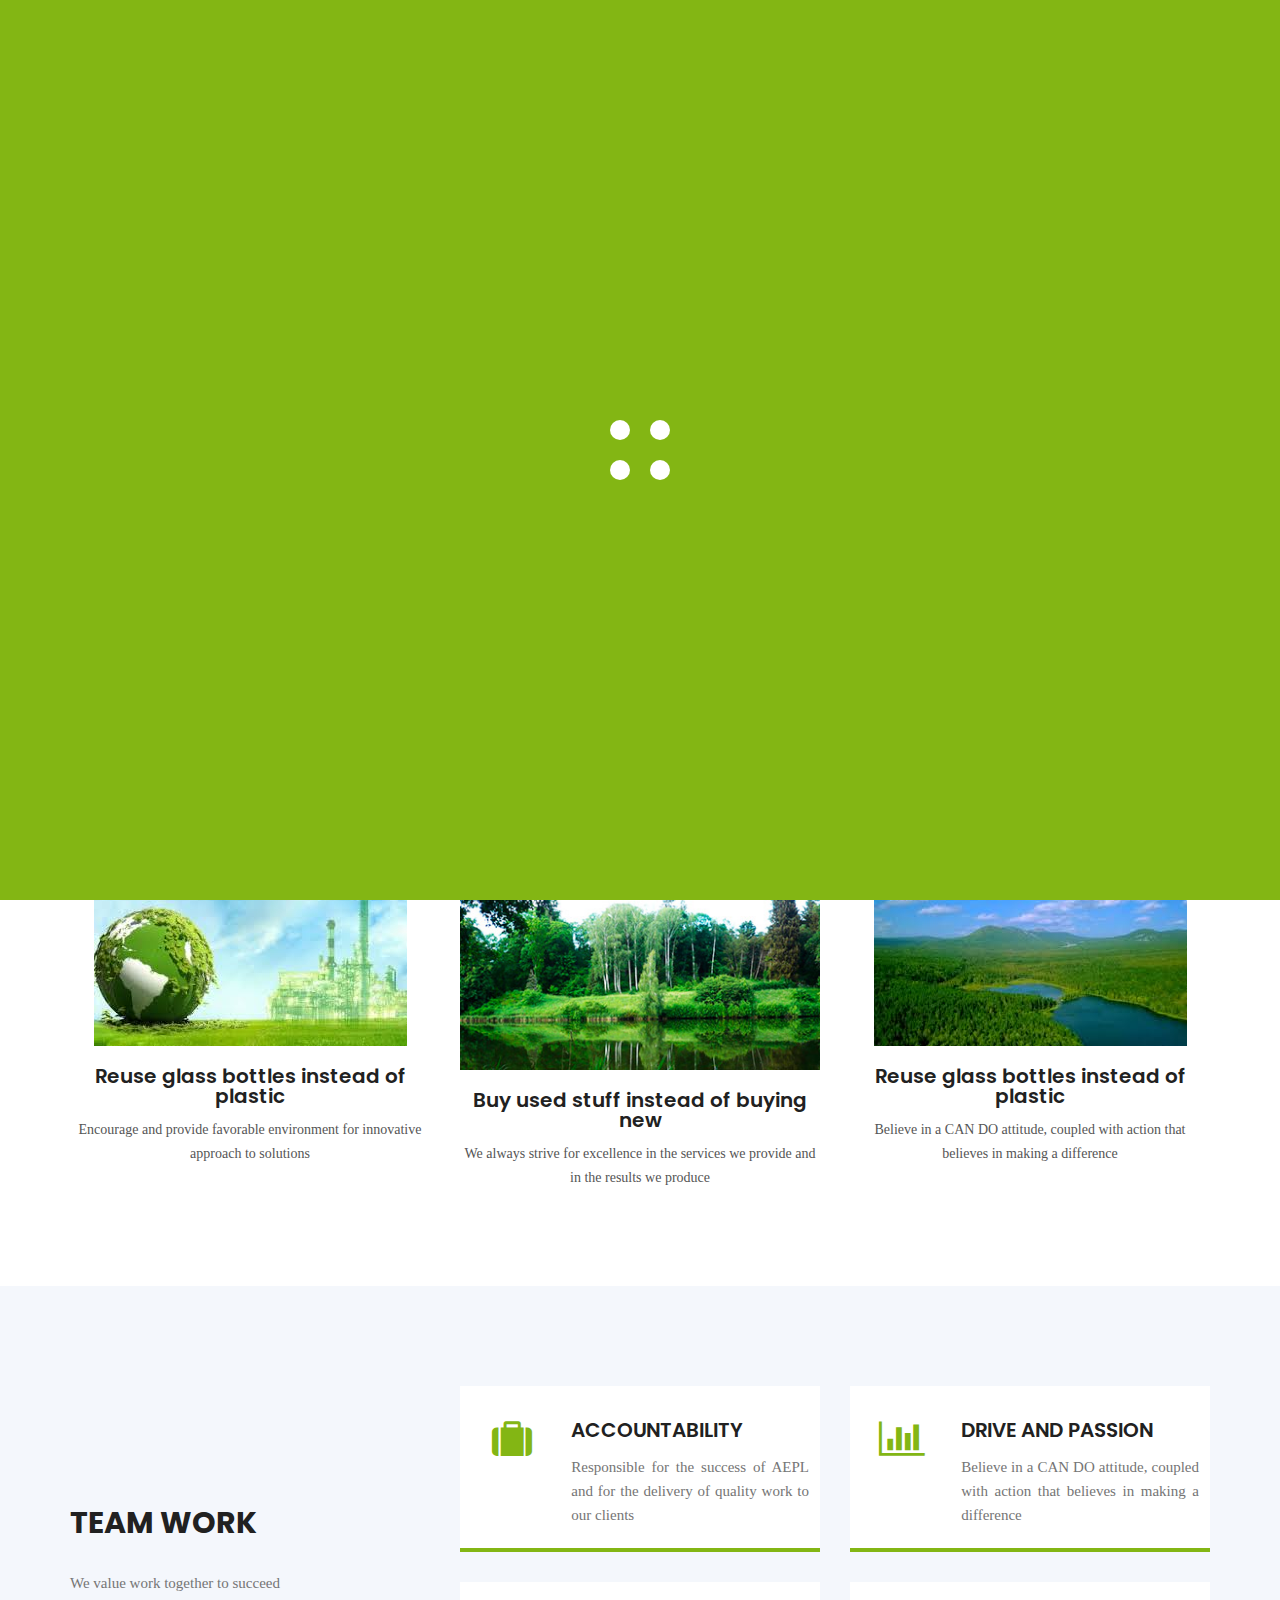
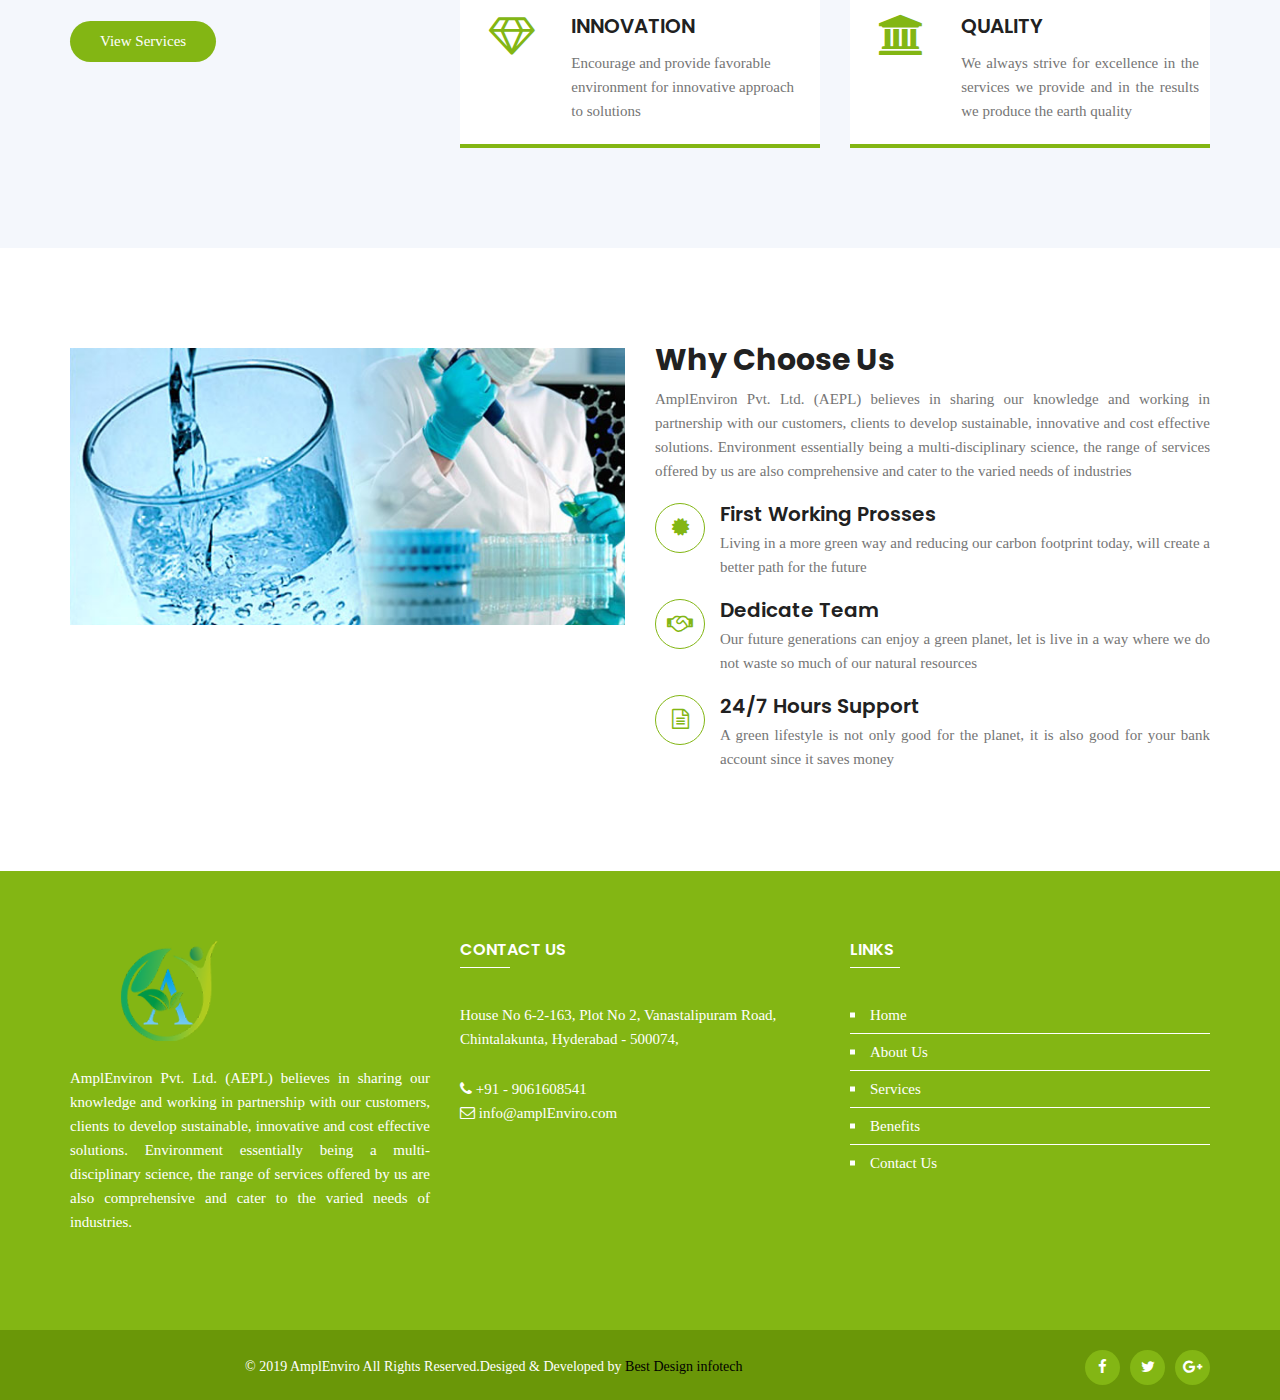
<file: keerthi/index1.html>
<!DOCTYPE html>
<html lang="en">
 <head>
<link rel="shortcut icon" type="image/n" href="images/logo.png">
        <!-- meta tag -->
        <meta charset="utf-8">
        <title>Ampl Enviroment</title>
       <meta name="keywords" content="Srinidhi Chitfunds privated Limited,Srindhi Chitfunds Pvt ltd" >
  <meta name="description" content="Srinidhi Chits is the biggest Chit Funds establishment in South India" >
        <!-- responsive tag -->
        <meta http-equiv="x-ua-compatible" content="ie=edge">
        <meta name="viewport" content="width=device-width, initial-scale=1">
        <!-- favicon -->
        <link rel="apple-touch-icon" href="apple-touch-icon.html">
        <link rel="shortcut icon" type="image/x-icon" href="images/fav.png">
        <!-- bootstrap v3.3.7 css -->
        <link rel="stylesheet" type="text/css" href="css/bootstrap.min.css">
        <!-- font-awesome css -->
        <link rel="stylesheet" type="text/css" href="css/font-awesome.min.css">
        <!-- animate css -->
        <link rel="stylesheet" type="text/css" href="css/animate.css">
        <!-- owl.carousel css -->
        <link rel="stylesheet" type="text/css" href="css/owl.carousel.css">
        <link rel="stylesheet" type="text/css" href="css/slick.css">
        <!-- nivo slider CSS -->
        <link rel="stylesheet" type="text/css" href="inc/custom-slider/css/nivo-slider.css">
        <link rel="stylesheet" type="text/css" href="inc/custom-slider/css/preview.css">
        <!-- magnific popup css -->
        <link rel="stylesheet" type="text/css" href="css/magnific-popup.css">
        <!-- Main Menu css -->
        <link rel="stylesheet" href="css/color-style.css">
        <!-- Main Menu css -->
        <link rel="stylesheet" href="css/rsmenu-main.css">
        <!-- rsmenu transitions css -->
        <link rel="stylesheet" href="css/rsmenu-transitions.css">
        <!-- style css -->
        <link rel="stylesheet" type="text/css" href="style.css"> <!-- This stylesheet dynamically changed from style.less -->
        <!-- switch color presets css -->
        <link id="switch_style" href="#" rel="stylesheet" type="text/css">
        <!-- responsive css -->
        <link rel="stylesheet" type="text/css" href="css/responsive.css">
        <!--[if lt IE 9]>
            <script src="https://oss.maxcdn.com/html5shiv/3.7.2/html5shiv.min.js"></script>
            <script src="https://oss.maxcdn.com/respond/1.4.2/respond.min.js"></script>
        <![endif]-->
  

</script>


	<style>
	body{
	font-family:Century Gothic;
}
</style>
    </head>
    <body class="defult-home">
        <!--Preloader area start here-->
        <div id="loading">
            <div id="loading-center">
                <div id="loading-center-absolute">
                    <div class="object" id="object_one"></div>
                    <div class="object" id="object_two"></div>
                    <div class="object" id="object_three"></div>
                    <div class="object" id="object_four"></div>
                </div>
            </div>
        </div>
        <!--End preloader here -->  

        <!--Header Start-->
       <header id="rs-header">
            <!-- Toolbar Start -->
            <div class="toolbar-area hidden-sm hidden-xs">
                <div class="container-fluid">
                    <div class="row">
                        <div class="col-lg-6 col-sm-7 col-xs-12">
                            <div class="toolbar-contact">
                                <ul>
                                   <li><i class="fa fa-phone"></i>+91 &#8208;9063671241</li>

                                    <li><i class="fa fa-envelope-o"></i>info@amplenvironment.com</a></li>
                                </ul>
                            </div>
                        </div>
                        <div class="col-lg-6 col-sm-5 col-xs-12">
                            <div class="toolbar-sl-share">
                                <ul>
                                    <li class="follow"><u>Follow us</u></li>
                                    <li><a href="#"><i class="fa fa-facebook"></i></a></li>
                                    <li><a href="#"><i class="fa fa-twitter"></i></a></li>
                                    <li><a href="#"><i class="fa fa-linkedin"></i></a></li>
                                </ul>
                            </div>
                        </div>
                    </div>
                </div>
            </div>
            <!-- Toolbar End -->

            <!-- Header Menu Start -->
            <div class="menu-area rs-defult-header menu-sticky">
                <div class="container-fluid">
                    <div class="row">
                        <div class="col-sm-2">
                            <div class="logo-area">
                                <a href="www.srinidhichitfunds.com"><img src="img/logo.png" alt="logo"></a>
                            </div>
                        </div>
                        <div class="col-sm-10">
                            <div class="main-menu">
                                <a class="rs-menu-toggle"><i class="fa fa-bars"></i>Menu</a>
                                <nav class="rs-menu">
                                    <ul class="nav-menu">
                                        <!-- Home -->
                                       <li class="active"><a href="index1.html">Home</a></li>
									    
                                          <!-- End Home -->
                                        <li class="menu-item-has-children"><a href="AboutUs.php">Company</a>
                                            <ul class="sub-menu">
                                                <li><a href="about.html">About Us</a></li>
                                                <li><a href="Mission.php">Mission/Vission</a></li>
                                                <li><a href="Team.php">Our Team</a></li>
                                                <li><a href="Testimonial.php">Testimonials</a></li>
                                                
                                            </ul>
                                        </li>                                        
                                       
                                                <li><a href="services.html">Services</a></li>
                                                
                                           <li><a href="bene.html">Benefits</a></li>
                                        
                                        
                                        <li> <a href="contact1.html">Contact us</a> </li>
                                    </ul>
                               </nav>
                           </div>
                            
                        </div>
                    </div>
                </div>
            </div>
            <!-- Header Menu End -->
        </header>
       
        <div class="main-content">
            <!-- Slider Start -->
            <div id="rs-slider" class="rs-slider">
                <div class="bend niceties">
                    <div id="nivoSlider" class="slides">
					
                        <img src="img/eight.jpg" alt="" title="#slide-1" />
                        <img src="img/seven.jpg" alt="" title="#slide-3" />
						<img src="img/three.jpg" alt="" title="#slide-2" />

                    </div>
                   
                    <div id="slide-1" class="slider-direction">
                        <div class="display-table">
                            <div class="display-table-cell">
                                <div class="container">
                                    <div class="slider-des">
                                       
                                        <h1 class="sl-desc" style="font-size:40px">
                                            Litter Makes The Planet Bitter
                                        </h1>
                                    </div>
                                    <div class="slider-botton">

                                    </div>                                
                                </div>
                            </div>
                        </div>
                    </div>
					<div id="slide-3" class="slider-direction">
                        <div class="display-table">
                            <div class="display-table-cell">
                                <div class="container">
                                    <div class="slider-des">
                                        
                                        <h1 class="sl-desc" style="font-size:40px">
                                           Each One, Plant One   </h1>
                                    </div>
                                    <div class="slider-botton">
                                        <ul>
                                           <li><a href="Contact.php" class="readon border white-color">CONTACT US</a></li>
                                        </ul>
                                    </div>                                
                                </div>
                            </div>
                        </div>
                    </div>
                   
                    <div id="slide-2" class="slider-direction">
                        <div class="display-table">
                            <div class="display-table-cell">
                                <div class="container">
                                    <div class="slider-des">
                                        
                                        <h1 class="sl-desc" style="font-size:40px">
                                           Take A Shorter Shower
                                        </h1>
                                    </div>
                                    <div class="slider-botton">
                                        <ul>
                                            
                                            <li><a href="Contact.php" class="readon border white-color">CONTACT US</a></li>
                                        </ul>
                                    </div>                                
                                </div>
                            </div>
                        </div>
                    </div>
                </div>
            </div>
           
            <div id="rs-cta" class="rs-cta primary-bg">
                <div class="container">
                    <div class="row">
                        <div class="col-md-8 col-sm-12 col-xs-12">
                            <div class="cta-content">
                                <h2 style="color:white">Welcome to</h2>
                                <h1><b style="color:green">Ampl Enviroment</b>
                                </h1>
                            </div>
                        </div>
                        <div class="col-md-4 col-sm-12 col-xs-12">
                           
                        </div>
                    </div>
                </div>
            </div>

            <div class="how-we-work defult-style pt-100 pb-70">
                <div class="container">
                    <div class="work-sec-gallery">
                        <div class="row">
                            <div class="col-md-4 col-sm-6">
                                <div class="work-column">
                                    <div class="common-box">
                                        <img src="img/h1.jpg" alt="">
                                    </div>
                                    <div class="work-gallery-caption">
                                        <h4>Reuse glass bottles instead of plastic</h4>
                                        <p>
                                           Encourage and provide favorable environment for innovative approach to solutions </p>
                                    </div>
                                </div>
                            </div>
                            <div class="col-md-4 col-sm-6">
                                <div class="work-column">
                                    <div class="common-box">
                                        <img src="img/h2.jpg" alt="">
                                    </div>
                                    <div class="work-gallery-caption">
                                        <h4>Buy used stuff instead of buying new</h4>
                                        <p>
                                            We always strive for excellence in the services we provide and in the results we produce </p>
                                    </div>
                                </div>
                            </div>
                            <div class="col-md-4 col-sm-6">
                                <div class="work-column">
                                    <div class="common-box">
                                        <img src="img/h3.jpg" alt="">
                                    </div>
                                    <div class="work-gallery-caption">
                                        <h4>Reuse glass bottles instead of plastic</h4>
                                        <p>
                                            Believe in a CAN DO attitude, coupled with action that believes in making a difference</p>
                                    </div>
                                </div>
                            </div>
                        </div>
                    </div>
                </div>
            </div>
           
			<section id="rs-services" class="rs-services-3 pt-100 pb-70 gray-color">
				<div class="container">
					<div class="row rs-vertical-middle">
                        <div class="col-md-4">
                            <div class="service-title mpb-40">
                                <h3>TEAM WORK 
                                </h3>
                                <p>We value work together to succeed </p>
                                <a href="Services.php" class="readon">View Services</a>
                            </div> 
                        </div>
                        <div class="col-md-8">
                            <div class="row">
                              
                                <div class="col-md-6 col-sm-6">
                                    <div class="common">
                                        <div class="row">
                                            <div class="col-sm-3">
                                                <div class="icon">
                                                    <i class="fa fa-suitcase"></i>
                                                </div>
                                            </div>
                                            <div class="col-sm-9">
                                                <div class="text">
                                                    <h4>ACCOUNTABILITY </h4>
                                                    <p style="text-align:justify">Responsible for the success of AEPL and for the delivery of quality work to our clients </p>
                                                </div>
                                            </div>
                                        </div>
                                    </div>
                                </div>
                             
                                <div class="col-md-6 col-sm-6">
                                    <div class="common">
                                        <div class="row">
                                            <div class="col-sm-3">
                                                <div class="icon">
                                                    <i class="fa fa-bar-chart"></i>
                                                </div>
                                            </div>
                                            <div class="col-sm-9">
                                                <div class="text">
                                                    <h4>DRIVE AND PASSION</h4>
                                                    <p style="text-align:justify"> Believe in a CAN DO attitude, coupled with action that believes in making a difference</p>
                                                </div>
                                            </div>
                                        </div>
                                    </div>
                                </div>
                                <!-- 3rd -->
                                <div class="col-md-6 col-sm-6">
                                    <div class="common">
                                        <div class="row">
                                            <div class="col-sm-3">
                                                <div class="icon">
                                                    <i class="fa fa-diamond"></i>
                                                </div>
                                            </div>
                                            <div class="col-sm-9">
                                                <div class="text">
                                                    <h4>INNOVATION </h4>
                                                    <p>Encourage and provide favorable environment for innovative approach to solutions</p>
                                                </div>
                                            </div>
                                        </div>
                                    </div>
                                </div>
                                <div class="col-md-6 col-sm-6">
                                    <div class="common">
                                        <div class="row">
                                            <div class="col-sm-3">
                                                <div class="icon">
                                                    <i class="fa fa-bank"></i>
                                                </div>
                                            </div>
                                            <div class="col-sm-9">
                                                <div class="text">
                                                    <h4>QUALITY</h4>
                                                    <p style="text-align:justify">We always strive for excellence in the services we provide and in the results we produce the earth quality</p>
                                                </div>
                                            </div>
                                        </div>
                                    </div>
                                </div>
                                <!-- 5th -->
                            </div>
                        </div>
					</div>
					<!-- 4th -->

				</div>
			</section>
			<!-- Services End -->
            
           
            <!-- Counter Down Section End Here-->
            
            <!-- Expertise Area satar -->
            <div class="why-choose-us sec-spacer">
                <div class="container">
                    <div class="row">
                        <div class="col-md-6 col-sm-12 mpb-40">

                                <img src="img/l1.jpg" style="width:500; height:600"alt="">
                                   </div>
                        <div class="col-md-6 services-responsibiity">
                            <div class="sec-title">
                                <h3>Why Choose Us</h3>
                                 <p style="text-align:justify">AmplEnviron Pvt. Ltd. (AEPL) believes in sharing our knowledge and working in partnership with our customers, clients to develop sustainable, innovative and cost effective solutions.  Environment essentially being a multi-disciplinary science, the range of services offered by us are also comprehensive and cater to the varied needs of industries</p>
								 </div>
                            <div class="services-item">                               
                                <div class="service-mid-icon">
                                    <a href="#"><span class="service-mid-icon-container"><i class="fa fa-certificate"></i></span></a>
                                </div>
                                <div class="services-desc">
                                    <h4 class="services-title">First Working Prosses</h4>
                                    <p style="text-align:justify">Living in a more green way and reducing our carbon footprint today, will create a better path for the future</p></div>
                            </div>
                            <div class="services-item">                               
                                <div class="service-mid-icon">
                                    <a href="#"><span class="service-mid-icon-container"><i class="fa fa-handshake-o"></i></span></a>
                                </div>
                                <div class="services-desc">
                                    <h4 class="services-title">Dedicate Team</h4>
                                    <p style="text-align:justify">Our future generations can enjoy a green planet, let is live in a way where we do not waste so much of our natural resources</p></div>
                            </div>
                            <div class="services-item">                               
                                <div class="service-mid-icon">
                                    <a href="#"><span class="service-mid-icon-container"><i class="fa fa-file-text-o"></i></span></a>
                                </div>
                                <div class="services-desc">
                                    <h4 class="services-title">24/7 Hours Support</h4>
                                    <p style="text-align:justify">A green lifestyle is not only good for the planet, it is also good for your bank account since it saves money </div>
                            </div>
                        </div>
                    </div>
                </div>
            </div>
            <!-- Expertise Area end -->
            
<!-- customer Start -->
         

            <!-- Partner Start -->
            
            <!-- Partner End -->
        <!-- Footer Start -->
		<footer id="rs-footer" class="rs-footer">
            <div class="footer-top">
                <div class="container">
                    <div class="row">
                        <div class="col-md-4">
                            <div class="about-widget">
                                <img src="img/logo.png" alt="Footer Logo">
                                <p style="text-align:justify">AmplEnviron Pvt. Ltd. (AEPL) believes in sharing our knowledge and working in partnership with our customers, clients to develop sustainable, innovative and cost effective solutions.  Environment essentially being a multi-disciplinary science, the range of services offered by us are also comprehensive and cater to the varied needs of industries.</p>      
                            </div>
                        </div>
                        <div class="col-md-4">
                            <h5 class="footer-title">Contact Us</h5>
                            <div class="recent-post-widget">
                                <div class="post-item">
                                    
                                    <div class="post-desc">
                                        <p>House No 6-2-163, Plot No 2, Vanastalipuram Road, Chintalakunta, Hyderabad - 500074,</p>
										<ul class="footer-address">
                                    <li><i class="fa fa-phone"></i> +91 &#8208; 9061608541</li>
                                    <li><i class="fa fa-envelope-o"></i> info@amplEnviro.com</li>
                                    
                                </ul>
                                    </div>
                                </div>
                               
                            </div>
                        </div>
                        <div class="col-md-4">
                            <h5 class="footer-title">Links</h5>
                            <ul class="sitemap-widget">
                                <li class="active"><a href="Index.php">Home</a></li>
                                <li><a href="About_sUs.php">About Us</a></li>
                                <li><a href="Services.php">Services</a></li>
                                <li><a href="Benefits.php">Benefits</a></li>
                                <li><a href="Contact.php">Contact Us</a></li>
                            </ul>
                        </div>
                         
                    </div>
                </div>
            </div>
            <div class="footer-bottom">
                <div class="container">
                    <div class="row">
                        <div class="col-md-9 col-sm-9">
                            <div class="copyright">
                                <p style="text-align:center"> &copy; 2019  AmplEnviro All Rights Reserved.Desiged & Developed by <a href="#" target="_blank"style="color:black">Best Design infotech</a></p>
                            </div>
                        </div>
                        <div class="col-md-3 col-sm-3">
                            <div class="text-right ft-bottom-right">
                                <div class="footer-bottom-share">
                                    <ul>
                                        <li><a href="#"><i class="fa fa-facebook"></i></a></li>
                                        <li><a href="#"><i class="fa fa-twitter"></i></a></li>
                                        <li><a href="#"><i class="fa fa-google-plus"></i></a></li>
                                    </ul>
                                </div>                                
                            </div>
                        </div>
						 
                    </div>
                </div>
            </div>
			</div> 
        </footer>
        <!-- Footer End -->

        <!-- start scrollUp  -->
        <div id="scrollUp">
            <i class="fa fa-angle-up"></i>
        </div>
      <!-- modernizr js -->
        <script src="js/modernizr-2.8.3.min.js"></script>
        <!-- jquery latest version -->
        <script src="js/jquery.min.js"></script>
        <!-- bootstrap js -->
        <script src="js/bootstrap.min.js"></script>
        <!-- Menu js -->
        <script src="js/rsmenu-main.js"></script> 
        <!-- op nav js -->
        <script src="js/jquery.nav.js"></script>
        <!-- owl.carousel js -->
        <script src="js/owl.carousel.min.js"></script>
        <script src="js/slick.min.js"></script>
        <!-- isotope.pkgd.min js -->
        <script src="js/isotope.pkgd.min.js"></script>
        <!-- imagesloaded.pkgd.min js -->
        <script src="js/imagesloaded.pkgd.min.js"></script>
        <!-- wow js -->
        <script src="js/wow.min.js"></script>
        <!-- counter top js -->
        <script src="js/waypoints.min.js"></script>
        <!-- Skill bar js -->
        <script src="js/skill.bars.jquery.js"></script>
        <script src="js/jquery.counterup.min.js"></script>
        <!-- video js -->
        <script src="js/jquery.mb.YTPlayer.min.js"></script>
        <!-- magnific popup -->
        <script src="js/jquery.magnific-popup.min.js"></script>
        <!-- Nivo slider js -->
        <script src="inc/custom-slider/js/jquery.nivo.slider.js"></script>       
        <!-- plugins js -->
        <script src="js/plugins.js"></script>
        <!-- contact form js -->
        <script src="js/contact.form.js"></script>
        <!-- one page js -->
        <script src="js/jquery.singlePageNav.min.js"></script>
        <!-- color js -->
        <script src="js/color-style.js"></script>
        <!-- main js -->
        <script src="js/main.js"></script>
    </body>
</html>
</file>
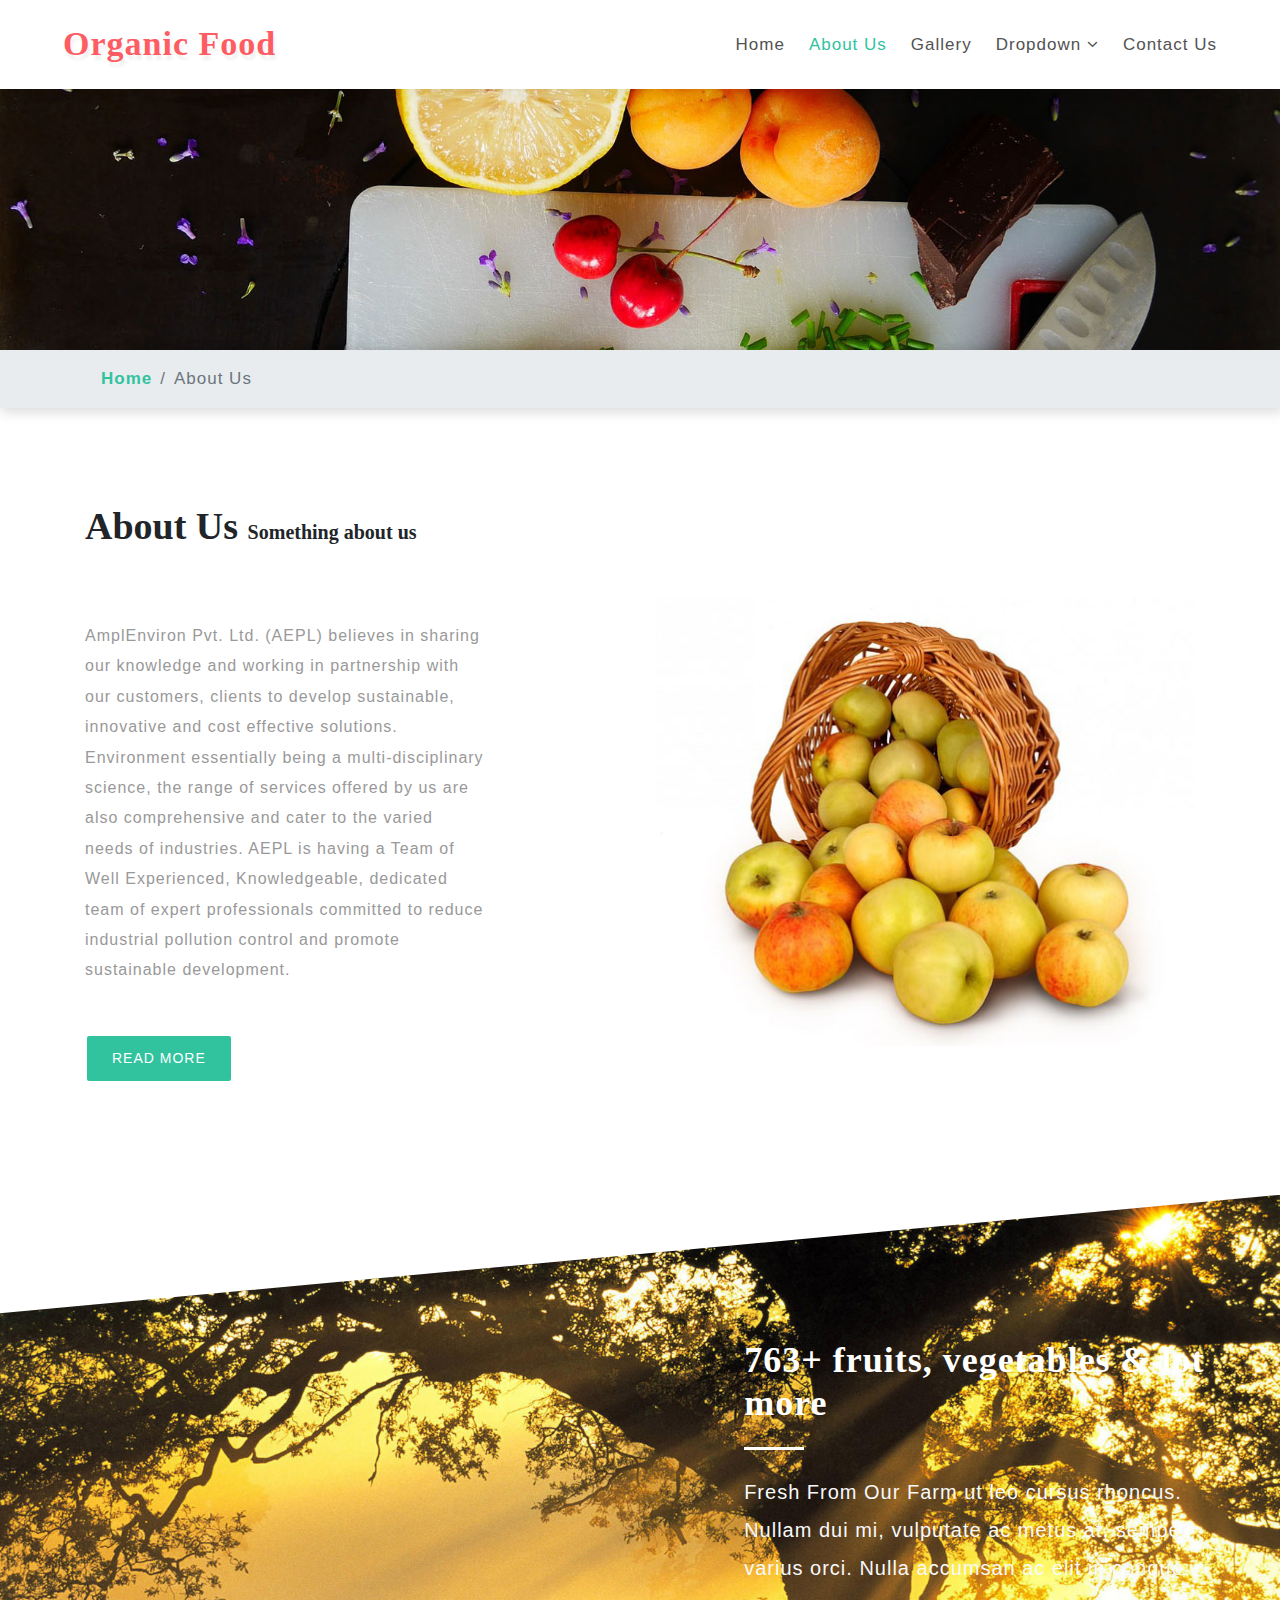
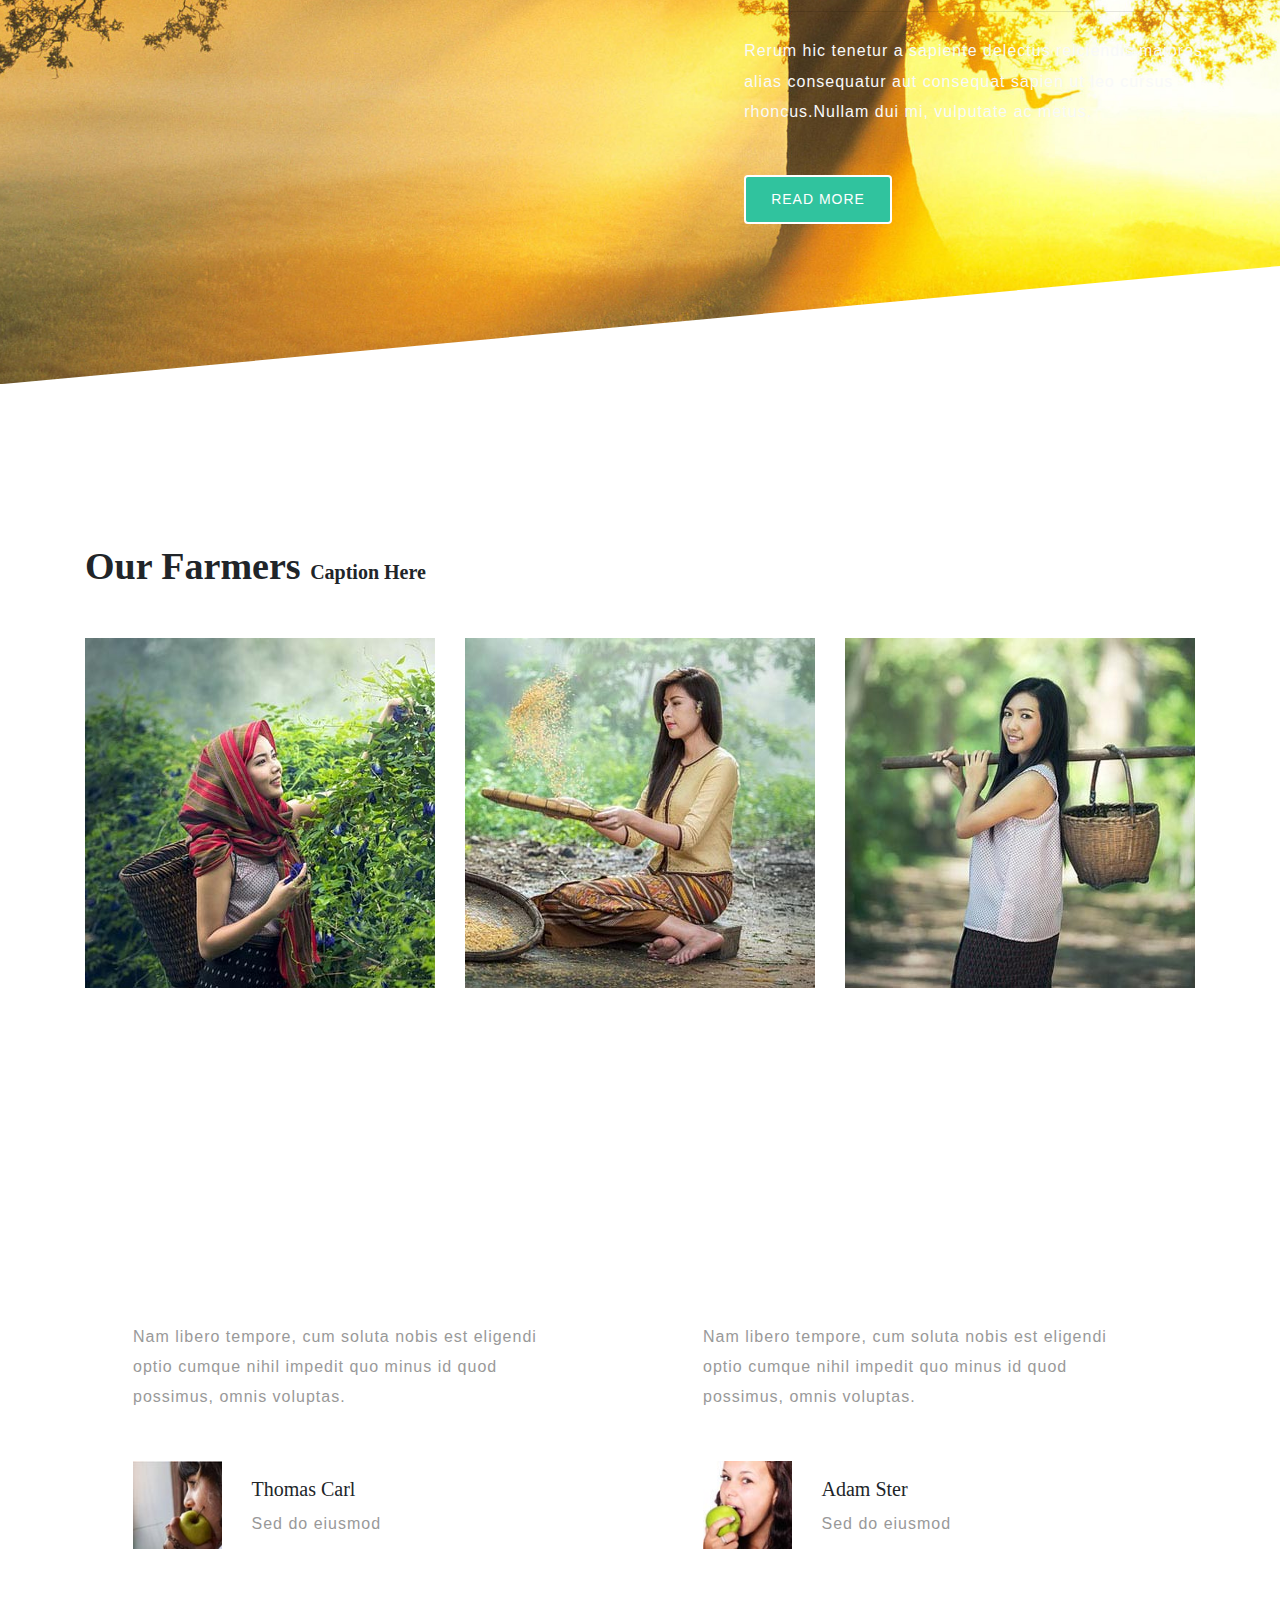
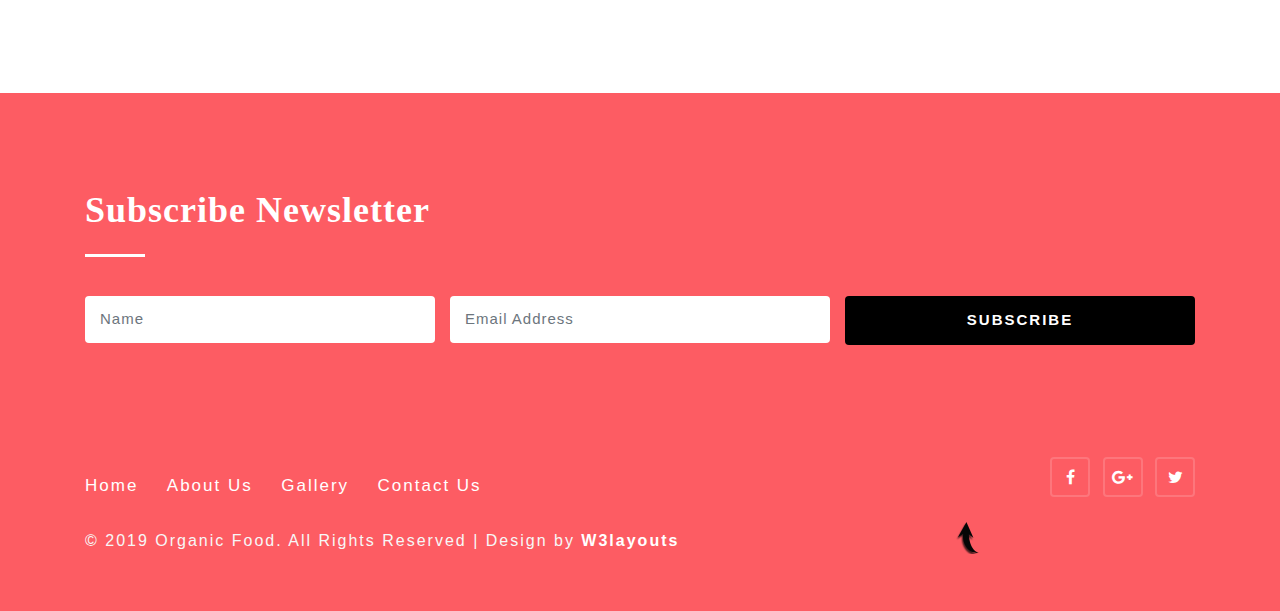
<file: Green Project/web2/about.html>
<!DOCTYPE html>
<html lang="zxx">

<head>
	<title>Organic Food Agriculture Category Bootstrap Responsive Web Template | About Us :: W3layouts</title>
	<!-- Meta tag Keywords -->
	<meta name="viewport" content="width=device-width, initial-scale=1">
	<meta charset="UTF-8" />
	<meta name="keywords" content="Organic Food Responsive web template, Bootstrap Web Templates, Flat Web Templates, Android Compatible web template, Smartphone Compatible web template, free webdesigns for Nokia, Samsung, LG, SonyEricsson, Motorola web design" />
	<script>
		addEventListener("load", function () {
			setTimeout(hideURLbar, 0);
		}, false);

		function hideURLbar() {
			window.scrollTo(0, 1);
		}
	</script>
	<!-- //Meta tag Keywords -->

	<!-- Custom-Files -->
	<link rel="stylesheet" href="css/bootstrap.css">
	<!-- Bootstrap-Core-CSS -->
	<link rel="stylesheet" href="css/style.css" type="text/css" media="all" />
	<!-- Style-CSS -->
	<link href="css/font-awesome.min.css" rel="stylesheet">
	<!-- Font-Awesome-Icons-CSS -->
	<!-- //Custom-Files -->

</head>

<body>
	<!-- main -->
	<div class="main-banner-2" id="home">
		<!-- header -->
		<header>
			<div class="container-fluid">
				<div class="header d-md-flex justify-content-between align-items-center py-sm-4 py-3 px-xl-5 px-lg-3 px-2">
					<!-- logo -->
					<div id="logo">
						<h1><a class="" href="index.html">Organic Food</a></h1>
					</div>
					<!-- //logo -->
					<!-- nav -->
					<div class="nav_w3ls">
						<nav>
							<label for="drop" class="toggle toogle-2">Menu</label>
							<input type="checkbox" id="drop" />
							<ul class="menu">
								<li><a href="index.html">Home</a></li>
								<li class="active mx-lg-4 mx-md-3 my-md-0 my-2"><a href="about.html">About Us</a></li>
								<li><a href="gallery.html">Gallery</a></li>
								<li class="mx-lg-4 mx-md-3 my-md-0 my-2">
									<!-- First Tier Drop Down -->
									<label for="drop-2" class="toggle">Dropdown <span class="fa fa-angle-down" aria-hidden="true"></span>
									</label>
									<a href="#">Dropdown <span class="fa fa-angle-down" aria-hidden="true"></span></a>
									<input type="checkbox" id="drop-2" />
									<ul>
										<li><a href="index.html" class="drop-text">Healthy Food</a></li>
										<li><a href="#farmer" class="drop-text">Farmers</a></li>
										<li><a href="#testi" class="drop-text">Testimonials</a></li>
										<li><a href="#newsletter" class="drop-text">Newsletter</a></li>
									</ul>
								</li>
								<li><a href="contact.html">Contact Us</a></li>
							</ul>
						</nav>
					</div>
					<!-- //nav -->
				</div>
			</div>
		</header>
		<!-- //header -->
	</div>
	<!-- //main -->
	<!-- page details -->
	<div class="breadcrumb-w3ls py-1">
		<div class="container">
			<ol class="breadcrumb m-0">
				<li class="breadcrumb-item">
					<a href="index.html">Home</a>
				</li>
				<li class="breadcrumb-item active" aria-current="page">About Us</li>
			</ol>
		</div>
	</div>
	<!-- //page details -->

	<!-- about  -->
	<section class="about-inner py-5">
		<div class="container pt-xl-5 pt-lg-3">
			<h3 class="title-w3 mb-5 font-weight-bold">About Us <span>Something about us</span></h3>
			<div class="row">
				<div class="col-lg-6 w3lsits_works-grid mt-xl-4">
					<div class="wthree-bottom">
						
						<p>
AmplEnviron Pvt. Ltd. (AEPL) believes in sharing our knowledge and working in partnership with our customers, clients to develop sustainable, innovative and cost effective solutions.  Environment essentially being a multi-disciplinary science, the range of services offered by us are also comprehensive and cater to the varied needs of industries.  AEPL is having a Team of Well Experienced, Knowledgeable, dedicated team of expert professionals committed to reduce industrial pollution control and promote sustainable development.
</p>
						<a href="about.html" class="btn button-style mt-sm-5 mt-4">Read More</a>
					</div>
				</div>
				<div class="col-lg-6 w3lsits_works-grid1 mt-lg-0 mt-sm-5 mt-4">
					<img src="images/about.jpg" alt="" class="img-fluid" />
				</div>
			</div>
		</div>
	</section>
	<!-- //about -->

	<!-- middle -->
	<section class="what-w3ls">
		<div class="container-fluid py-xl-5 py-lg-3">
			<div class="offset-xl-7 offset-lg-6 offset-md-4 offset-sm-2">
				<div class="grids-whtas pr-xl-5">
					<h3 class="tittle text-wh mb-5 font-weight-bold">763+ fruits, vegetables & lot more</h3>
					<p class="lead text-li">Fresh From Our Farm ut leo cursus rhoncus. Nullam dui mi, vulputate ac metus at,
						semper varius orci. Nulla accumsan ac elit in congue.</p>
					<hr class="my-4">
					<p class="text-li">Rerum hic tenetur a sapiente delectus reiciendis maiores alias consequatur aut consequat
						sapien ut leo cursus
						rhoncus.Nullam dui mi, vulputate ac metus.</p>
					<a href="about.html" class="btn button-style mt-sm-5 mt-4">Read More</a>
				</div>
			</div>
		</div>
	</section>
	<!-- //middle -->

	<!-- team -->
	<section class="team pb-5" id="farmer">
		<div class="container pb-xl-5 pb-lg-3">
			<h3 class="title-w3 mb-5 font-weight-bold">Our Farmers <span>Caption Here</span></h3>
			<div class="row inner-sec-w3layouts-w3pvt-lauinfo">
				<div class="col-md-4 team-grids text-center">
					<img src="images/team1.jpg" class="img-fluid" alt="">
					<div class="team-info">
						<div class="caption mb-3">
							<h4>John Doe</h4>
						</div>
						<div class="social-icons-section">
							<a class="fac" href="#">
								<i class="fa fa-facebook"></i>
							</a>
							<a class="twitter mx-2" href="#">
								<i class="fa fa-twitter"></i>
							</a>
							<a class="google" href="#">
								<i class="fa fa-google-plus"></i>
							</a>
						</div>
					</div>
				</div>
				<div class="col-md-4 team-grids my-md-0 my-4 text-center">
					<img src="images/team3.jpg" class="img-fluid" alt="">
					<div class="team-info">
						<div class="caption mb-3">
							<h4>Adam Ster</h4>
						</div>
						<div class="social-icons-section">
							<a class="fac" href="#">
								<i class="fa fa-facebook"></i>
							</a>
							<a class="twitter mx-2" href="#">
								<i class="fa fa-twitter"></i>
							</a>
							<a class="google" href="#">
								<i class="fa fa-google-plus"></i>
							</a>
						</div>
					</div>
				</div>
				<div class="col-md-4 team-grids text-center">
					<img src="images/team2.jpg" class="img-fluid" alt="">
					<div class="team-info">
						<div class="caption mb-3">
							<h4>Chris Tina</h4>
						</div>
						<div class="social-icons-section">
							<a class="fac" href="#">
								<i class="fa fa-facebook"></i>
							</a>
							<a class="twitter mx-2" href="#">
								<i class="fa fa-twitter"></i>
							</a>
							<a class="google" href="#">
								<i class="fa fa-google-plus"></i>
							</a>
						</div>
					</div>
				</div>
			</div>
		</div>
	</section>
	<!-- team -->

	<!-- testimonials -->
	<div class="testimonials py-5" id="testi">
		<div class="container py-xl-5 py-lg-3">
			<h3 class="title-w3 mb-5 text-wh font-weight-bold">What Our Customers Say
				<span>Excellent Reviews for our Website</span>
			</h3>
			<div class="carousel-inner">
				<div class="row">
					<div class="col-lg-6 w3_testimonials_grid">
						<div class="bg-wh p-sm-5 p-4">
							<p class="sub-test-w3ls">Nam libero tempore, cum soluta nobis est eligendi optio cumque nihil
								impedit quo minus id quod possimus, omnis voluptas.
							</p>
							<div class="row mt-5">
								<div class="col-3 testi-img-res">
									<img src="images/te1.jpg" alt=" " class="img-fluid" />
								</div>
								<div class="col-9 w3_testi_grid mt-xl-3 mt-lg-2 mt-md-4 mt-2">
									<h5 class="mb-2">Thomas Carl</h5>
									<p>Sed do eiusmod</p>
								</div>
							</div>
						</div>
					</div>
					<div class="col-lg-6 w3_testimonials_grid mt-lg-0 mt-4">
						<div class="bg-wh p-sm-5 p-4">
							<p class="sub-test-w3ls">Nam libero tempore, cum soluta nobis est eligendi optio cumque nihil
								impedit quo minus id quod possimus, omnis voluptas.
							</p>
							<div class="row mt-5">
								<div class="col-3 testi-img-res">
									<img src="images/te2.jpg" alt=" " class="img-fluid" />
								</div>
								<div class="col-9 w3_testi_grid  mt-xl-3 mt-lg-2 mt-md-4 mt-2">
									<h5 class="mb-2">Adam Ster</h5>
									<p>Sed do eiusmod</p>
								</div>
							</div>
						</div>
					</div>
				</div>
			</div>
		</div>
	</div>
	<!-- //testimonials -->

	<!-- footer -->
	<footer class="py-5">
		<div class="container pt-xl-5 pt-lg-3">
			<!-- newsletter -->
			<div class="newsletter_right_w3w3pvt-lau pb-md-5 pb-3" id="newsletter">
				<h2 class="tittle text-wh mb-5 font-weight-bold">Subscribe Newsletter</h2>
				<div class="n-right-w3ls pt-3">
					<form action="#" method="post">
						<div class="row">
							<div class="col-md-4 form-group">
								<input class="form-control" type="text" name="Name" placeholder="Name" required="">
							</div>
							<div class="col-md-4 form-group px-md-0">
								<input class="form-control" type="email" name="Email" placeholder="Email Address" required="">
							</div>
							<div class="col-md-4 form-group mt-md-0 mt-3">
								<button class="form-control btn text-uppercase" type="submit">Subscribe</button>
							</div>
						</div>
					</form>
				</div>
			</div>
			<!-- //newsletter -->
			<!-- footer bottom -->
			<div class="row pt-xl-5 pt-lg-3">
				<!-- button -->
				<div class="col-lg-5 col-md-7 w3l-footer mt-lg-3 text-md-left text-center">
					<ul class="list-unstyled footer-nav-wthree">
						<li class="mr-4">
							<a href="index.html" class="active">Home</a>
						</li>
						<li class="mr-4">
							<a class="" href="about.html">About Us</a>
						</li>
						<li class="mr-4">
							<a class="" href="gallery.html">Gallery</a>
						</li>
						<li>
							<a class="" href="contact.html">Contact Us</a>
						</li>
					</ul>
				</div>
				<!-- //button -->
				<!-- social icons -->
				<div class="col-lg-7 col-md-5 w3social-icons text-md-right text-center mt-md-0 mt-3">
					<ul>
						<li>
							<a href="#" class="rounded-circle">
								<i class="fa fa-facebook-f"></i>
							</a>
						</li>
						<li class="px-2">
							<a href="#" class="rounded-circle">
								<i class="fa fa-google-plus"></i>
							</a>
						</li>
						<li>
							<a href="#" class="rounded-circle">
								<i class="fa fa-twitter"></i>
							</a>
						</li>
					</ul>
				</div>
				<!-- //social icons -->
			</div>
			<!-- //footer bottom -->
			<!-- copyright -->
			<div class="row pt-lg-4 pt-3 text-md-left text-center">
				<p class="col-xl-7 col-lg-8 copy-right-grids mt-lg-1">© 2019 Organic Food. All Rights Reserved | Design by
					<a href="https://w3layouts.com/" target="_blank">W3layouts</a>
				</p>
				<div class="col-xl-5 col-lg-4 text-center mt-lg-0 mt-4">
					<a href="#home" class="move-top"></a>
				</div>
			</div>
			<!-- //copyright -->
		</div>
	</footer>
	<!-- //footer -->

</body>

</html>
</file>
<file: keerthi/inc/custom-slider/css/preview.css>
/*
Skin Name: Nivo Slider Default Theme
Skin URI: http://nivo.dev7studios.com
Description: The default skin for the Nivo Slider.
Version: 1.3
Author: Gilbert Pellegrom
Author URI: http://dev7studios.com
Supports Thumbs: true
*/
/* -------------------------------------
preview-1 
---------------------------------------- */
.preview-1 .nivoSlider {
	position:relative;
	background: url(../img/loading.gif) no-repeat 50% 50%;
}
.preview-1 .nivoSlider img {
	position:absolute;
	top:0px;
	left:0px;
	display:none;
}
.preview-1 .nivoSlider a {
	border:0;
	display:block;
}

.preview-1 .nivo-controlNav {
	text-align: center;
	padding: 20px 0;
}
.preview-1 .nivo-controlNav a {
	display:inline-block;
	width:22px;
	height:22px;
	background:url(../img/bullets.png) no-repeat;
	text-indent:-9999px;
	border:0;
	margin: 0 2px;
}
.preview-1 .nivo-controlNav a.active {
	background-position:0 -22px;
}

.preview-1 .nivo-directionNav a {
	display:block;
	width:30px;
	height:30px;
	background:url(../img/arrows.png) no-repeat;
	text-indent:-9999px;
	border:0;
	opacity: 1;
	-webkit-transition: all 200ms ease-in-out;
    -moz-transition: all 200ms ease-in-out;
    -o-transition: all 200ms ease-in-out;
    transition: all 200ms ease-in-out;
}
.preview-1:hover .nivo-directionNav a { opacity: 1; }
.preview-1 a.nivo-nextNav {
	background-position:-30px 0;
	right:15px;
}
.preview-1 a.nivo-prevNav {
	left:15px;
}
.preview-1 .nivo-caption {
    font-family: Helvetica, Arial, sans-serif;
}
.preview-1 .nivo-caption a {
    color:#fff;
    border-bottom:1px dotted #fff;
}
.preview-1 .nivo-caption a:hover {
    color:#fff;
}

.preview-1 .nivo-controlNav.nivo-thumbs-enabled {
	width: 100%;
}
.preview-1 .nivo-controlNav.nivo-thumbs-enabled a {
	width: auto;
	height: auto;
	background: none;
	margin-bottom: 5px;
}
.preview-1 .nivo-controlNav.nivo-thumbs-enabled img {
	display: block;
	width: 120px;
	height: auto;
}
.preview-1 .nivo-controlNav {
    position: relative;
    z-index: 99999;
    bottom: 68px;
}
.preview-1 .nivo-controlNav a {
	border:5px solid #fff;
	display: inline-block;
	height:18px;
	margin: 0 5px;
	text-indent: -9999px;
	width:18px;
	line-height: 8px;
	background: #3c3c3c;
	cursor: pointer;
	position: relative;
	z-index: 9;
	border-radius: 100%;
	opacity: 1;
	z-index: 999;
}
.preview-1:hover .nivo-controlNav a{
  opacity: 1;
  z-index: 999999;
}
.preview-1 .nivo-controlNav a:hover, .preview-1 .nivo-controlNav a.active {
    background: #000;
    cursor: pointer;
}
/* -------------------------------------
preview-2
---------------------------------------- */
.preview-2 .nivoSlider:hover .nivo-directionNav a.nivo-prevNav {
  left: 15px;
}
.preview-2 .nivoSlider:hover .nivo-directionNav a.nivo-nextNav{
  right: 65px;
}
.preview-2 .nivoSlider .nivo-directionNav a.nivo-prevNav {
  left:0px;
  font-size: 0;
}
.preview-2 .nivoSlider .nivo-directionNav a.nivo-nextNav {
  right: 50px;
    font-size: 0;
}
.preview-2 .nivo-directionNav a.nivo-prevNav:hover:before{
  background:#981313;
  color: #ffffff;
}
.preview-2 .nivo-directionNav a.nivo-prevNav:before{
  background:rgba(255, 255, 255, 0.1);
  content: "\f053";
  font: normal normal normal 14px/1 FontAwesome;
  color: #0070aa;
  cursor: pointer;
  font-size: 25px;
  font-weight: 400;
  height: 50px;
  line-height: 50px;
  margin: 0;
  position: absolute;
  text-align: center;
  top: 45%;
  transition: all 300ms ease-in 0s;
  width: 50px;
  z-index: 9;
  border-radius:0 5px 5px 0;
  -moz-border-radius: 0 5px 5px 0;
  -webkit-border-radius: 0 5px 5px 0;
}
.preview-2 .nivo-directionNav a.nivo-nextNav:hover:before{
  background:#981313;
  color: #ffffff;
}
.preview-2 .nivo-directionNav a.nivo-nextNav:before{
  background:rgba(255, 255, 255, 0.1);
  content: "\f054";
  font: normal normal normal 14px/1 FontAwesome;
  color: #ffffff;
  cursor: pointer;
  font-size: 25px;
  font-weight: 400;
  height: 50px;
  line-height: 50px;
  margin: 0;
  position: absolute;
  text-align: center;
  top: 45%;
  transition: all 300ms ease-in 0s;
  width: 50px;
  z-index: 9;
  border-radius:5px 0px 0 5px;
  -moz-border-radius: 5px 0px 0 5px;
  -webkit-border-radius: 5px 0px 0 5px;
}
.preview-2 .nivo-controlNav {
    position: relative;
    z-index: 99999;
    bottom: 100px;
    display: none;
}
.preview-2 .nivo-controlNav a {
	background: #d32f2f none repeat scroll 0 0;
	border: 2px solid #ffffff;
	border-radius: 6px;
	cursor: pointer;
	display: inline-block;
	height: 8px;
	line-height: 15px;
	margin: 0 5px;
	opacity: 1;
	position: relative;
	text-indent: -9999px;
	width: 25px;
	z-index: 999;
}
.preview-2:hover .nivo-controlNav a{
  opacity: 1;
  z-index: 999999;
}
.preview-2 .nivo-controlNav a:hover, .preview-2 .nivo-controlNav a.active {
    background: #ffffff;
    cursor: pointer;
}
</file>
<file: keerthi/css/color-style.css>
.style-switch {
    opacity: 1;
    position: fixed;
    z-index: 9999;
    top: 135px;
    -webkit-backface-visibility: hidden;
    background: #fff;
    box-shadow: 0 0 5px rgba(0,0,0,0.2);
    -webkit-box-shadow: 0 0 5px rgba(0,0,0,0.2);
}

.style-switch .fa{
    font-size: 20px;
}

.style-switch.left {
    left: -190px;
}

.style-switch.right {
    right: -190px;
}

.style-switch .switched-options {
    position: relative;
    width: 190px;
    text-align: left;
    padding: 12px;
}

.style-switch .config-title {
    color: #000;
    font-weight: 700;
    font-size: 16px;
    text-transform: uppercase;
    letter-spacing: 1px;
    margin-top: 14px;
}



.style-switch ul .p {
    font-weight: 400;
    font-size: 12px;
    line-height: 18px;
    margin-top: 10px;
}

.style-switch ul li:hover {
    cursor: pointer;
}

.style-switch ul li a {
    font-size: 14px;
    color: #808080;
    letter-spacing: 0.1px;
}

.style-switch ul li a:hover {
    color: #000000;
    text-decoration: none;
}

.style-switch ul li a.buy-this-theme {
    display: inline-block;
    margin-top: 5px;
    color: #111;
    font-size: 15px;
    text-transform: uppercase;
}

.style-switch ul.styles {
    margin-top: 15px;
}

.style-switch ul.styles li {
    display: inline-block;
    margin-right: 5px;
}

.style-switch ul.styles li.no-margin {
    margin-right: 0px;
}

.style-switch ul.styles li .color {
    display: block;
    width: 42px;
    height: 42px;
    border-radius: 2px;
}
.style-switch ul.styles li .color:hover{
    opacity: .9;
}
.style-switch ul.styles li .amber {
    background: #FFC107;
}

.style-switch ul.styles li .deep-purple {
    background: #7e6df6;
}

.style-switch ul.styles li .blue{
    background: #0059b1;
}

.style-switch ul.styles li .cyan {
    background: #00BCD4;
}

.style-switch ul.styles li .deep-orange {
    background: #FF5722;
}

.style-switch ul.styles li .deep-purle {
    background: #673AB7;
}

.style-switch ul.styles li .green {
    background: #27ae61;
}

.style-switch ul.styles li .indigo {
    background: #3F51B5;
}

.style-switch ul.styles li .light-blue {
    background: #03A9F4;
}

.style-switch ul.styles li .light-green {
    background: #8BC34A;
}

.style-switch ul.styles li .lime {
    background: #CDDC39;
}

.style-switch ul.styles li .orange {
    background: #FF9800;
}

.style-switch ul.styles li .palette {
    background: #795548;
}

.style-switch ul.styles li .pink {
    background: #E91E63;
}

.style-switch ul.styles li .purple {
    background: #9C27B0;
}

.style-switch ul.styles li .default {
    background: #0095eb;
}

.style-switch ul.styles li .teal {
    background: #009688;
}

.style-switch ul.styles li .lime {
    background: #9dd100;
}
.style-switch ul.styles li .red {
    background: #F44336;
}

.style-switch .one-page-link{
font-size: 18px;

padding: 10px 0;
display: block;
}
.style-switch.right .switch-button {
    position: absolute;
    top: 0;
    left: -48px;
    display: inline-block;
    background: #fff;
    width: 48px;
    height: 48px;
    line-height: 48px;
    text-align: center;
    font-size: 24px;
    color: #000;
    box-shadow: 0 0 5px rgba(0,0,0,0.2);
    -webkit-box-shadow: 0 0 5px rgba(0,0,0,0.2);
}
.style-switch .switch-button:hover {
    cursor: pointer;
    text-decoration: none;
}

.style-switch p {
    color: #000;
}
.preset-title{
    margin: 8px 0 0 0;
}

.switch-btn{
    margin-top: 10px;
    font-weight: 600;
}
.switch-btn li a:hover{
  color: #000000;
}
</file>
<file: keerthi/css/rsmenu-main.css>
/*
Author: Mad rs Themes
Author URI: http://madrsthemes.com
Description: rs Menu is a fully responsive, easy-to-use, highly customized and creative Mega Menu
Version: 1.0.0
*/
/*-----------------------------------------------------------------------------------*/
/*	GLOBAL CSS THAT ARE APPLIED FOR ALL SCREEN SIZES
/*-----------------------------------------------------------------------------------*/
.rs-menu {
   float: left;
   clear: both;
   width: 100%;
   font-size: 0;
   z-index: 9999;
   /*background: #1c1c1c;
   -webkit-box-shadow: 0 2px 5px rgba(0, 0, 0, .2);
   -moz-box-shadow: 0 2px 5px rgba(0, 0, 0, .2);
   box-shadow: 0 2px 5px rgba(0, 0, 0, .2);*/
}

.rs-menu ul,
.rs-menu li,
.rs-menu p,
.rs-menu a,
.rs-menu div,
.rs-menu i {
   border: 0;
   margin: 0;
   padding: 0;
}

.rs-menu li {
   display: block;
   vertical-align: top;
   position: relative;
}

.rs-menu a {
   display: block;
}

.rs-menu .row {
    float: left;
    width: 100%;
    position: relative;
}

/*-----------------------------------------------------------------------------------*/
/*	SUB-MENUS SETTINGS 
/*-----------------------------------------------------------------------------------*/
/* Hide sub-menus */
.rs-menu ul ul {
    position: absolute;
    top: 100%;
    width: 100%;
    display: none;
    z-index: 999;
}

.rs-menu ul ul.visible, .rs-menu ul .rs-mega-menu ul.visible ul.sub-menu {	
	display:block;
   z-index: 17;
}

/* Adjust position of mega-menu */
.rs-menu li:hover > ul.mega-menu > li > ul {
    position:relative;
}

/*-----------------------------------------------------------------------------------*/
/*	SUB-MENUS APPEARANCE 
/*-----------------------------------------------------------------------------------*/
/* Place border bottom */
.rs-menu ul ul li {
    border-bottom:1px solid #ececec;
}

/* Remove border bottom on last li*/
.rs-menu ul ul li:last-child {
    border-bottom:none;
}

/* Puts shadow on sub-menus */
.rs-menu .sub-menu, .mega-menu {
	-webkit-box-shadow: 0px 4px 13px -3px #232323;
    -moz-box-shadow: 0px 4px 13px -3px #232323;
    -ms-box-shadow: 0px 4px 13px -3px #232323;
    -o-box-shadow: 0px 4px 13px -3px #232323;
    box-shadow: 0px 4px 13px -3px #232323;
}
.mega-rs h2{
	position: absolute;
	bottom: 30px;
	margin: 0 !important;
	padding: 5px 28px;
	left: 25px;
	background: rgba(0,0,0,.8);
	color: #fff;
}
.mega-rs ul li a{
	position: relative;
}
#inner .rs-menu li a {
    color: #000;
}
#inner .rs-menu li li a{
	color: #fff;
}


/*-----------------------------------------------------------------------------------*/
/*  APPEARANCE SETTINGS 
/*-----------------------------------------------------------------------------------*/
.rs-menu a {
    color:#4a4a4a;
	
	/* Remove the blue Webkit background when element is tapped */
	-webkit-tap-highlight-color:rgba(0,0,0,0);
}

.multi ul ul{
	background: transparent !important;
}

.multi ul li a{
	font-weight: 400 !important;
	font-size: 13px !important;
}



.nav-menu > li > a { 
	color:#000;
	font-size: 15px;
	text-transform: capitalize;
	font-weight: 400;
}


/* Modifies position of icons on the menu */
.rs-menu li i {
	margin-right:10px;
	font-size:16px;
	/* Make the font smoother for Chrome */
	transform:translate3d(0, 0, 0);    
}

/* Put down arrows */
.nav-menu .rs-mega-menu > a span:after, .nav-menu > .menu-item-has-children > a span:after {
    content:"\f107";
    font-family:FontAwesome;
    float:right;
    margin:2px 0 0 5px;
}

.mega-menu h1, .mega-menu h2, .mega-menu h3 {
	margin-bottom:24px;
}

.nav-menu > li > a {
	/*-webkit-box-shadow: -1px 0 0 0 rgba(0,0,0,.1);
	-moz-box-shadow: -1px 0 0 0 rgba(0,0,0,.1);
	box-shadow: -1px 0 0 0 rgba(0,0,0,.1);*/
}

.nav-menu li .mega-menu li a {    
    padding:0;
	width:auto;
	display:inline-block;
}

/*-----------------------------------------------------------------------------------*/
/*  Typography
/*-----------------------------------------------------------------------------------*/
.rs-menu ul{	
    /* Put "center" to align the center menu */	
    text-align: right;
}
.home1 .rs-menu ul{
	text-align: center;
}
.home4 .rs-menu ul,
.home5 .rs-menu ul{
	text-align: left;
}
.rs-menu li {
    font-size:14px;
}

.rs-menu a {
	font-weight: 400;
}

.rs-menu .sub-menu li a{
	padding: 10px 14px;
}

/* Sub-menus - font size and text alignment*/
.rs-menu ul ul a {   
    font-size:14px;	
    text-align:left;
}

.mega-menu p {
	margin:12px 0;
}

.mega-menu li p a {
	font-size:16px;
    font-family: "Open Sans",sans-serif;
}

/*-----------------------------------------------------------------------------------*/
/*  MEGA MENU
/*-----------------------------------------------------------------------------------*/
.nav-menu {
    position:relative;
}

.nav-menu .rs-mega-menu {
    position: relative;
}

.nav-menu .mega-menu {
    left:0;
    width:100%;
	min-height:250px; 
	position:absolute;   
}

.nav-menu .mega-menu .mega-menu-container {
	float:left;
	width:100%;
	position:relative;
	padding:16px 16px 0 16px;
}

.nav-menu .mega-menu .sub-menu {
    display:block;
    position:relative;
	width:auto;
    padding:0;
    min-height:initial;
    box-shadow:none;   
}

.nav-menu .mega-menu .sub-menu a {
	padding:12px;
}

.nav-menu .mega-menu .sub-menu li, .nav-menu .mega-menu .sub-menu a {
    width:100%;
}

/*-----------------------------------------------------------------------------------*/
/*  MEGA MENU - IMAGES
/*-----------------------------------------------------------------------------------*/
.nav-menu .mega-menu li div.mega-menu-img a {
	float:left;
	width:100%;
	min-height:230px;
	padding:12px;
}

/*Hover Effect Images*/
.nav-menu .mega-menu li div.mega-menu-img a:hover img {
    -webkit-transform: scale(1.1);
    -moz-transform: scale(1.1);
    -o-transform: scale(1.1);
    -ms-transform: scale(1.1);
    transform: scale(1.1);
}

.multi .sub-menu li img{
    width: 50px;
    transition: all 0.5s ease 0s;
    border-radius: 100%;
}
.multi .sub-menu li:hover img{
	transform: rotate(100deg);
}
.multi .sub-menu li{
	margin-bottom: 15px;
}
.multi .sub-menu li{
	padding-bottom: 15px;
}
.multi .col-3 .sub-menu li a{
	display: inline;
}
.nav-menu .mega-menu-img h2 {
	font-size:16px;
	margin:12px 0 0 0;
	letter-spacing: 1px;
	text-transform: uppercase;
}

.nav-menu .mega-menu > li .mega-menu-img-meta {
    padding:0;
    width:auto;
    position:relative;
    height:auto;
    overflow:hidden;
    -webkit-backface-visibility:hidden;
}

/*-----------------------------------------------------------------------------------*/
/*  MEGA MENU - MAP
/*-----------------------------------------------------------------------------------*/
#map {
	height:500px;
}

/*-----------------------------------------------------------------------------------*/
/*  TRANSITIONS AND EFECTS
/*-----------------------------------------------------------------------------------*/
.nav-menu ul {
    -webkit-transition:all .3s ease-in-out;
    -moz-transition:all .3s ease-in-out;
    -ms-transition:all .3s ease-in-out;
    -o-transition:all .3s ease-in-out;
    transition:all .3s ease-in-out
}

.mega-menu-img-meta img {
    -webkit-transition:-webkit-transform .3s ease-in-out;
    -moz-transition:-moz-transform .3s ease-in-out;
    -o-transition:-o-transform .3s ease-in-out;
    -ms-transition:-ms-transform .3s ease-in-out;
    transition:transform .3s ease-in-out
}

/*-----------------------------------------------------------------------------------*/
/*  LINE
/*-----------------------------------------------------------------------------------*/
.rs-menu .line {
	padding-bottom:12px;
	border-bottom:1px solid rgba(0, 0, 0, .05);
	margin-top: 20px;
	text-align: left;
	color: #fff;
	padding-left: 15px;
}

/*-----------------------------------------------------------------------------------*/
/*  RESPONSIVE IMAGES
/*-----------------------------------------------------------------------------------*/
.rs-menu img {
	max-width:100%;	
    height:auto;
    -ms-interpolation-mode:bicubic
}

/*-----------------------------------------------------------------------------------*/
/*  MEDIA QUERIES
/*-----------------------------------------------------------------------------------*/
@media screen and (min-width: 500px) {
	.rs-menu h1 {
		font-size: 3.8rem;
		line-height: 1.2em;
	}

	.rs-menu h2 {
		font-size: 2rem;
		line-height: 1.2em;
	}

	.rs-menu h3 {
		font-size: 3.3rem;
	}

	.rs-menu h4 {
		font-size: 2.8rem;
	}
}

@media screen and (min-width: 992px) {
	.rs-menu {
		/*border:1px solid #000;*/    
		height: auto !important;
	}
	
	.rs-menu h1 {
		font-size: 3.2rem;
		line-height: 1.2em;
	}

	.rs-menu h2 {
		font-size: 2.5rem;
		line-height: 1.2em;
	}

	.rs-menu h3 {
		font-size: 2rem;
	}
	
	.rs-menu h4 {
		font-size: 1rem;
	}
	
	/* Grid */
   .rs-menu .row [class*="col-"] {
      display: block;
      width: 100%;
      min-height: 5px;
      -webkit-box-sizing: border-box;
      -moz-box-sizing: border-box;
      -ms-box-sizing: border-box;
      box-sizing: border-box;
      float: left;
      margin-left: 2.5%;
   }

   .rs-menu .row [class*="col-"]:first-child {
      margin-left: 0 !important;
   }

   .rs-menu .row .col-12 {
      width: 100%;
   }

   .rs-menu .row .col-11 {
      width: 91.45833333333334%;
   }

   .rs-menu .row .col-10 {
      width: 82.91666666666667%;
   }

   .rs-menu .row .col-9 {
      width: 74.375%;
   }

   .rs-menu .row .col-8 {
      width: 65.83333333333334%;
   }

   .rs-menu .row .col-7 {
      width: 57.29166666666667%;
   }

   .rs-menu .row .col-6 {
     width: 48.75%;
   }

   .rs-menu .row .col-5 {
     width: 40.208333333333336%;
   }

   .rs-menu .row .col-4 {
      width: 31.666666666666668%;
   }

   .rs-menu .row .col-3 {
      width: 23.125%;
   }

   .rs-menu .row .col-2 {
      width: 14.583333333333334%;
   }

   .rs-menu .row .col-1 {
      width: 6.041666666666667%;
   }
	/*-----------------------------------------------------------------------------------*/
	/*  RESPONSE MENU
	/*-----------------------------------------------------------------------------------*/
	.rs-menu li {
    	display:inline-block;
	}
	
	.nav-menu .rs-mega-menu {
    	position: static;
	}
	
	.rs-menu ul ul.visible {
		visibility: hidden;
    	opacity:0;
	}
	
	/* Remove arrows if not in mobile */
	.nav-menu .menu-item-has-children > span, .nav-menu .rs-mega-menu > span {
		display:none;
	}
	
	/* Remove Menu Toggle if not in mobile */	
	.rs-menu-toggle {
		display:none;
	}
	
	/* Remove Menu Close if not in mobile */
	.nav-menu div.sub-menu-close {
		display:none;
	}

	/* Show sub-menus in hover */
	.rs-menu li:active > ul, .rs-menu li:focus > ul, .rs-menu li:hover > ul, .rs-menu li:hover > ul.mega-menu > li > ul, .rs-menu li:hover ul.mega-menu .sub-menu {		
		display:block;
		z-index: 17;	
	}

	/* Adjust position the sub-menus in the left */
	.rs-menu ul ul li > ul {
		left:100%;
	}
	
	/* Adjust position the sub-menus on the top */
	.rs-menu ul ul ul {
		top:-4px;
	}	
	
	.rs-menu ul ul {
		width:auto;
	}
	
	/* Sub-menus - width */
	.rs-menu ul ul a {
		width:240px;	/* <- Modify for width change */
	}
	
	.nav-menu .mega-menu li div.mega-menu-img a {	
		width:25%;
	}
	
	
	.nav-menu .mega-menu .mega-menu-container {		
		padding: 16px;
	}
		
}

/*-----------------------------------------------------------------------------------*/
/*  ARROWS FIXES IN IE
/*-----------------------------------------------------------------------------------*/
@media screen and (min-width:0\0) {
	.rs-menu img {
    	width:100%;    	
	}
	
    .nav-menu .menu-item-has-children a, .nav-menu .rs-mega-menu a {
        padding-right:24px
    }
	
    .nav-menu .menu-item-has-children a:after, .nav-menu .rs-mega-menu a:after {
        position:static;
        float:right;
        margin:0 -16px 0 0
    }   
}

@media only screen and (max-width: 991px) {
   .rs-menu .row [class*="col-"] {
       float: left!important;
       width: 100%!important;
       margin-left: 0!important;
       margin-right: 0!important;
    }
   
	.nav-menu > li > a {
		color: #fff !important;
		text-align: left;
	}
	
	.nav-menu > li:last-child > a {
    	border-bottom:none;
	}
	
	.nav-menu span.rs-menu-parent i { 
		margin:0;
	}
	body #rs-header .affix{
        position: relative !important;
    }
    body #rs-header .menu-area .rs-menu ul li{
        height: inherit;
        line-height: inherit;
        display: block;
    }
    body #rs-header .menu-area .rs-menu ul li + li{
        margin-left: 0;
    } 
    body #rs-header .menu-area .rs-menu ul li a{
        padding: 16px 18px;
    }
    body #rs-header .menu-area .rs-menu ul li ul {
		opacity: 1 !important;
		transform: scaleY(1) !important;
		visibility: visible !important;
	}
	body #rs-header .menu-area .rs-menu ul li .sub-menu{
		width: 100%;
	}
	.nav-menu > .menu-item-has-children > span.rs-menu-parent, .nav-menu .rs-mega-menu > span.rs-menu-parent {		
		display: block;
		position: absolute;
		right: 0;
		top: 0;
		padding: 21px;	
		cursor:pointer;
		line-height: 15px;	
		/* Remove the blue Webkit background when element is tapped */
		-webkit-tap-highlight-color:rgba(0,0,0,0);    
	}	
	.nav-menu > .menu-item-has-children > span.rs-menu-parent, 
    .nav-menu .rs-mega-menu > span.rs-menu-parent {	
		color: #fff;
	}
	.nav-menu > .menu-item-has-children > span.rs-menu-parent:hover, 
    .nav-menu .rs-mega-menu > span.rs-menu-parent:hover {	
		color: #505050;
	}
	
	.nav-menu > .menu-item-has-children .sub-menu .menu-item-has-children span.rs-menu-parent {		
		display: block;
		position: absolute;
		right: 0;
		top: 0;
		padding: 20px;	
		cursor:pointer;
		line-height: 15px;
		border-left:1px solid rgba(0, 0, 0, .05);		
		
		/* Remove the blue Webkit background when element is tapped */
		-webkit-tap-highlight-color:rgba(0,0,0,0);    
	}

	/*Options Menu Closed*/
	.nav-menu div.sub-menu-close {
		float:left;
		width:100%;
		padding:16px;
		cursor:pointer;
		background:#f6f3ed;
		
		color:#000;
		font-size:14px;
		text-align:center;		
	}
	
	.nav-menu div.sub-menu-close i {		
		font-size:16px;
		margin-right: 5px;
	}
	
	.rs-menu .sub-menu {
		-webkit-box-shadow: 0 0 20px rgba(0,0,0,.15);
		-moz-box-shadow: 0 0 20px rgba(0,0,0,.15);
		-ms-box-shadow:  0 0 20px rgba(0,0,0,.15);
		-o-box-shadow:  0 0 20px rgba(0,0,0,.15);
		box-shadow:  0 0 20px rgba(0,0,0,.15);
	}
	
	.rs-menu-close {
    	height: 0;		
    	overflow: hidden!important;
	}
	
	/*Menu Toggle Appearance*/
	.rs-menu-toggle {      
		padding: 16px 0;
		display: block;
		position: relative;
		cursor:pointer;		
		color: #eee;
		font-size: 15px;
		text-transform: uppercase;
		
		/* Remove the blue Webkit background when element is tapped */
		-webkit-tap-highlight-color:rgba(0,0,0,0);
	}
	
	.rs-menu-toggle i {
		margin-right:10px; 
	}
    
    .rs-menu.rs-menu-close {
        visibility: hidden;
    }
	
}

@media only screen and (max-width: 1080px) {	
	.nav-menu > li > a i {
		display:none;
	}
}


@media only screen and (min-width: 992px) {	
	.home5 .rs-menu > ul > li > a{
		padding: 0;
		height: 68px;
		line-height: 68px;
		padding-right: 30px;
	}
	.home5 .rs-menu > ul > li:last-child a{
		padding-right: 0;
	}
	.home5 .rs-menu > ul > li:first-child a{
		padding-left: 30px;
	}
	.home5 .sticky4 .rs-menu > ul > li:first-child a{
		padding-left: 0;
	}
	.home5 #rs-header .middle-header-home5 .sticky4 .header-bottom-area .navbar ul li:first-child{
		margin-left: 0;
	}
    #rs-header3 .menu-area .rs-menu > ul > li > a{
        text-transform: uppercase;
    }
    #rs-header3 .menu-area .rs-menu > ul > li:first-child a{
        padding-left: 40px;
    }
}
</file>
<file: keerthi/css/rsmenu-transitions.css>
/*
Theme Name: rs Menu
Description: rs Menu is a fully responsive, easy-to-use, highly customized and creative Mega Menu
Author: Rs Themes
*/

/************************************************
	Transitions
************************************************/
@media screen and (min-width: 992px) {
	.rs-menu ul ul {
		opacity: 0;
		display: block;
		visibility: hidden;	
		transform: translateY(10px);
	}

	.rs-menu li:active > ul, .rs-menu li:focus > ul, .rs-menu li:hover > ul, .rs-menu li:hover > ul.mega-menu > li > ul, .rs-menu li:hover ul.mega-menu .sub-menu {    
		 opacity: 1;
		 visibility:visible;		
		 transform: translateY(0px);
	}	
}
</file>
<file: keerthi/style.css>
@charset "utf-8";
@import url('https://fonts.googleapis.com/css?family=Poppins:300,400,500,600,700');
/**
*
* -----------------------------------------------------------------------------
*
* Template : bStart - Business and Corporate HTML5 Template 
* Author : rs-theme
* Author URI : http://www.rstheme.com/
*
* -----------------------------------------------------------------------------
*
**/
/* TABLE OF CONTENT
---------------------------------------------------------
01. General CSS
02. Global Class
03. Header Section 
04. Sticky Menu
05. Slider Section
06. About Us
07. Call To Action
08. Services
09. Portfolio
10. Pricing Tables
11. Team Member
12. Newsletter
13. Testimonial
14. Blog Post
15. Contact Us
16. Footer
17. Scroll Up
18. Video sec index 3 Video
19. Counter up
20. Breadcrumbs
21. Portfolio Details
22. Blog Details
23. Blog Sidebar
24. Blog Pagination
25. Home Banner
27. Rs video area
28. Our History Section
29. Leadership Section
30. Our Products Section
31. Single Product area
32. Shipping Area Start Here
33. Check Out css Start Here
34. Preloader
--------------------------------------------------------*/
/* -----------------------------------
    01. General CSS
-------------------------------------*/
html,
body {
  font-size: 15px;
  color: #757575;
  font-family: 'Poppins', sans-serif;
  vertical-align: baseline;
  line-height: 24px;
  font-weight: 400;
  overflow-x: hidden;
}
img {
  max-width: 100%;
  height: auto;
}
p {
  margin: 0 0 26px;
}
h1,
h2,
h3,
h4,
h5,
h6 {
  font-family: 'Poppins', sans-serif;
  color: #212121;
  margin: 0 0 26px;
  font-weight: 600;
}
h1,
h2,
h3 {
  font-weight: 700;
}
h1 {
  font-size: 65px;
}
h2 {
  font-size: 40px;
}
h3 {
  font-size: 30px;
}
h4 {
  font-size: 20px;
}
h5 {
  font-size: 16px;
}
h6 {
  font-size: 15px;
}
.uppercase {
  text-transform: uppercase;
}
a {
  color: #83b614;
  transition: all 0.3s ease 0s;
  text-decoration: none !important;
  outline: none !important;
}
a:active,
a:hover {
  text-decoration: none;
  outline: 0 none;
  color: #6a9708;
}
ul {
  list-style: outside none none;
  margin: 0;
  padding: 0;
}
.clear {
  clear: both;
}
::-moz-selection {
  background: #83b614;
  text-shadow: none;
  color: #ffffff;
}
::selection {
  background: #83b614;
  text-shadow: none;
  color: #ffffff;
}
.sec-spacer {
  padding: 100px 0;
}
.gray-color {
  background-color: #f4f7fc;
}
.primary-bg {
  background: #83b614;
}
.bg-fixed {
  background-attachment: fixed;
  background-repeat: no-repeat;
}
.bg1 {
  background-image: url(images/bg/bg1.html);
  background-size: cover;
  background-attachment: fixed;
}
.rs-menu-toggle {
  color: #83b614;
  text-align: right;
}
/* ------------------------------------
    02. Global Class
---------------------------------------*/
.sec-title {
  margin-bottom: 50px;
}
.sec-title h2 {
  margin-top: 0px;
  font-size: 40px;
  line-height: 30px;
  text-transform: uppercase;
}
.sec-title h3 {
  color: #212121;
  margin: 0 0 26px;
  font-size: 30px;
  font-weight: 700;
  line-height: 24px;
}
.sec-title.white-text h2,
.sec-title.white-text h3,
.sec-title.white-text p {
  color: #fff;
}
.color-rgba {
  background: rgba(0, 0, 0, 0.2) !important;
}
.readon {
  position: relative;
  display: inline-block;
  padding: 12px 30px;
  line-height: normal;
  background: #83b614;
  color: #fff;
  transition: all 0.3s ease 0s;
  border-radius: 30px 30px 30px 30px;
}
.readon:hover,
.readon:focus {
  background: #6a9708;
  color: rgba(255, 255, 255, 0.8);
}
.readon.border {
  background: transparent;
  border: 1px solid #83b614;
  color: #83b614;
}
.readon.border:hover {
  color: #fff;
  background: #83b614;
  border: 1px solid #6a9708;
}
.readon.border.white {
  border-color: #fff;
  color: #fff;
}
.readon.border.white:hover {
  color: #83b614;
  background: #fff;
}
.readon.border.red-color {
  border: 2px solid transparent;
  background: #83b614;
  color: #fff;
  font-size: 15px;
  font-weight: 500;
  padding: 15px 45px;
}
.readon.border.red-color:hover {
  background-color: transparent;
  border: 2px solid #83b614;
}
.readon.border.transparent {
  border: 2px solid #83b614;
  background: transparent;
  color: #fff;
  font-size: 15px;
  font-weight: 500;
  padding: 15px 45px;
}
.readon.border.transparent:hover {
  background-color: #83b614;
  border: 2px solid transparent;
}
.rs-vertical-middle {
  display: -ms-flexbox;
  display: -webkit-flex;
  display: flex;
  -ms-flex-wrap: wrap;
  -webkit-flex-wrap: wrap;
  flex-wrap: wrap;
  -ms-flex-align: center;
  -webkit-align-items: center;
  align-items: center;
}
.rs-vertical-bottom {
  display: -ms-flexbox;
  display: -webkit-flex;
  display: flex;
  -ms-flex-wrap: wrap;
  -webkit-flex-wrap: wrap;
  flex-wrap: wrap;
  -ms-flex-align: flex-end;
  -webkit-align-items: flex-end;
  align-items: flex-end;
}
.primary-btn {
  background: #83b614;
  padding: 8px 25px;
  color: #323232;
  font-size: 12px;
  text-transform: uppercase;
  font-weight: 600;
  display: inline-block;
  transition: 0.4s;
  -webkit-transition: 0.4s;
  -ms-transition: 0.4s;
}
.primary-btn:hover {
  color: #fff !important;
}
.p-0 {
  padding: 0;
}
.pl-0 {
  padding-left: 0;
}
.pr-0 {
  padding-right: 0;
}
.pt-45 {
  padding-top: 45px;
}
.pt-60 {
  padding-top: 60px;
}
.pt-70 {
  padding-top: 70px;
}
.pt-100 {
  padding-top: 100px;
}
.pb-15 {
  padding-bottom: 15px;
}
.pb-40 {
  padding-bottom: 40px;
}
.pb-45 {
  padding-bottom: 45px;
}
.pb-50 {
  padding-bottom: 50px;
}
.pb-70 {
  padding-bottom: 70px;
}
.pb-80 {
  padding-bottom: 80px;
}
.pb-90 {
  padding-bottom: 90px;
}
.pb-100 {
  padding-bottom: 100px;
}
.mt-5 {
  margin-top: 5px;
}
.mt-30 {
  margin-top: 30px;
}
.mt-45 {
  margin-top: 45px;
}
.mt-100 {
  margin-top: 100px;
}
.mb-0 {
  margin-bottom: 0 !important;
}
.mb-15 {
  margin-bottom: 15px;
}
.mb-29 {
  margin-bottom: 30px;
}
.mb-30 {
  margin-bottom: 30px;
}
.mb-45 {
  margin-bottom: 45px;
}
.mb-50 {
  margin-bottom: 50px;
}
.mb-55 {
  margin-bottom: 55px;
}
.mb-60 {
  margin-bottom: 60px;
}
.mb-70 {
  margin-bottom: 70px;
}
.mb-100 {
  margin-bottom: 100px;
}
.mr-25 {
  margin-right: 25px;
}
.mr-30 {
  margin-right: 30px;
}
.margin-remove {
  margin: 0 !important;
}
.display-table {
  display: table;
  height: 100%;
  width: 100%;
}
.display-table-cell {
  display: table-cell;
  vertical-align: middle;
}
.home2 .display-table {
  margin-top: 0;
}
.white-color {
  color: #fff !important;
}
/* ---------------------------
    03. Header Section 
------------------------------*/
#rs-header .mobile-menu {
  display: none;
}
#rs-header .container-fluid {
  padding: 0 60px;
}
#rs-header .toolbar-area {
  background: #83b614;
  padding: 0;
}
#rs-header .toolbar-area .toolbar-contact ul {
  margin: 0;
  padding: 0;
  list-style: none;
  line-height: 2.50;
}
#rs-header .toolbar-area .toolbar-contact ul li {
  display: inline-block;
  margin-right: 25px;
  color: #fff;
}
#rs-header .toolbar-area .toolbar-contact ul li i {
  font-weight: 600;
  font-size: 14px;
  margin-right: 10px;
  color: #fff;
}
#rs-header .toolbar-area .toolbar-contact ul li a {
  transition: all 0.3s ease 0s;
  color: #fff;
}
#rs-header .toolbar-area .toolbar-contact ul li a:hover {
  color: rgba(255, 255, 255, 0.7);
}
#rs-header .toolbar-area .toolbar-sl-share ul {
  text-align: right;
  line-height: 2.50;
}
#rs-header .toolbar-area .toolbar-sl-share ul li.follow {
  color: #fff;
  font-size: 13px;
}
#rs-header .toolbar-area .toolbar-sl-share ul li {
  display: inline-block;
}
#rs-header .toolbar-area .toolbar-sl-share ul li + li {
  margin-left: 15px;
}
#rs-header .toolbar-area .toolbar-sl-share ul li a {
  display: block;
  font-size: 13px;
  color: #fff;
  transition: all 0.3s ease 0s;
  text-decoration: none;
}
#rs-header .toolbar-area .toolbar-sl-share ul li a:hover {
  color: rgba(255, 255, 255, 0.7);
}
#rs-header .toolbar-area .toolbar-sl-share ul li a i {
  text-align: center;
  display: inline-block;
}
#rs-header .menu-area {
  background: #ffffff;
}
#rs-header .menu-area .logo-area {
  line-height: 80px;
  height: 90px;
}
#rs-header .menu-area .logo-area a {
  font-weight: 700;
  font-size: 27px;
  color: #83b614;
  display: block;
  text-transform: lowercase;
  transition: all 0.3s ease 0s;
}
#rs-header .menu-area .logo-area a img {
  display: inline-block;
  vertical-align: text-bottom;
}
#rs-header .menu-area .navbar-collapse {
  padding-left: 0;
  padding-right: 0;
}
#rs-header .menu-area .rs-menu {
  margin-bottom: 0;
  border: 0;
}
#rs-header .menu-area .rs-menu ul {
  margin: 0;
  padding: 0;
  text-align: right;
}
#rs-header .menu-area .rs-menu ul li {
  height: 90px;
  line-height: 90px;
  display: inline-block;
  transition: all 0.3s ease 0s;
  /* Dropdown Menu area */
}
#rs-header .menu-area .rs-menu ul li + li {
  margin-left: 20px;
}
#rs-header .menu-area .rs-menu ul li.active a {
  color: #6a9708;
}
#rs-header .menu-area .rs-menu ul li > a {
  display: block;
  text-decoration: none;
  color: #444444;
  font-weight: 500;
  transition: all 0.3s ease 0s;
  margin-left: 15px;
  font-size: 16px;
}
#rs-header .menu-area .rs-menu ul li > a i {
  margin-left: 5px;
}
#rs-header .menu-area .rs-menu ul li:hover a {
  color: #6a9708;
}
#rs-header .menu-area .rs-menu ul li:hover a:before,
#rs-header .menu-area .rs-menu ul li:hover a:after {
  width: 20px;
}
#rs-header .menu-area .rs-menu ul li .sub-menu {
  background: #ffffff;
  left: 0;
  opacity: 0;
  position: absolute;
  top: 100%;
  transform: scaleY(0);
  transform-origin: 0 0 0;
  transition: all 0.3s ease 0s;
  width: 220px;
  z-index: 99999 !important;
  text-align: left;
  visibility: hidden;
}
#rs-header .menu-area .rs-menu ul li .sub-menu li {
  line-height: normal;
  height: auto;
  display: block;
  border-top: none;
  margin: 0;
  padding: 0;
  border-right: 0px solid transparent;
}
#rs-header .menu-area .rs-menu ul li .sub-menu li:last-child {
  border-bottom: 0;
}
#rs-header .menu-area .rs-menu ul li .sub-menu li a {
  display: block;
  padding: 12px 20px;
  text-transform: none;
  transition: all 0.3s ease 0s;
  color: #444444 !important;
  font-weight: 400;
  width: 100%;
  margin: 0;
  font-size: 14px;
}
#rs-header .menu-area .rs-menu ul li .sub-menu li a:hover {
  color: #83b614 !important;
}
#rs-header .menu-area .rs-menu ul li .sub-menu li a:before,
#rs-header .menu-area .rs-menu ul li .sub-menu li a:after {
  display: none;
}
#rs-header .menu-area .rs-menu ul li .sub-menu li.active a {
  color: #83b614 !important;
}
#rs-header .menu-area .rs-menu ul li .sub-menu li .sub-menu {
  position: absolute;
  top: 0;
  left: 130%;
  opacity: 0;
  visibility: hidden;
  transition: 0.4s;
  -webkit-transition: 0.4s;
}
#rs-header .menu-area .rs-menu ul li .sub-menu li:hover .sub-menu {
  left: 100%;
  opacity: 1;
  visibility: visible;
}
#rs-header .menu-area .rs-menu ul li:hover ul {
  opacity: 1;
  transform: scaleY(1);
  visibility: visible;
}
#rs-header .menu-area .rs-menu ul li.current-menu-item > a {
  color: #83b614 !important;
}
#rs-header .menu-area .rs-menu .navbar-toggle {
  background-color: #83b614;
  border-radius: 2px;
  -webkit-transition: .4s ease all;
  transition: .4s ease all;
}
#rs-header .menu-area .rs-menu .navbar-toggle .icon-bar {
  background-color: #fff;
}
#rs-header .menu-area .rs-menu .navbar-toggle:hover {
  opacity: 0.8;
}
#rs-header .menu-area.rs-defult-header .main-menu {
  padding-right: 315px;
}
#rs-header .menu-area.rs-defult-header .rs-menu ul li > a {
  text-transform: capitalize;
  color: #757575;
  font-size: 16px;
  font-weight: 500;
}
#rs-header .menu-area.rs-defult-header .appointment-cart {
  position: absolute;
  right: 15px;
  top: 50%;
  -webkit-transform: translateY(-50%);
  transform: translateY(-50%);
}
#rs-header .menu-area.rs-defult-header .appointment-cart ul.cart {
  text-align: right;
}
#rs-header .menu-area.rs-defult-header .appointment-cart ul.cart li {
  display: inline-block;
  padding-left: 25px;
  cursor: pointer;
}
#rs-header .menu-area.rs-defult-header .appointment-cart ul.cart li a {
  display: block;
  color: #757575;
}
#rs-header .menu-area.rs-defult-header .appointment-cart ul.cart li a:hover {
  color: #83b614;
}
#rs-header .menu-area.rs-defult-header .appointment-cart ul.cart li:first-child {
  position: relative;
  padding-left: 0;
}
#rs-header .menu-area.rs-defult-header .appointment-cart ul.cart li:first-child:before {
  position: absolute;
  top: 50%;
  right: -15px;
  content: "";
  height: 15px;
  width: 1px;
  background: #c5c4c0;
  transform: translateY(-50%);
  -webkit-transform: translateY(-50%);
  -ms-transform: translateY(-50%);
}
#rs-header .menu-area.rs-defult-header .appointment-cart ul.cart li button {
  border: none;
  color: #fff;
  background: #83b614;
  border-radius: 30px;
  outline: none;
  padding: 8px 20px;
  transition: 0.4s;
  -webkit-transition: 0.4s;
  -ms-transition: 0.4s;
}
#rs-header .menu-area.rs-defult-header .appointment-cart ul.cart li button:hover {
  background: #6a9708;
}
#rs-header .menu-area.rs-defult-header .appointment-cart .search-bar {
  text-align: right;
  position: absolute;
  right: 0;
  bottom: -66px;
  display: none;
}
#rs-header .menu-area.rs-defult-header .appointment-cart .search-bar input {
  border: none;
  padding: 6px 15px;
}
#rs-header .menu-area.rs-defult-header .appointment-cart .search-bar input[type="search"] {
  padding: 7px 14px;
  border: 1px solid #83b614;
  width: 450px;
}
#rs-header .menu-area.rs-defult-header .appointment-cart .search-bar button {
  background: #83b614;
  color: #fff;
  position: absolute;
  border: none;
  top: 0;
  right: 0;
  padding: 8px 14px;
  outline: none;
}
#rs-header.transparent-header {
  position: absolute;
  width: 100%;
  z-index: 999;
}
#rs-header.transparent-header .menu-area.affix {
  background: #000 !important;
}
#rs-header.transparent-header .menu-area,
#rs-header.transparent-header .toolbar-area {
  background: transparent;
}
#rs-header.transparent-header .menu-area .rs-menu ul li > a {
  color: #fff;
}
#rs-header.transparent-header .menu-sticky {
  box-shadow: none;
}
.defult-home #rs-header {
  position: static;
}
.defult-home .main-content {
  padding-top: 0;
}
.nav-menu > .menu-item-has-children > span.rs-menu-parent,
.nav-menu .rs-mega-menu > span.rs-menu-parent {
  background: #6a9708;
  border-left: 1px solid #6a9708;
}
/* ---------------------------
    04.Header3 Section
------------------------------*/
#rs-header3 .affix {
  background: #83b614 !important;
  position: fixed !important;
  top: 0px;
  z-index: 999;
  margin: 0 auto !important;
  padding: 0;
  left: 0;
  right: 0;
  width: 100%;
  -webkit-box-shadow: 0 0 5px 0 rgba(0, 0, 0, 0.2);
  box-shadow: 0 0 5px 0 rgba(0, 0, 0, 0.2);
  -webkit-animation-duration: .5s;
  animation-duration: .5s;
  -webkit-animation-name: sticky-animation;
  animation-name: sticky-animation;
  -webkit-animation-timing-function: ease-out;
  animation-timing-function: ease-out;
  -webkit-animation-fill-mode: both;
  animation-fill-mode: both;
}
#rs-header3 .toolbar-area {
  background: #83b614;
  padding: 0;
  font-size: 14px;
}
#rs-header3 .toolbar-area .welcome-text {
  font-size: 13px;
  color: #fff;
  line-height: 2.50;
}
#rs-header3 .toolbar-area .toolbar-contact ul {
  margin: 0;
  padding: 0;
  list-style: none;
}
#rs-header3 .toolbar-area .toolbar-contact ul li {
  display: inline-block;
  margin-right: 25px;
  color: #fff;
}
#rs-header3 .toolbar-area .toolbar-contact ul li i {
  font-weight: 600;
  font-size: 14px;
  margin-right: 10px;
  color: #fff;
}
#rs-header3 .toolbar-area .toolbar-contact ul li a {
  transition: all 0.3s ease 0s;
  color: #fff;
}
#rs-header3 .toolbar-area .toolbar-contact ul li a:hover {
  color: rgba(255, 255, 255, 0.7);
}
#rs-header3 .toolbar-area .toolbar-sl-share ul {
  text-align: right;
  line-height: 2.50;
}
#rs-header3 .toolbar-area .toolbar-sl-share ul li {
  display: inline-block;
  color: #fff;
  font-size: 13px;
}
#rs-header3 .toolbar-area .toolbar-sl-share ul li + li {
  margin-left: 15px;
}
#rs-header3 .toolbar-area .toolbar-sl-share ul li a {
  display: block;
  color: #fff;
  transition: all 0.3s ease 0s;
  text-decoration: none;
}
#rs-header3 .toolbar-area .toolbar-sl-share ul li a:hover {
  color: rgba(255, 255, 255, 0.7);
}
#rs-header3 .toolbar-area .toolbar-sl-share ul li a i {
  text-align: center;
  display: inline-block;
}
#rs-header3 .toolbar-area .toolbar-sl-share ul li a.quote-button {
  font-size: 14px;
  padding: 6px 10px;
  background-color: rgba(255, 255, 255, 0.2);
  color: #fff;
}
#rs-header3 .toolbar-area .toolbar-sl-share ul li a.quote-button:hover {
  background: #fff;
  color: #83b614;
}
#rs-header3 .logo-section {
  padding: 25px 0 25px;
}
#rs-header3 .logo-section .contact-info {
  text-align: right;
}
#rs-header3 .logo-section .contact-info li {
  display: inline-block;
  margin: 0 22px 0 0px;
  font-size: 14px;
  transition: .20s;
}
#rs-header3 .logo-section .contact-info li:last-child {
  margin-right: 0;
}
#rs-header3 .logo-section .contact-info li i {
  margin: 0 6px 0 0;
  font-weight: normal;
  height: 30px;
  width: 30px;
  line-height: 27px;
  border: 1px solid #f1f1f1;
  text-align: center;
  font-size: 20px;
  color: #83b614;
}
#rs-header3 .logo-section .contact-info li a {
  color: #333;
}
#rs-header3 .logo-section .contact-info li:hover i,
#rs-header3 .logo-section .contact-info li:hover a {
  color: #6a9708;
}
#rs-header3 .menu-area {
  background: #ffffff;
}
#rs-header3 .menu-area .rs-menu {
  background: #83b614;
}
#rs-header3 .menu-area .rs-menu ul {
  text-align: left;
}
#rs-header3 .menu-area .rs-menu ul li a {
  line-height: 60px;
  height: 60px;
  color: #fff;
  padding: 0 20px;
  font-weight: 600;
}
#rs-header3 .menu-area .rs-menu ul li ul li {
  background: #83b614;
  border-color: #6a9708;
  transition: 0.4s;
  -webkit-transition: 0.4s;
  -ms-transition: 0.4s;
}
#rs-header3 .menu-area .rs-menu ul li ul li a {
  font-weight: 400;
}
#rs-header3 .menu-area .rs-menu ul li ul li:hover {
  background: #6a9708;
}
#rs-header3 .menu-area .get-quote {
  background: #6a9708;
  text-align: center;
  transition: 0.4s;
}
#rs-header3 .menu-area .get-quote:hover {
  background: #83b614;
}
#rs-header3 .menu-area .get-quote a {
  text-align: center;
  color: #fff;
  line-height: 60px;
  height: 60px;
  display: block;
}
/*------------------------------------
    # header 4
------------------------------------*/
#default-header.transparent-header {
  position: absolute;
  width: 100%;
  z-index: 9999;
}
#default-header.transparent-header .menu-sticky {
  background: transparent;
  box-shadow: none;
}
#default-header.transparent-header .menu-sticky li.current-menu-item > a {
  color: #83b614 !important;
}
#default-header.transparent-header .logo-area {
  padding-top: 0;
  height: 90px;
  line-height: 90px;
}
#default-header .affix {
  background: #000 !important;
  position: fixed !important;
  top: 0px;
  z-index: 999;
  margin: 0 auto !important;
  padding: 0;
  left: 0;
  right: 0;
  width: 100%;
  -webkit-box-shadow: 0 0 5px 0 rgba(0, 0, 0, 0.2);
  box-shadow: 0 0 5px 0 rgba(0, 0, 0, 0.2);
  -webkit-animation-duration: .5s;
  animation-duration: .5s;
  -webkit-animation-name: sticky-animation;
  animation-name: sticky-animation;
  -webkit-animation-timing-function: ease-out;
  animation-timing-function: ease-out;
  -webkit-animation-fill-mode: both;
  animation-fill-mode: both;
}
#default-header .logo-area {
  padding-top: 11px;
}
#default-header .toolbar-area {
  background: rgba(0, 0, 0, 0.2);
  border-bottom: 1px solid #767c83;
  padding: 0;
  font-size: 14px;
}
#default-header .toolbar-area .welcome-text {
  font-size: 13px;
  color: #fff;
  padding-top: 6px;
}
#default-header .toolbar-area .toolbar-contact {
  padding-top: 6px;
}
#default-header .toolbar-area .toolbar-contact ul {
  margin: 0;
  padding: 0;
  padding-bottom: 4px;
  list-style: none;
}
#default-header .toolbar-area .toolbar-contact ul li {
  display: inline-block;
  margin-right: 25px;
  color: #fff;
}
#default-header .toolbar-area .toolbar-contact ul li .fa-mobile {
  font-size: 18px;
}
#default-header .toolbar-area .toolbar-contact ul li i {
  font-weight: 600;
  font-size: 14px;
  margin-right: 10px;
  color: #fff;
}
#default-header .toolbar-area .toolbar-contact ul li a {
  transition: all 0.3s ease 0s;
  color: #fff;
}
#default-header .toolbar-area .toolbar-contact ul li a:hover {
  color: rgba(255, 255, 255, 0.7);
}
#default-header .toolbar-area .toolbar-sl-share ul {
  text-align: right;
  padding-top: 5px;
}
#default-header .toolbar-area .toolbar-sl-share ul li {
  display: inline-block;
  color: #fff;
  font-size: 13px;
}
#default-header .toolbar-area .toolbar-sl-share ul li + li {
  margin: 0 0 0 18.9px;
}
#default-header .toolbar-area .toolbar-sl-share ul li a {
  display: block;
  color: #fff;
  transition: all 0.3s ease 0s;
  text-decoration: none;
}
#default-header .toolbar-area .toolbar-sl-share ul li a:hover {
  color: rgba(255, 255, 255, 0.7);
}
#default-header .toolbar-area .toolbar-sl-share ul li a i {
  text-align: center;
  display: inline-block;
}
#default-header .menu-area .rs-menu ul.nav-menu {
  text-align: right;
  /*---drope down---*/
}
#default-header .menu-area .rs-menu ul.nav-menu li {
  padding: 0;
}
#default-header .menu-area .rs-menu ul.nav-menu li a {
  color: #fff;
  padding: 0 15px;
  line-height: 90px;
  font-size: 16px;
  font-weight: 500;
}
#default-header .menu-area .rs-menu ul.nav-menu li a:focus {
  color: #83b614;
}
#default-header .menu-area .rs-menu ul.nav-menu li:hover a {
  color: #83b614;
}
#default-header .menu-area .rs-menu ul.nav-menu ul.sub-menu {
  background: #83b614;
}
#default-header .menu-area .rs-menu ul.nav-menu ul.sub-menu li {
  border-top: 1px solid #6a9708;
  border-bottom: none;
  transition: all .3s;
}
#default-header .menu-area .rs-menu ul.nav-menu ul.sub-menu li a {
  color: #fff;
  line-height: 50px;
  font-weight: 400;
  text-transform: capitalize;
}
#default-header .menu-area .rs-menu ul.nav-menu ul.sub-menu li:first-child {
  border-top: none;
}
#default-header .menu-area .rs-menu ul.nav-menu ul.sub-menu li:hover {
  background: #6a9708;
}
#default-header .menu-area .rs-menu ul.nav-menu ul.sub-menu li.active {
  background: #6a9708;
}
#default-header .menu-area .rs-menu ul.nav-menu > li:last-child > a {
  padding-right: 0;
}
#default-header .menu-area .rs-menu.left-menu ul.nav-menu {
  text-align: right;
}
#default-header .menu-area .rs-menu.left-menu ul.nav-menu > li > a {
  padding-right: 0;
  padding-left: 24px;
}
#default-header .menu-area .rs-menu.right-menu ul.nav-menu {
  text-align: left;
}
#default-header .center-logo,
#default-header .logo {
  line-height: 90px;
}
#default-header .menu-sticky {
  background: #fff;
  margin: 0;
  z-index: 999;
  width: 100%;
  top: 0;
  position: relative;
}
.home1 .main-content {
  padding-top: 0;
}
@media only screen and (max-width: 767px) {
  .toolbar-area {
    background: #83b614 !important;
  }
}
/*------------------------------------
    04. Sticky Menu
--------------------------------------*/
.affix {
  background: #fff !important;
  position: fixed !important;
  top: 0px;
  z-index: 999;
  margin: 0 auto !important;
  padding: 0;
  left: 0;
  right: 0;
  width: 100%;
  -webkit-box-shadow: 0 0 5px 0 rgba(0, 0, 0, 0.2);
  box-shadow: 0 0 5px 0 rgba(0, 0, 0, 0.2);
  -webkit-animation-duration: .5s;
  animation-duration: .5s;
  -webkit-animation-name: sticky-animation;
  animation-name: sticky-animation;
  -webkit-animation-timing-function: ease-out;
  animation-timing-function: ease-out;
  -webkit-animation-fill-mode: both;
  animation-fill-mode: both;
}
.menu-sticky {
  background: #fff;
  box-shadow: 0 1px 0 0 rgba(0, 0, 0, 0.1);
  margin: 0;
  z-index: 999;
  width: 100%;
  top: 0;
  position: relative;
}
@-webkit-keyframes sticky-animation {
  0% {
    opacity: 0;
    -webkit-transform: translateY(-100%);
  }
  100% {
    opacity: 1;
    -webkit-transform: translateY(0);
  }
}
@keyframes sticky-animation {
  0% {
    opacity: 0;
    transform: translateY(-100%);
  }
  100% {
    opacity: 1;
    transform: translateY(0);
  }
}
/* ------------------------------------
    05. Slider Section
---------------------------------------*/
.rs-slider {
  position: relative;
  overflow: hidden;
  text-align: center;
}
.rs-slider:after {
  background: rgba(0, 0, 0, 0.6);
  content: "";
  position: absolute;
  left: 0;
  top: 0;
  width: 100%;
  height: 100%;
  display: block;
  z-index: 5;
}
.rs-slider .sl-subtitle {
  -webkit-animation: fadeInDown 0.5s ease-in-out;
  animation: fadeInDown 0.5s ease-in-out;
  font-size: 50px;
  margin-bottom: 10px;
  font-weight: 600;
}
.rs-slider .sl-title {
  -webkit-animation: fadeInLeft 1s ease-in-out;
  animation: fadeInLeft 1s ease-in-out;
  display: inline-block;
  margin-bottom: 20px;
  font-size: 60px;
  font-weight: 700;
}
.rs-slider .sl-desc {
  -webkit-animation: fadeInUp 0.8s ease-in-out;
  animation: fadeInUp 0.8s ease-in-out;
  font-size: 20px;
  line-height: 30px;
}
.rs-slider .slider-botton {
  display: inline-block;
  -webkit-animation: zoomIn 0.8s ease-in-out;
  animation: zoomIn 0.8s ease-in-out;
  margin-top: 50px;
}
.rs-slider .slider-botton ul li {
  display: inline-block;
}
.rs-slider .slider-botton ul li .normal {
  color: red;
}
.rs-slider .slider-botton ul li .readon {
  padding: 16px 45px;
  text-transform: uppercase;
}
.rs-slider .slider-botton ul li .mr-25 {
  border: 2px solid;
}
.rs-slider .slider-botton ul li .white-color {
  padding: 16px 45px;
}
.rs-slider .slider-botton .white-color {
  background: #83b614;
}
.rs-slider .slider-botton .white-color:hover {
  background: #6a9708;
}
.rs-slider .slider-botton .red-color {
  background: #f00;
}
.rs-slider .slider-botton .red-color:hover {
  background: #f00;
}
.rs-slider .nivo-directionNav > a {
  font-size: 0;
  width: 50px;
  height: 50px;
  border: none;
  background: #83b614;
  border-radius: 50%;
  -webkit-transition: all 0.4s ease-out;
  transition: all 0.4s ease-out;
  opacity: 0;
}
.rs-slider .nivo-directionNav > a:hover {
  background: #83b614;
}
.rs-slider .nivo-directionNav > a:before {
  font-family: FontAwesome;
  position: absolute;
  font-size: 28px;
  top: 50%;
  left: 50%;
  -webkit-transform: translateY(-50%) translateX(-50%);
  transform: translateY(-50%) translateX(-50%);
  color: #fff;
}
.rs-slider .nivo-directionNav > a.nivo-prevNav {
  left: 60px;
}
.rs-slider .nivo-directionNav > a.nivo-prevNav:before {
  content: "\f104";
}
.rs-slider .nivo-directionNav > a.nivo-nextNav {
  right: 60px;
}
.rs-slider .nivo-directionNav > a.nivo-nextNav:before {
  content: "\f105";
  margin-left: 2px;
}
.rs-slider .nivoSlider:hover .nivo-directionNav > a {
  opacity: 1;
}
.rs-slider .nivoSlider:hover .nivo-directionNav > a.nivo-prevNav {
  left: 30px;
}
.rs-slider .nivoSlider:hover .nivo-directionNav > a.nivo-nextNav {
  right: 30px;
}
.rs-slider .nivo-controlNav {
  position: absolute;
  bottom: 50px;
  z-index: 11;
  left: 50%;
  -webkit-transform: translateX(-50%);
  transform: translateX(-50%);
  display: none !important;
}
.rs-slider .nivo-controlNav .nivo-control {
  width: 26px;
  height: 7px;
  border: 1px solid #fff;
  font-size: 0px;
  display: inline-block;
  margin-right: 7px;
  -webkit-transition: .4s ease all;
  transition: .4s ease all;
}
.rs-slider .nivo-controlNav .nivo-control.active {
  background: #83b614;
  border-color: #83b614;
}
.home1 .rs-slider .sl-title,
.home2 .rs-slider .sl-title {
  line-height: 80px;
}
.defult-home .rs-slider .display-table {
  margin-top: 0;
}
.defult-home .rs-slider .nivo-directionNav > a {
  background: transparent;
  border-radius: 0;
  -webkit-transition: all 0.4s ease-out;
  transition: all 0.4s ease-out;
  opacity: 0;
  border: 1px solid #fff;
}
.defult-home .rs-slider .nivo-directionNav > a:hover {
  background: #83b614;
  border-color: #83b614;
}
.defult-home .rs-slider .slider-des {
  max-width: 960px;
  margin: 0 auto;
  padding: 25px 0 22px;
  background: rgba(0, 0, 0, 0.6);
}
.defult-home .rs-slider .slider-des h1.sl-title {
  font-size: 60px;
  color: #83b614;
  font-weight: 700;
  margin: 0 0 10px;
}
.defult-home .rs-slider .slider-des h1.sl-title span {
  display: block;
  font-size: 30px;
  font-weight: 500;
  margin: 0 0 14px;
}
.defult-home .rs-slider .slider-des .sl-desc {
  font-size: 20px;
  padding: 0 95px;
  color: #cccccc;
  line-height: 28px;
}
.defult-home .rs-slider:after {
  background: rgba(0, 0, 0, 0);
}
.defult-home .rs-slider .readon.border.white-btn {
  background: #fff;
  color: #83b614;
  border-color: #fff;
}
.defult-home .rs-slider .readon.border.white-btn:hover {
  background: #83b614;
  color: #fff;
  border-color: #83b614;
}
/*-------------------------------------
    top history
--------------------------------------*/
.top-history {
  text-align: center;
}
.top-history .col-md-4 {
  padding: 0;
  margin: 0;
}
.top-history .history-column {
  background: #83b614;
  box-shadow: inset 0 -4px 20px rgba(0, 0, 0, 0.2);
  transition: .35s;
}
.top-history .history-column:hover {
  box-shadow: inset 1px 0px 20px rgba(0, 0, 0, 0.5);
  transition: .35s;
}
.top-history .history-column i {
  color: #fff;
  font-size: 36px;
  padding-top: 45px;
}
.top-history .history-column h4 {
  font-size: 20px;
  color: #fff;
  padding-top: 15px;
  margin: 0;
  margin-bottom: 10px;
}
.top-history .history-column p {
  color: #fff;
  font-size: 14px;
  padding: 0 15% 65px;
  margin: 0;
}
/* ------------------------------------
    06. About Us
---------------------------------------*/
.rs-about {
  background: #f2f2f2;
}
.rs-about .about-img img {
  box-shadow: 4px 7px 20px 0px rgba(0, 0, 0, 0.1);
  transition: .40s;
}
.rs-about .about-img img:hover {
  box-shadow: 15px 20px 20px 0px rgba(0, 0, 0, 0.2);
}
.rs-about .sec-title {
  margin: 0;
}
.rs-about .sec-title h4 {
  color: #101010;
  margin: 0 0 26px;
  font-size: 20px;
  font-weight: 600;
  line-height: 1.1;
}
.rs-about .about-desc {
  font-size: 15px;
  line-height: 26px;
}
.rs-about .signature-text {
  padding: 25px 0 0;
}
.rs-about .signature-text .sign-title {
  font-size: 20px;
  color: #83b614;
  margin: 0;
}
.rs-about .signature-text .sign-subtitle {
  color: #444444;
  font-style: italic;
  font-size: 13px;
}
.rs-about .signature-text img {
  max-width: 100px;
  display: block;
}
.rs-about-3 {
  background: #fff;
}
.rs-about-3 .sec-title h2 {
  font-size: 40px;
  font-weight: 600;
  color: #101010;
  letter-spacing: 2px;
  margin-bottom: 20px;
}
.rs-about-3 .sec-title h4 {
  color: #101010;
  font-size: 20px;
  font-weight: 600;
}
.rs-about-3 .sec-title .about-desc {
  font-size: 15px;
  line-height: 26px;
}
/*----------------------------------
    #panel according
----------------------------------*/
.panel-group .panel {
  border: none;
  box-shadow: none;
  background: unset;
}
.panel-group .panel .panel-heading {
  background: #f0f0f0;
  height: 50px;
  border-top-left-radius: 30px;
  border-bottom-left-radius: 30px;
  border-top-right-radius: 30px;
  border-bottom-right-radius: 30px;
}
.panel-group .panel .panel-heading .panel-title {
  color: #505050;
  font-size: 15px;
  line-height: 31px;
  position: relative;
  margin-left: 70px;
}
.panel-group .panel .panel-heading .panel-title a {
  display: block;
}
.panel-group .panel .panel-heading .panel-title a:hover {
  color: unset;
}
.panel-group .panel .panel-heading .panel-title a:after {
  position: absolute;
  font-family: FontAwesome;
  content: "\f067";
  left: -86px;
  color: #fff;
  top: -10px;
  background: #83b614;
  padding: 9.4px 30.2px;
  border-bottom-left-radius: 30px;
  border-top-left-radius: 30px;
}
.panel-group .panel-collapse .panel-body {
  border-top: none !important;
  width: 100%;
  margin-top: 5px;
  background: #f0f0f0;
  border-radius: 10px;
}
.panel-group .panel-collapse .panel-body p {
  margin: 0;
}
/*----------------------------------
   18. video sec index 3
-----------------------------------*/
.video-sec {
  background: url("images/video/2.jpg");
  background-size: cover;
  background-attachment: fixed;
  position: relative;
}
.video-sec .overly {
  padding-top: 100px;
  padding-bottom: 100px;
}
.video-sec .overly:before {
  position: absolute;
  content: '';
  background: rgba(44, 62, 80, 0.9);
  top: 0;
  left: 0;
  height: 100%;
  width: 100%;
}
.video-sec .overly .sec-title h2,
.video-sec .overly .sec-title p {
  color: #fff;
}
/*-----------------------------------
    # team index 3
-----------------------------------*/
.rs-team.team-pages .team-item {
  margin-bottom: 20px;
}
.rs-team .team-item .grid-style-1 .team-item-wrap {
  position: relative;
  overflow: hidden;
  margin-bottom: 10px;
}
.rs-team .team-item .grid-style-1 .team-item-wrap a {
  text-decoration: none;
}
.rs-team .team-item .grid-style-1 .team-item-wrap .team-img {
  position: relative;
}
.rs-team .team-item .grid-style-1 .team-item-wrap .team-img img {
  width: 100%;
}
.rs-team .team-item .grid-style-1 .team-item-wrap .team-img .normal-text {
  position: absolute;
  left: 0px;
  bottom: 10px;
}
.rs-team .team-item .grid-style-1 .team-item-wrap .team-img .normal-text .team-name {
  background: #83b614;
  margin-bottom: 2px;
  padding: 10px 20px;
  display: block;
}
.rs-team .team-item .grid-style-1 .team-item-wrap .team-img .normal-text .team-name a {
  color: #fff;
  position: relative;
  margin-bottom: 6px;
  padding-left: 9px;
  font-size: 20px;
  text-transform: capitalize;
  font-weight: 600;
  z-index: 111;
}
.rs-team .team-item .grid-style-1 .team-item-wrap .team-img .normal-text .team-name a:hover {
  color: #83b614;
}
.rs-team .team-item .grid-style-1 .team-item-wrap .team-img .normal-text .subtitle {
  background: #333;
  color: #fff;
  font-size: 14px;
  font-weight: 400;
  margin-bottom: 8px;
  padding: 10px 27px;
  display: block;
}
.rs-team .team-item .grid-style-1 .team-item-wrap .team-content {
  position: absolute;
  width: 100%;
  height: 100%;
  color: #fff;
  top: 10%;
  left: 0;
  text-align: center;
  z-index: 11;
  padding: 30px;
  opacity: 0;
  -webkit-transition: .3s;
  transition: .3s;
}
.rs-team .team-item .grid-style-1 .team-item-wrap .team-content:before {
  content: '';
  position: absolute;
  left: 0;
  top: 0;
  height: 100%;
  width: 100%;
  background: rgba(0, 0, 0, 0.8);
  z-index: -1;
  transition: .5s;
}
.rs-team .team-item .grid-style-1 .team-item-wrap .team-content .display-table {
  display: table;
  height: 100%;
  width: 100%;
}
.rs-team .team-item .grid-style-1 .team-item-wrap .team-content .display-table .display-table-cell {
  display: table-cell;
  vertical-align: middle;
}
.rs-team .team-item .grid-style-1 .team-item-wrap .team-content .display-table .display-table-cell .team-name a {
  margin-bottom: 6px;
  font-size: 20px;
  color: #fff;
  text-transform: capitalize;
  font-weight: 600;
}
.rs-team .team-item .grid-style-1 .team-item-wrap .team-content .display-table .display-table-cell .team-name a:hover {
  color: #83b614;
}
.rs-team .team-item .grid-style-1 .team-item-wrap .team-content .display-table .display-table-cell .team-title {
  font-size: 14px;
  padding-bottom: 12px;
  border: none;
  color: #83b614;
  position: relative;
  z-index: 111;
}
.rs-team .team-item .grid-style-1 .team-item-wrap .team-content .display-table .display-table-cell .team-social {
  position: relative;
  width: 100%;
  text-align: center;
  z-index: 111;
  opacity: 0;
  margin-top: 50px;
  transition: .5s;
}
.rs-team .team-item .grid-style-1 .team-item-wrap .team-content .display-table .display-table-cell .team-social a {
  border: 1px solid #363636;
  color: #83b614;
}
.rs-team .team-item .grid-style-1 .team-item-wrap .team-content .display-table .display-table-cell .team-social .social-icon {
  display: inline-block;
  background-color: #83b614;
  width: 40px;
  height: 40px;
  line-height: 40px;
  text-align: center;
  margin-right: 6px;
  border-radius: unset;
  border: 1px solid #83b614;
}
.rs-team .team-item .grid-style-1 .team-item-wrap .team-content .display-table .display-table-cell .team-social .social-icon:hover {
  background-color: #fff;
}
.rs-team .team-item .grid-style-1 .team-item-wrap .team-content .display-table .display-table-cell .team-social .social-icon i {
  font-size: 14px;
  color: #000;
}
.rs-team .team-item .grid-style-1 .team-item-wrap .team-content .display-table .display-table-cell p {
  margin: 0 0 25px;
}
.rs-team .team-item .grid-style-1 .team-item-wrap:before {
  content: '';
  position: absolute;
  left: 0;
  top: 0;
  display: block;
  height: 32px;
  width: 45px;
  background: transparent;
  border-top: 3px solid;
  border-top-color: #83b614;
  border-left: 18px solid;
  border-left-color: #83b614;
  transition: all 0.2s;
  z-index: 11;
}
.rs-team .team-item .grid-style-1 .team-item-wrap:after {
  content: '';
  position: absolute;
  right: 0;
  bottom: 0;
  display: block;
  height: 32px;
  width: 45px;
  background: transparent;
  border-right: 19px solid;
  border-right-color: #83b614;
  border-bottom: 3px solid;
  border-bottom-color: #83b614;
  transition: 0.5s;
}
.rs-team .team-item .grid-style-1 .team-item-wrap:before,
.rs-team .team-item .grid-style-1 .team-item-wrap:after {
  border-color: #83b614;
}
.rs-team .team-item .grid-style-1 .team-item-wrap:hover:before {
  width: 0px;
  height: 0px;
  border-bottom: 50px solid transparent;
  border-left: 50px solid transparent;
  border-right: none;
  z-index: 100;
  top: -3px;
  border-left: 52px solid #83b614;
}
.rs-team .team-item .grid-style-1 .team-item-wrap:hover:after {
  width: 0px;
  height: 0px;
  border-top: 50px solid transparent;
  border-right: 50px solid transparent;
  border-bottom: none;
  z-index: 100;
  border-right: 50px solid #83b614;
}
.rs-team .team-item .grid-style-1 .team-item-wrap:hover .team-content {
  opacity: 1;
  top: 0;
}
.rs-team .team-item .grid-style-1 .team-item-wrap:hover .team-content .display-table .display-table-cell .team-social {
  opacity: 1;
}
.rs-team .team-item .grid-style-1 .team-item-wrap:hover .team-img .normal-text {
  opacity: 0;
  visibility: hidden;
}
/* -----------------------
    21. Team details
----------------------*/
.rs-team-details {
  padding: 100px 0 90px;
}
.rs-team-details .figure img {
  margin-bottom: 30px;
}
.rs-team-details .clear-it {
  clear: both;
  padding-top: 20px;
}
.rs-team-details .description .member-title h3 {
  margin-bottom: 0;
  font-size: 30px;
}
.rs-team-details .description .social-share .social-icons {
  padding: 10px 0;
}
.rs-team-details .description .social-share .social-icons a i {
  font-size: 16px;
  height: 32px;
  line-height: 32px;
  margin-right: 7px;
  text-align: center;
  width: 32px;
  background: #6a9708;
  color: #fff;
  -webkit-transition: all 0.3s ease 0s;
  -moz-transition: all 0.3s ease 0s;
  -o-transition: all 0.3s ease 0s;
  -ms-transition: all 0.3s ease 0s;
  transition: all 0.3s ease 0s;
}
.rs-team-details .description .social-share .social-icons a:hover i {
  background: #83b614;
}
.rs-team-details .contact-details {
  margin-bottom: 30px;
}
.rs-team-details .contact-details ul li {
  padding: 6px 0;
}
.rs-team-details .contact-details ul li a {
  color: #757575;
}
.rs-team-details .contact-details ul li a:hover {
  color: #83b614;
}
.rs-team-details .contact-details ul li i {
  border: 1px solid #6a9708;
  color: #6a9708;
  font-size: 15px;
  height: 30px;
  line-height: 30px;
  text-align: center;
  width: 30px;
  display: inline-block;
  -webkit-transition: all 0.3s ease 0s;
  -moz-transition: all 0.3s ease 0s;
  -o-transition: all 0.3s ease 0s;
  -ms-transition: all 0.3s ease 0s;
  transition: all 0.3s ease 0s;
}
.rs-team-details .contact-details ul li span {
  margin-left: 10px;
}
.rs-team-details .contact-details ul li:hover i {
  background: #6a9708;
  color: #fff;
}
.rs-team-details .cl-skill-bar .skillbar {
  background: #eeeeee;
  border-radius: 3px;
  display: inline-block;
  height: 30px;
  margin: 5px 0;
  position: relative;
  width: 100%;
}
.rs-team-details .cl-skill-bar .skillbar .skillbar-title {
  border-bottom-left-radius: 3px;
  border-top-left-radius: 3px;
  color: #323232;
  font-size: 12px;
  font-weight: 700;
  height: 30px;
  left: 0;
  line-height: 30px;
  padding: 0 20px;
  position: absolute;
  top: 0;
  width: 160px;
  background: #83b614;
}
.rs-team-details .cl-skill-bar .skillbar .skillbar-bar {
  background: #6a9708;
  border-radius: 3px;
  display: inline-block;
  height: 30px;
  width: 0;
  margin-bottom: 0;
}
.rs-team-details .cl-skill-bar .skillbar .skill-bar-percent {
  color: rgba(0, 0, 0, 0.4);
  font-size: 11px;
  height: 30px;
  line-height: 30px;
  position: absolute;
  right: 10px;
  top: 0;
}
.rs-defult-team .team-item {
  text-align: center;
  z-index: 1;
  position: relative;
}
.rs-defult-team .team-item .team-img {
  border-radius: 50%;
  overflow: hidden;
  position: relative;
}
.rs-defult-team .team-item .team-img img {
  width: 100%;
  height: auto;
}
.rs-defult-team .team-item:after {
  content: "";
  width: 100%;
  height: 100%;
  border-radius: 50%;
  background: rgba(0, 0, 0, 0.7);
  opacity: 0;
  position: absolute;
  top: 0;
  left: 0;
  transition: all 0.5s ease 0s;
}
.rs-defult-team .team-item .team-social {
  list-style: none;
  transition: all 0.5s ease 0s;
}
.rs-defult-team .team-item .team-social li {
  display: inline-block;
}
.rs-defult-team .team-item .team-social li a {
  display: block;
  color: #83b614;
  padding: 0 10px;
}
.rs-defult-team .team-item .team-social li a:hover {
  color: #fff;
}
.rs-defult-team .team-item .team-social,
.rs-defult-team .team-item p.des {
  display: none;
}
.rs-defult-team .team-item p.des {
  color: #fff;
}
.rs-defult-team .team-item .team-content {
  width: 100%;
  height: 85px;
  border-radius: 50%;
  border: 2px solid #83b614;
  position: absolute;
  bottom: 0;
  left: 0;
  transition: all 0.5s ease 0s;
  background: #fff;
}
.rs-defult-team .team-item .team-info {
  width: 100%;
  position: absolute;
  top: 50%;
  transform: translateY(-50%);
  -webkit-transform: translateY(-50%);
  z-index: 11;
  padding: 0 5px;
}
.rs-defult-team .team-item .title {
  font-size: 20px;
  font-weight: 600;
  color: #323232;
  margin: 0 0 5px 0;
  transition: all 0.5s ease 0s;
}
.rs-defult-team .team-item .post {
  display: block;
}
.rs-defult-team .team-item:hover .team-social,
.rs-defult-team .team-item:hover .team-img:after {
  opacity: 1;
}
.rs-defult-team .team-item:hover .title {
  color: #83b614;
}
.rs-defult-team .team-item:hover .title:hover {
  color: #fff;
}
.rs-defult-team .team-item:hover .team-content {
  height: 100%;
  background: rgba(29, 36, 42, 0.8);
  border: none;
}
.rs-defult-team .team-item:hover .team-content span.post {
  color: #ccc;
}
.rs-defult-team .team-item:hover .team-content .team-social,
.rs-defult-team .team-item:hover .team-content p.des {
  display: block;
}
/* ----------------------------------
    07. Call To Action
-------------------------------------*/
.rs-cta {
  padding: 45px 0;
  position: relative;
}
.rs-cta .cta-content h3 {
  font-size: 30px;
  line-height: 100%;
  font-weight: 700;
  color: #ffffff;
  text-transform: uppercase;
  margin-bottom: 10px;
  text-align: left;
  letter-spacing: 1px;
}
.rs-cta .cta-content p {
  font-size: 15px;
  color: #fff;
  margin: 0;
}
.rs-cta .cta-button {
  margin-top: 10px;
}
.rs-cta .cta-button a {
  background: transparent;
  color: ;
  border: 2px solid #fff;
  padding-left: 55px;
  font-weight: 600;
  padding-right: 55px;
}
.rs-cta .cta-button a:hover {
  background: #6a9708 !important;
  color: #fff !important;
  border: 2px solid #fff;
}
/* ----------------------------------
    08. Services
-------------------------------------*/
.rs-services-3.services-pages .common {
  background: #f4f7fc;
}
.rs-services-3 .service-title h3 {
  line-height: 44px;
}
.rs-services-3 .common {
  background: #fff;
  padding: 33px 11px 21px 22px;
  border-bottom: 4px solid #83b614;
  margin-bottom: 30px;
  transition: .20s;
}
.rs-services-3 .common .icon {
  font-size: 40px;
  text-align: center;
  color: #83b614;
}
.rs-services-3 .common .text h4 {
  margin: 0 auto;
  margin-bottom: 14px;
  font-weight: 600;
  font-size: 20px;
}
.rs-services-3 .common .text p {
  margin-bottom: 0;
}
.rs-services-3 .common:hover {
  background: #83b614;
}
.rs-services-3 .common:hover .icon {
  color: #fff;
}
.rs-services-3 .common:hover h4,
.rs-services-3 .common:hover p {
  color: #fff;
}
/* ----------------------------------
    09. Services
-------------------------------------*/
.rs-services {
  padding-bottom: 90px;
}
.rs-services .item-thumb {
  width: 100%;
  margin: -10px;
}
.rs-services .item-thumb .owl-dot {
  width: 33.333%;
  display: inline-block;
  justify-content: center;
  /*height: 220px;*/
  padding: 10px;
  float: left;
  cursor: pointer;
}
.rs-services .device-lg .item-thumb .owl-dot,
.rs-services .device-sm .item-thumb .owl-dot {
  height: 150px;
}
.rs-services .device-xs .item-thumb .owl-dot {
  width: 50%;
  padding: 10px;
  height: 100px;
}
.rs-services .item-thumb .owl-dot span {
  position: relative;
  display: block;
  background-size: cover;
  background-position: center center;
  width: auto;
  height: 100%;
  -webkit-box-shadow: 0 0 5px 1px rgba(0, 0, 0, 0.05);
  -moz-box-shadow: 0 0 5px 1px rgba(0, 0, 0, 0.05);
  box-shadow: 0 0 5px 1px rgba(0, 0, 0, 0.05);
  -webkit-transition: all .3s ease;
  -o-transition: all .3s ease;
  transition: all .3s ease;
}
.rs-services .item-thumb .owl-dot.active span,
.rs-services .item-thumb .owl-dot:hover span {
  opacity: .7;
}
.rs-services .menu-carousel .heading-block h4 {
  margin-bottom: 12px;
  letter-spacing: 2px;
  font-size: 20px;
  line-height: 20px;
}
.rs-services .menu-carousel .heading-block h4 a {
  font-weight: 600;
  color: #212121;
  transition: .20s;
}
.rs-services .menu-carousel .heading-block h4 a:hover {
  color: #83b614;
}
.rs-services .menu-carousel .feature-content {
  position: relative;
  padding: 16px;
  text-align: left;
}
.rs-services .menu-carousel .heading-block p {
  margin-bottom: 0;
}
.rs-services .menu-carousel .heading-block .readon {
  margin-top: 20px;
}
.rs-services .menu-carousel .heading-block .food-info {
  color: #BBB;
  text-transform: uppercase;
  font-weight: 400;
  letter-spacing: 2px;
  font-size: 14px;
}
.rs-services .food-price {
  position: absolute;
  top: 40px;
  right: 50px;
  font-size: 20px;
  letter-spacing: -1px;
  font-weight: 500;
}
.rs-services .menu-carousel .more-link {
  margin-top: 35px;
  border-bottom: 1px solid #333 !important;
}
.rs-services .more-link {
  font-style: normal;
  border-bottom: 0;
  color: #333;
  margin-top: 10px;
  font-size: 14px;
}
.rs-services .team-title h4 {
  font-size: 15px;
}
.rs-services .team-title span {
  font-style: normal;
  margin-bottom: 15px;
  color: #AAA !important;
  font-size: 12px;
  text-transform: uppercase;
  letter-spacing: 1px;
}
.rs-services .entry {
  padding: 0;
  margin: 0;
  border-bottom: 0;
  -webkit-box-shadow: 0 0 15px 2px rgba(0, 0, 0, 0.08);
  -moz-box-shadow: 0 0 15px 2px rgba(0, 0, 0, 0.08);
  box-shadow: 0 0 15px 2px rgba(0, 0, 0, 0.08);
}
.rs-services .entry-title {
  background-color: #FFF;
  padding: 15px;
}
.rs-services .entry-title h2 {
  text-transform: none;
  font-size: 17px;
  font-weight: 500;
  letter-spacing: 0;
}
.rs-services .entry-meta {
  margin: 8px 0 0;
}
.rs-services .ipost .entry-meta li a {
  font-size: 11px;
  font-style: normal;
  text-transform: uppercase;
  letter-spacing: 1px;
  color: #999;
}
.rs-services .entry-meta li:before {
  content: '\00b7';
  opacity: 1;
}
.rs-services .service-button {
  margin: 80px 0 80px 15px;
}
.rs-services .device-sm .service-button,
.rs-services .device-xs .service-button {
  margin: 30px 0 0;
}
.rs-services .clfeatures .cl-ft-item img {
  display: block;
  margin: 0;
}
.rs-services .item-thumb .owl-dot {
  position: relative;
}
.rs-services .item-thumb .owl-dot:before {
  content: "";
  position: absolute;
  left: 10px;
  top: 10px;
  z-index: 999;
  width: calc(100% - 20px);
  height: calc(100% - 20px);
  background: rgba(0, 0, 0, 0.8);
  transition: all 500ms ease;
  opacity: 0;
}
.rs-services h5.overlay-feature-title {
  font-size: 16px;
  line-height: 140%;
  font-weight: normal;
  margin: 0;
  position: absolute;
  top: 50%;
  left: 50%;
  -webkit-transform: translate(-50%, -50%);
  transform: translate(-50%, -50%);
  z-index: 9999;
  text-align: center;
  width: calc(80%);
  transition: all 500ms ease;
  opacity: 0;
}
.rs-services h5.overlay-feature-title a {
  color: #fff;
  pointer-events: none;
}
.rs-services .item-thumb .owl-dot:hover:before {
  opacity: 1;
}
.rs-services .item-thumb .owl-dot:hover h5.overlay-feature-title {
  opacity: 1;
}
@media (min-width: 992px) {
  .rs-services #header,
  .rs-services #header-wrap {
    z-index: 200;
    background-color: transparent;
    background-repeat: repeat-x;
    background-position: center bottom;
    background-size: auto 100%;
    -webkit-transition: all .5s ease;
    -o-transition: all .5s ease;
    transition: all .5s ease;
  }
  .rs-services #primary-menu ul li > a {
    padding-top: 32px;
    padding-bottom: 10px;
  }
  .rs-services #header.sticky-header #header-wrap {
    background-color: transparent;
    box-shadow: none;
  }
  .rs-services .slider-caption h2 {
    font-size: 76px;
  }
  .rs-services .food-price {
    font-size: 24px;
    top: 50px;
    right: 60px;
  }
}
.rs-services .services-wrap .services-item {
  position: relative;
  padding: 0px 25px 65px;
  z-index: 10;
}
.rs-services .services-wrap .services-item:after {
  content: '';
  position: absolute;
  left: 0;
  z-index: -1;
  height: 100%;
  width: 100%;
  background: #fff;
  transition: all 0.3s ease 0s;
  top: 50%;
  transform: scale(1, 0.9) translateY(-50%);
  box-shadow: 0 5px 20px rgba(0, 0, 0, 0.1);
  opacity: 0;
}
.rs-services .services-wrap .services-item:hover .services-desc:after {
  background: #83b614;
  width: 100px;
}
.rs-services .services-wrap .services-item:hover:after {
  opacity: 1;
  transform: scale(1, 1) translateY(-50%);
}
.rs-services .services-wrap .services-icon {
  position: relative;
  display: inline-block;
  font-size: 64px;
  color: #83b614;
}
.rs-services .services-wrap .services-title {
  font-size: 20px;
  margin-top: 35px;
  margin-bottom: 25px;
}
.rs-services .services-wrap .services-desc {
  position: relative;
}
.rs-services .services-wrap .services-desc:after {
  content: '';
  position: absolute;
  left: 0;
  height: 2px;
  width: 50px;
  bottom: -45px;
  background: rgba(0, 0, 0, 0.1);
  transition: all 0.3s ease 0s;
}
.rs-services .services-wrap .services-desc p {
  margin-bottom: 55px;
}
.service-details-section .services-left-sidebar {
  overflow: hidden;
}
.service-details-section .services-left-sidebar .serives-content-one {
  overflow: hidden;
}
.service-details-section .services-left-sidebar .serives-content-one .single-services-details {
  float: left;
  width: 45%;
  text-align: justify;
}
.service-details-section .services-left-sidebar .serives-content-one .single-service-img {
  width: 50%;
  float: right;
}
.service-details-section .services-left-sidebar .serives-content-one .single-service-img img {
  margin-top: 2px;
}
.service-details-section .services-left-sidebar .serives-content-one .banner-top {
  padding-bottom: 30px;
}
.service-details-section .services-left-sidebar .serives-content-one .banner-top img {
  width: 100%;
}
.service-details-section .services-left-sidebar .two-content-box ul,
.service-details-section .services-left-sidebar .sinlge-middle-content ul {
  list-style: none;
  margin: 0px 0px 20px;
  padding: 0px;
}
.service-details-section .services-left-sidebar .two-content-box ul li,
.service-details-section .services-left-sidebar .sinlge-middle-content ul li {
  margin-bottom: 0px;
  font-size: 15px;
  font-weight: normal;
  line-height: 30px;
  color: #000000;
  position: relative;
  padding-left: 15px;
}
.service-details-section .services-left-sidebar .two-content-box ul li:before,
.service-details-section .services-left-sidebar .sinlge-middle-content ul li:before {
  content: "\f105";
  font-family: FontAwesome;
  margin-right: 10px;
  color: #83b614;
  font-weight: bold;
  position: absolute;
  left: 0;
}
.service-details-section .services-left-sidebar .two-content-box h4 {
  color: #101010;
  margin: 20px 0 25px;
  font-size: 18px;
  font-weight: 600;
  line-height: 1.1;
}
.service-details-section .services-left-sidebar .two-content-box p {
  margin: 0;
}
.service-details-section .services-sidebar .service-cats-area {
  border: 2px solid #d2dde2;
  padding: 15px;
  padding-bottom: 25px;
}
.service-details-section .services-sidebar .service-cats-area h4 {
  padding: 15px 15px;
  margin: -15px -15px 20px;
  background-color: #303745;
  color: #fff;
  text-transform: uppercase;
}
.service-details-section .services-sidebar .service-cats-area ul {
  list-style: none;
  margin: 0px;
  padding: 0px;
}
.service-details-section .services-sidebar .service-cats-area ul li {
  margin-bottom: 0px;
  margin-top: 0px;
  padding: 3px 0px;
  font-size: 15px;
  font-weight: normal;
  line-height: 40px;
  color: #303745;
}
.service-details-section .services-sidebar .service-cats-area ul li a {
  color: #303745;
}
.service-details-section .services-sidebar .service-cats-area ul li a:hover {
  color: #6a9708;
}
.service-details-section .services-sidebar .service-cats-area ul li:before {
  content: "\f105";
  font-family: FontAwesome;
  margin-right: 10px;
  font-weight: bold;
}
.service-details-section .services-sidebar .service-cats-contact {
  color: #fff;
  padding: 20px;
  background-color: #303745;
  margin-top: 40px;
}
.service-details-section .services-sidebar .service-cats-contact .service-cats-title {
  font-size: 18px;
  font-weight: 600;
  margin-bottom: 20px;
  border-bottom: 1px solid #2c2c2c;
  margin-left: -20px;
  margin-right: -20px;
  margin-top: -20px;
  padding: 15px 20px;
  color: #fff;
  text-transform: uppercase;
  line-height: 1;
}
.service-details-section .services-sidebar .service-cats-contact .contact-form {
  margin: 0 auto;
  text-align: center;
  display: block;
}
.service-details-section .services-sidebar .service-cats-contact .contact-form .contact-button {
  width: 100%;
  outline: none;
  background: transparent;
  border: 2px solid #fff;
  color: #fff;
  height: 56px;
  line-height: 52px;
  text-align: center;
  font-size: 18px;
  font-weight: 600;
  text-transform: uppercase;
  text-decoration: none;
}
.service-details-section .services-sidebar .service-cats-contact .contact-form .contact-button:hover {
  background-color: #fff;
  color: #303745;
}
.service-details-section .services-sidebar .service-cats-contact .contact-form form {
  margin: 0 auto;
  text-align: center;
  display: block;
  max-width: 570px;
}
.service-details-section .services-sidebar .service-cats-contact .contact-form form .form-field {
  margin-bottom: 14px;
  position: relative;
}
.service-details-section .services-sidebar .service-cats-contact .contact-form form .form-field span.sscf-error {
  left: 0px;
  top: 0px;
  padding: 0 20px;
  text-align: left;
  margin: 0px;
  height: 50px;
  line-height: 48px;
  font-size: 14px;
  color: red;
}
.service-details-section .services-sidebar .service-cats-contact .contact-form form .form-field .sscf-error {
  font-family: Helvetica, Arial, sans-serif;
  display: block;
  position: absolute;
  line-height: 0;
  margin: 0;
  height: 0;
  padding: 0;
  font-size: 10px;
  z-index: 90;
  margin-top: 12px;
  right: 15px;
  color: #dc0000;
  pointer-events: none;
  opacity: 0;
  transition: all 0.3s ease;
}
.service-details-section .services-sidebar .service-cats-contact .contact-form form .form-field input {
  width: 100%;
  height: 50px;
  padding: 5px 40px;
  border: 2px solid rgba(0, 0, 0, 0.1);
  box-shadow: none;
  font-size: 15px;
  min-width: inherit;
  text-transform: capitalize;
  background: #ffffff;
  color: #757575;
  border-radius: 0;
}
.service-details-section .services-sidebar .service-cats-contact .contact-form form .form-field input::-webkit-input-placeholder {
  /* Chrome/Opera/Safari */
  color: #757575;
  opacity: 1;
}
.service-details-section .services-sidebar .service-cats-contact .contact-form form .form-field input::-moz-placeholder {
  /* Firefox 19+ */
  color: #757575;
  opacity: 1;
}
.service-details-section .services-sidebar .service-cats-contact .contact-form form .form-field input:-ms-input-placeholder {
  /* IE 10+ */
  color: #757575;
  opacity: 1;
}
.service-details-section .services-sidebar .service-cats-contact .contact-form form .form-field input:-moz-placeholder {
  /* Firefox 18- */
  color: #757575;
  opacity: 1;
}
.service-details-section .services-sidebar .service-cats-contact .contact-form form .form-field textarea {
  width: 100%;
  padding: 10px 20px;
  border: 2px solid rgba(0, 0, 0, 0.1);
  height: 100%;
  box-shadow: none;
  font-size: 15px;
  border-radius: 0;
  color: #757575;
}
.service-details-section .services-sidebar .service-cats-contact .contact-form form .form-field i {
  color: #555555;
  position: absolute;
  top: 50%;
  left: 16px;
  transform: translateY(-50%);
  font-size: 15px;
}
/*-----------------------------------
    #Expertise Area
-----------------------------------*/
.choose-Us .choose-Us-title h3 {
  font-size: 30px;
  line-height: 24px;
  margin-bottom: 30px;
}
.choose-Us .choose-Us-content {
  margin-right: 15px;
}
.choose-Us .choose-Us-content .main-goal h5 {
  font-weight: 700;
  color: #555;
}
.choose-Us .choose-Us-content .main-goal p {
  padding-bottom: 5px;
  margin: 0;
  color: #000;
  position: relative;
  padding-left: 16px;
}
.choose-Us .choose-Us-content .main-goal p i {
  color: #83b614;
  font-weight: 500;
  position: absolute;
  left: 0;
  top: 4px;
}
.choose-Us .choose-Us-content .main-goal p.mb-15 {
  margin-bottom: 15px;
}
.choose-Us .choose-Us-content .main-goal p:last-child {
  padding-bottom: 0;
}
/*- - skill- -*/
.rs-skills .rs-team-details {
  padding: 0px !important;
}
.rs-skills .skillbar-title {
  font-size: 14px;
  font-weight: 700;
}
.rs-skills .rs-team-details .cl-skill-bar .skillbar .skillbar-bar {
  height: 25px;
}
.rs-skills .rs-team-details .cl-skill-bar .skillbar .skill-bar-percent {
  height: 25px;
  line-height: 25px;
  font-size: 12px;
}
.rs-skills .rs-team-details .cl-skill-bar .skillbar .skillbar-title {
  height: 25px;
  line-height: 25px;
}
.rs-skills .cl-skill-bar .skillbar {
  background: #f0f0f0;
  border-radius: 3px;
  display: inline-block;
  height: 25px;
  margin-top: 0px;
  margin-bottom: 25px;
  position: relative;
  width: 100%;
}
.rs-skills .cl-skill-bar .skillbar .skillbar-title {
  border-bottom-left-radius: 3px;
  border-top-left-radius: 3px;
  color: #ffffff;
  font-size: 12px;
  font-weight: 700;
  height: 30px;
  left: 0;
  line-height: 30px;
  padding: 0 20px;
  position: absolute;
  top: 0;
  width: 150px;
  background: #3b8a3e;
  text-transform: uppercase;
}
.rs-skills .cl-skill-bar .skillbar .skillbar-bar {
  background: #83b614;
  border-radius: 3px;
  display: inline-block;
  height: 30px;
  width: 0;
  margin-bottom: 0;
}
.rs-skills .cl-skill-bar .skillbar .skill-bar-percent {
  color: rgba(0, 0, 0, 0.9);
  font-size: 12px;
  height: 30px;
  line-height: 30px;
  position: absolute;
  left: 50%;
  color: #fff;
  font-weight: 500;
  top: 0;
}
.rs-skills .panel-heading {
  background: #4caf50;
  border-radius: 0;
  border: none;
}
.rs-skills .panel-heading .panel-title a {
  color: #fff;
  font-weight: 400;
  font-size: 20px;
  display: block;
}
.rs-skills .panel-default {
  border: none;
  box-shadow: none;
}
.rs-skills .rs-skills .sec-title p {
  color: #555;
  margin: 20px 0 0;
}
.rs-skills .cl-skill-bar {
  margin-top: -5px;
}
/*-----------------------------------
    #How we work
-----------------------------------*/
.how-we-work {
  text-align: center;
}
.how-we-work .work-sec-title h2 {
  font-size: 40px;
  letter-spacing: 2px;
  font-weight: 700;
}
.how-we-work .work-sec-title p {
  font-weight: 300;
  font-size: 18px;
  color: #505050;
  margin-bottom: 48px;
}
.how-we-work .work-column {
  position: relative;
  overflow: hidden;
}
.how-we-work .work-column .common-box {
  overflow: hidden;
}
.how-we-work .work-column .work-gallery-caption h4 {
  margin-bottom: 12px;
  margin-top: 20px;
  font-size: 20px;
  font-weight: 600;
  color: #212121;
  letter-spacing: 2px;
  line-height: 20px;
}
.how-we-work .work-column .work-gallery-caption p {
  color: #555;
  font-size: 14px;
  margin-top: 0;
}
.how-we-work .work-column img {
  transition: all 0.3s;
}
.how-we-work .work-column:hover img {
  transform: scale(1.1);
}
.how-we-work .work-column:hover .work-gallery-caption h4 a {
  color: #83b614;
}
.how-we-work.defult-style .work-column .work-gallery-caption h4 {
  letter-spacing: 0;
  font-weight: 600;
}
.how-we-work.defult-style .work-column .work-gallery-caption h4 a {
  color: #323232;
}
.how-we-work.defult-style .work-column .work-gallery-caption h4 a:hover {
  color: #83b614;
}
.how-we-work.defult-style .work-column:hover .work-gallery-caption h4 a {
  color: #83b614;
}
/*-----------------------------------
    #Support section
-----------------------------------*/
.support-section {
  position: relative;
  color: #fff;
}
.support-section .over-layre:after {
  content: "";
  background: rgba(44, 62, 80, 0.3);
  position: absolute;
  height: 100%;
  width: 100%;
  top: 0;
  left: 0;
}
.support-section #quick-form {
  position: relative;
  z-index: 11;
  padding: 26px 25px 12px;
  background: rgba(44, 62, 80, 0.9);
}
.support-section h3 {
  margin-bottom: 20px;
  color: #ffffff;
  font-size: 30px;
  line-height: 28px;
  line-height: 31px;
  letter-spacing: 1px;
  font-weight: 700;
}
.support-section form#quick-form p {
  line-height: 24px;
}
.support-section button,
.support-section input,
.support-section select,
.support-section textarea {
  width: 100%;
  background: transparent;
  border: 1px solid #fff;
  padding: 10px;
  outline: unset;
  margin-bottom: 20px;
  font-weight: 500;
  padding-left: 20px;
}
.support-section ::-webkit-input-placeholder {
  /* Chrome/Opera/Safari */
  color: #fff;
}
.support-section ::-moz-placeholder {
  /* Firefox 19+ */
  color: #fff;
}
.support-section :-ms-input-placeholder {
  /* IE 10+ */
  color: #fff;
}
.support-section :-moz-placeholder {
  /* Firefox 18- */
  color: #fff;
}
.support-section textarea {
  height: 104px;
}
.support-section input.submit {
  background: #fff;
  color: #83b614;
  transition: .25s;
}
.support-section input.submit:hover {
  background: transparent;
  color: #fff;
}
/* ----------------------------------
    09. Portfolio
-------------------------------------*/
.rs-portfolio .portfolio-filter {
  margin-bottom: 45px;
  text-align: center;
}
.rs-portfolio .portfolio-filter button {
  background: transparent;
  display: inline-block;
  border: 0;
  outline: none;
  font-weight: 400;
  transition: all 0.3s ease 0s;
  padding: 8px 18px !important;
  min-width: 150px !important;
  border: 2px solid #83b614 !important;
  border-radius: 30px !important;
  background: transparent !important;
  margin-right: 15px;
  font-size: 15px;
}
.rs-portfolio .portfolio-filter button:hover {
  background: #83b614 !important;
  border: 2px solid transparent !important;
  color: #fff;
}
.rs-portfolio .portfolio-filter .active {
  background: #83b614 !important;
  border: 2px solid transparent !important;
  color: #fff;
}
.rs-portfolio .portfolio-item {
  position: relative;
  overflow: hidden;
}
.rs-portfolio .portfolio-item .portfolio-content {
  position: absolute;
  width: 100%;
  height: 100%;
  top: 0;
  left: 0;
  text-align: center;
  z-index: 10;
  padding: 25px;
  opacity: 0;
  -webkit-transition: 0.3s all ease-out;
  transition: 0.3s all ease-out;
}
.rs-portfolio .portfolio-item .portfolio-content:before {
  content: '';
  position: absolute;
  left: 0;
  top: 0;
  height: 100%;
  width: 100%;
  background: rgba(0, 0, 0, 0.8);
  z-index: -1;
  -webkit-transition: .25s opacity ease;
  transition: .25s opacity ease;
}
.rs-portfolio .portfolio-item .portfolio-content .border-overly:after {
  border-right: 5px solid #83b614;
  border-left: 5px solid #83b614;
  -webkit-transform: scale(1, 0);
  transform: scale(1, 0);
}
.rs-portfolio .portfolio-item .portfolio-content .border-overly:after,
.rs-portfolio .portfolio-item .portfolio-content .border-overly:before {
  position: absolute;
  top: 10px;
  right: 10px;
  bottom: 10px;
  left: 10px;
  content: '';
  opacity: 0;
  -webkit-transition: opacity 0.35s, -webkit-transform 0.35s;
  transition: opacity 0.35s, transform 0.35s;
  z-index: 1;
}
.rs-portfolio .portfolio-item .portfolio-content .border-overly:before {
  border-top: 5px solid #83b614;
  border-bottom: 5px solid #83b614;
  -webkit-transform: scale(0, 1);
  transform: scale(0, 1);
}
.rs-portfolio .portfolio-item .portfolio-content .display-table {
  margin-top: 0 !important;
}
.rs-portfolio .portfolio-item .portfolio-content .display-table .display-table-cell {
  vertical-align: middle;
  position: relative;
  z-index: 999;
}
.rs-portfolio .portfolio-item .portfolio-img img {
  width: 100%;
}
.rs-portfolio .portfolio-item .p-zoom {
  display: inline-block;
}
.rs-portfolio .portfolio-item .p-zoom i {
  width: 48px;
  height: 48px;
  line-height: 44px;
  text-align: center;
  border-radius: 50%;
  border: 2px solid #fff;
  font-size: 20px;
  color: #ffffff;
  padding: 0px;
  transition: .20s;
}
.rs-portfolio .portfolio-item .p-zoom i:hover {
  border: 2px solid #83b614;
  color: #83b614;
}
.rs-portfolio .portfolio-item .btn-view {
  display: inline-block;
}
.rs-portfolio .portfolio-item .btn-view i {
  width: 48px;
  height: 48px;
  line-height: 44px;
  text-align: center;
  border-radius: 50%;
  border: 2px solid #fff;
  font-size: 22px;
  color: #ffffff;
  padding: 0px;
  transition: .20s;
}
.rs-portfolio .portfolio-item .btn-view i:hover {
  border: 2px solid #83b614;
  color: #83b614;
}
.rs-portfolio .portfolio-item .p-title {
  font-size: 20px;
  line-height: normal;
  margin-top: 25px;
  color: #fff;
  margin-bottom: 0;
}
.rs-portfolio .portfolio-item .p-title a {
  color: #fff;
}
.rs-portfolio .portfolio-item .p-title a:hover {
  color: rgba(255, 255, 255, 0.7);
}
.rs-portfolio .portfolio-item .p-desc {
  font-size: 15px;
  color: #fff;
  line-height: normal;
  margin-bottom: 0;
  margin-top: 10px;
}
.rs-portfolio .portfolio-item .portfolio-content:hover {
  opacity: 1;
  top: 0;
}
.rs-portfolio .portfolio-item:hover .portfolio-content .border-overly:after,
.rs-portfolio .portfolio-item:hover .portfolio-content .border-overly:before {
  opacity: 1;
  -webkit-transform: scale(1);
  transform: scale(1);
}
.rs-portfolio.defutl-style .owl-carousel .owl-nav {
  top: -200px;
}
.rs-portfolio.defutl-style .portfolio-title {
  margin-bottom: 46px;
}
.rs-portfolio.defutl-style .readon {
  padding-top: 8px;
  padding-bottom: 8px;
}
.rs-portfolio.defutl-style .portfolio-item .portfolio-content .display-table {
  margin-top: 0 !important;
}
.rs-portfolio.defutl-style .portfolio-item .portfolio-content .p-title {
  margin: 10px 0 15px;
  line-height: 26px;
  font-weight: 600;
}
.rs-portfolio.defutl-style .portfolio-item .portfolio-content .p-title a {
  color: #83b614;
}
.rs-portfolio.defutl-style .owl-carousel .owl-nav {
  position: relative;
  max-width: 1170px;
  margin: 0 auto;
}
.rs-portfolio.defutl-style .owl-carousel .owl-nav .owl-prev,
.rs-portfolio.defutl-style .owl-carousel .owl-nav .owl-next {
  position: absolute;
  right: 0;
  left: auto;
  top: -174px;
}
.rs-portfolio.defutl-style .owl-carousel .owl-nav .owl-prev {
  right: 40px;
}
/* ----------------------------------
    10. Pricing Tables
-------------------------------------*/
.rs-pricing {
  /*.row {
        margin: 0px;
        [class*="col-"] {
            padding-left: 0;
            padding-right: 0;
            + [class*="col-"] {
                margin-left: -1px;
            }
        }
    }*/
}
.rs-pricing .selected .pricing-head {
  background: #83b614;
}
.rs-pricing .selected .pricing-head .name {
  color: #fff !important;
}
.rs-pricing .selected .pricing-head .price .value {
  color: #fff !important;
}
.rs-pricing .selected .pricing-head .price .value sup {
  color: #fff !important;
}
.rs-pricing .selected .pricing-head .price .duration {
  color: #fff !important;
}
.rs-pricing .pricing-plan {
  background: #fff;
  border: 1px solid #e1e1e1;
  text-align: center;
  margin-bottom: 30px;
  -webkit-transition: .3s ease all;
  transition: .3s ease all;
  position: relative;
  z-index: 10;
}
.rs-pricing .pricing-plan:before {
  content: '';
  position: absolute;
  top: 0;
  left: 0;
  height: 100%;
  width: 100%;
  border: 2px solid #83b614;
  opacity: 0;
  -webkit-transition: .3s ease all;
  transition: .3s ease all;
}
.rs-pricing .pricing-plan .pricing-head {
  position: relative;
  padding: 35px;
  z-index: 10;
  background: #f0f0f0;
}
.rs-pricing .pricing-plan .pricing-head .name {
  font-size: 20px;
  font-weight: 600;
  line-height: normal;
  margin-bottom: 20px;
  color: #212121;
  transition: all 0.3s ease 0s;
}
.rs-pricing .pricing-plan .pricing-head .value {
  display: inline-block;
  color: #212121;
  font-size: 52px;
  font-weight: 300;
  transition: all 0.3s ease 0s;
}
.rs-pricing .pricing-plan .pricing-head .value sup {
  color: #757575;
  font-size: 22px;
  top: -22px;
  transition: all 0.3s ease 0s;
}
.rs-pricing .pricing-plan .pricing-head .duration {
  font-size: 15px;
  transition: all 0.3s ease 0s;
}
.rs-pricing .pricing-plan .pricing-body ul {
  list-style-type: none;
  padding-left: 0;
  font-size: 15px;
  padding-top: 20px;
}
.rs-pricing .pricing-plan .pricing-body ul li {
  padding: 7px 10px;
}
.rs-pricing .pricing-plan .pricing-footer {
  position: relative;
  z-index: 100;
  padding: 20px 40px 40px;
}
.rs-pricing .pricing-plan .pricing-footer .p-button {
  display: inline-block;
  min-width: 165px;
  height: 50px;
  line-height: 50px;
  font-weight: 600;
  background-color: #83b614;
  color: #fff;
  border-radius: 4px;
  transition: all 0.3s ease 0s;
  border-radius: 30px 30px 30px 30px;
}
.rs-pricing .pricing-plan .pricing-footer .p-button:hover {
  background: #6a9708;
}
.rs-pricing .pricing-plan:hover .pricing-head,
.rs-pricing .pricing-plan.featured .pricing-head {
  background: #83b614;
}
.rs-pricing .pricing-plan:hover .name,
.rs-pricing .pricing-plan.featured .name,
.rs-pricing .pricing-plan:hover .duration,
.rs-pricing .pricing-plan.featured .duration {
  color: #fff;
}
.rs-pricing .pricing-plan:hover .value,
.rs-pricing .pricing-plan.featured .value {
  color: #fff;
}
.rs-pricing .pricing-plan:hover .value sup,
.rs-pricing .pricing-plan.featured .value sup {
  color: #fff;
}
.rs-pricing .pricing-plan:hover:before,
.rs-pricing .pricing-plan.featured:before {
  opacity: 1;
}
/* -----------------------
    11. Team Member
--------------------------*/
.rs-team .team-item {
  position: relative;
  overflow: hidden;
  transition: .25s;
}
.rs-team .team-item .team-img img {
  width: 100%;
}
.rs-team .team-item .team-content {
  position: absolute;
  width: 100%;
  height: 100%;
  top: 10%;
  left: 0;
  text-align: center;
  z-index: 10;
  padding: 30px;
  opacity: 0;
  -webkit-transition: 0.3s all ease-out;
  transition: 0.3s all ease-out;
}
.rs-team .team-item .team-content:before {
  content: '';
  position: absolute;
  left: 0;
  top: 0;
  height: 100%;
  width: 100%;
  background: rgba(0, 0, 0, 0.8);
  z-index: -1;
  -webkit-transition: .25s opacity ease;
  transition: .25s opacity ease;
}
.rs-team .team-item .team-content .display-table {
  margin-top: 0;
}
.rs-team .team-item .team-icon {
  font-size: 52px;
  color: #83b614;
  margin-bottom: 20px;
}
.rs-team .team-item .team-name {
  margin-bottom: 6px;
  font-size: 20px;
  color: #fff;
}
.rs-team .team-item .team-title {
  font-size: 12px;
  color: #83b614;
}
.rs-team .team-item .team-desc {
  color: #fff;
  margin-bottom: 0;
  margin-top: 12px;
}
.rs-team .team-item .team-social {
  position: absolute;
  bottom: 24px;
  width: 100%;
  text-align: center;
  z-index: 100;
  left: 50%;
  opacity: 0;
  transform: translateX(-50%) scale(0.5);
  -webkit-transition: .4s all ease;
  transition: .4s all ease;
}
.rs-team .team-item .team-social .social-icon {
  display: inline-block;
  width: 30px;
  height: 30px;
  line-height: 30px;
  text-align: center;
  background-color: #83b614;
  margin-right: 6px;
  border-radius: 50%;
}
.rs-team .team-item .team-social .social-icon i {
  font-size: 14px;
  color: #fff;
}
.rs-team .team-item .team-social .social-icon:hover {
  background-color: #6a9708;
}
.rs-team .team-item:hover .team-content {
  opacity: 1;
  top: 0;
}
.rs-team .team-item:hover .team-social {
  opacity: 1;
  transform: translateX(-50%) scale(1);
}
.owl-carousel {
  padding-top: 0;
}
.owl-carousel .owl-nav {
  position: absolute;
  right: 0;
  top: -70px;
}
.owl-carousel .owl-nav [class*="owl-"] {
  font-size: 0;
  width: 35px;
  height: 35px;
  line-height: 35px;
  color: #131313;
  border: 1px solid #d7d7d7;
  display: inline-block;
  position: relative;
  transition: all 0.3s ease 0s;
}
.owl-carousel .owl-nav [class*="owl-"]:before {
  font-family: FontAwesome;
  position: absolute;
  font-size: 20px;
  top: 50%;
  left: 50%;
  -webkit-transform: translateY(-50%) translateX(-50%);
  transform: translateY(-50%) translateX(-50%);
}
.owl-carousel .owl-nav [class*="owl-"].owl-prev {
  border-top-left-radius: 20px;
  border-bottom-left-radius: 20px;
  border-color: transparent;
  background: #83b614;
  color: #fff;
  left: -2px;
}
.owl-carousel .owl-nav [class*="owl-"].owl-prev:before {
  content: "\f104";
}
.owl-carousel .owl-nav [class*="owl-"].owl-next {
  border-top-right-radius: 20px;
  border-bottom-right-radius: 20px;
  border-color: transparent;
  background: #83b614;
  color: #fff;
}
.owl-carousel .owl-nav [class*="owl-"].owl-next:before {
  content: "\f105";
  margin-left: 2px;
}
.owl-carousel .owl-nav [class*="owl-"]:hover {
  background-color: #6a9708;
}
/* -------------------------
    # Team 4 partical sec
--------------------------*/
.rs-team4 .team-item {
  background: #fff;
  border: 1px solid #e0dfdf;
  text-align: center;
  transition: all 0.25s;
  padding: 40px 20px;
}
.rs-team4 .team-item .team-img img {
  width: 120px;
  height: auto;
  margin: 0 auto 35px;
  border-radius: 50%;
  transition: all 0.25s;
}
.rs-team4 .team-item .team-content .display-table .display-table-cell h4.team-name {
  font-size: 20px;
  margin: 0 0 10px;
  color: #83b614;
  transition: 0.25s;
}
.rs-team4 .team-item .team-content .display-table .display-table-cell h4.team-name:hover {
  color: #6a9708;
}
.rs-team4 .team-item .team-content .display-table .display-table-cell span.team-title {
  color: #6a9708;
  margin-bottom: 15px;
  display: block;
  text-transform: uppercase;
}
.rs-team4 .team-item .team-content .display-table .display-table-cell p {
  margin: 0 0 26px;
}
.rs-team4 .team-item .team-social a {
  color: #83b614;
  font-size: 18px;
  padding: 0 10px;
  transition: .20s;
}
.rs-team4 .team-item .team-social a:hover {
  color: #6a9708;
}
.rs-team4 .team-item:hover {
  border: 1px solid #83b614;
}
.rs-team4 .team-item:hover .team-img img {
  transform: scale(1.1);
}
/* -----------------------
    12. Newsletter
--------------------------*/
.rs-newsletter {
  text-align: center;
  background-attachment: fixed;
  transition: all 0.3s ease 0s;
  background-size: cover;
  background-position: center center;
  padding: 100px 0;
  line-height: 0;
  position: relative;
}
.rs-newsletter .overlay {
  position: absolute;
  top: 0;
  left: 0;
  background: rgba(0, 0, 0, 0.7);
  width: 100%;
  height: 100%;
}
.rs-newsletter .news-title {
  font-size: 30px;
  font-weight: bold;
  margin-bottom: 22px;
}
.rs-newsletter .news-note {
  font-size: 18px;
  margin-bottom: 30px;
  line-height: normal;
}
.rs-newsletter .news-form {
  max-width: 710px;
  margin-left: auto;
  margin-right: auto;
  position: relative;
}
.rs-newsletter .news-form .form-input {
  width: 100%;
  height: 50px;
  padding: 5px 20px;
  background: transparent;
  outline: none;
  color: #fff;
  border: 1px solid #83b614;
}
.rs-newsletter .news-form .form-input::-webkit-input-placeholder {
  /* Chrome/Opera/Safari */
  color: #fff;
}
.rs-newsletter .news-form .form-input::-moz-placeholder {
  /* Firefox 19+ */
  color: #fff;
}
.rs-newsletter .news-form .form-input:-ms-input-placeholder {
  /* IE 10+ */
  color: #fff;
}
.rs-newsletter .news-form .form-input:-moz-placeholder {
  /* Firefox 18- */
  color: #fff;
}
.rs-newsletter .news-form .form-button {
  position: absolute;
  top: 0;
  right: 0;
  height: 50px;
  min-width: 200px;
  background-color: #83b614;
  border: 0;
  color: #fff;
  transition: all 0.3s ease 0s;
}
.rs-newsletter .news-form .form-button:hover {
  background-color: #6a9708;
}
/* -----------------------
    13. Testimonial
--------------------------*/
.rs-testimonial .testi-filter.nav-tabs {
  border: 0;
}
.rs-testimonial .testi-filter .testi-img {
  position: relative;
}
.rs-testimonial .testi-filter .testi-img:before {
  content: '';
  position: absolute;
  left: 50%;
  top: 50%;
  height: 100%;
  width: 100%;
  z-index: 1;
  background: rgba(0, 0, 0, 0.7);
  opacity: 1;
  -webkit-transform: translateX(-50%) translateY(-50%);
  transform: translateX(-50%) translateY(-50%);
  -webkit-transition: 0.4s all ease-out;
  transition: 0.4s all ease-out;
}
.rs-testimonial .testi-filter .testi-img img {
  width: 100%;
}
.rs-testimonial .testi-filter li {
  margin-bottom: 0;
}
.rs-testimonial .testi-filter li a {
  padding: 0;
  border: 0 !important;
  background: transparent !important;
  text-align: center;
}
.rs-testimonial .testi-filter li.active .testi-img:before,
.rs-testimonial .testi-filter li:hover .testi-img:before {
  width: 80%;
  height: 80%;
  opacity: 0;
}
.rs-testimonial .testi-name {
  margin-bottom: 3px;
  font-size: 16px;
  line-height: normal;
  margin-top: 20px;
}
.rs-testimonial .testi-title {
  font-size: 13px;
  line-height: normal;
  color: #757575;
}
.rs-testimonial .testi-content {
  position: relative;
  margin-top: 35px;
  padding: 30px 45px;
  text-align: justify;
  background-color: #83b614;
  color: #fff;
}
.rs-testimonial .testi-content:before {
  content: '';
  position: absolute;
  top: -18px;
  height: 38px;
  width: 38px;
  background: transparent;
  border: 1px solid #83b614;
  -webkit-transform: rotate(45deg);
  transform: rotate(45deg);
  z-index: -1;
}
.rs-testimonial .testi-content p {
  margin-bottom: 0;
  position: relative;
  padding: 0 55px;
}
.rs-testimonial .testi-content p:before,
.rs-testimonial .testi-content p:after {
  position: absolute;
  font-family: FontAwesome;
  font-size: 26px;
  color: #fff;
  opacity: 0.3;
}
.rs-testimonial .testi-content p:before {
  content: "\f10d";
  left: 0;
}
.rs-testimonial .testi-content p:after {
  content: "\f10e";
  right: 0;
}
.rs-testimonial .tab-pane:nth-child(1) .testi-content:before {
  margin-left: -30px;
  left: 17%;
}
.rs-testimonial .tab-pane:nth-child(2) .testi-content:before {
  margin-left: -19px;
  left: 50%;
}
.rs-testimonial .tab-pane:nth-child(3) .testi-content:before {
  margin-right: -30px;
  right: 17%;
}
.rs-testimonial .testi-carousel .slick-slide {
  outline: none;
}
.rs-testimonial .testi-carousel .slick-arrow {
  position: absolute;
  top: -70px;
  right: 0;
  font-size: 0;
  width: 35px;
  height: 35px;
  line-height: 35px;
  color: #131313;
  background: transparent;
  border: 1px solid #d7d7d7;
  display: inline-block;
  transition: all .3s ease 0s;
  outline: none;
}
.rs-testimonial .testi-carousel .slick-arrow:before {
  font-family: FontAwesome;
  position: absolute;
  font-size: 26px;
  top: 50%;
  left: 50%;
  -webkit-transform: translateY(-50%) translateX(-50%);
  transform: translateY(-50%) translateX(-50%);
}
.rs-testimonial .testi-carousel .slick-arrow.slick-prev {
  right: 38px;
  border-bottom-left-radius: 20px;
  border-top-left-radius: 20px;
  background: #83b614;
  color: #fff;
  border: transparent;
}
.rs-testimonial .testi-carousel .slick-arrow.slick-prev:before {
  content: "\f104";
}
.rs-testimonial .testi-carousel .slick-arrow.slick-next {
  border-bottom-right-radius: 20px;
  border-top-right-radius: 20px;
  background: #83b614;
  color: #fff;
  border: transparent;
}
.rs-testimonial .testi-carousel .slick-arrow.slick-next:before {
  content: "\f105";
  margin-left: 2px;
}
.rs-testimonial .testi-carousel .slick-arrow:hover {
  background: #6a9708;
}
.rs-testimonial-section .testi-item {
  margin-top: 50px;
  padding: 30px;
  background: #fff;
  border-bottom: 1px solid #f0f0f0;
}
.rs-testimonial-section .testi-item:first-child {
  margin-top: 0;
  padding-top: 20px;
}
.rs-testimonial-section .testi-item .item-img {
  width: 120px;
  height: 120px;
  margin: 0 auto 15px;
}
.rs-testimonial-section .testi-item .item-img img {
  border-radius: 100%;
  transition: .25s;
}
.rs-testimonial-section .testi-item:hover .item-img img {
  transform: scale(0.95);
}
.rs-testimonial-section .testi-item .item-detail p {
  margin-bottom: 0px;
  font-style: italic;
  text-align: justify;
  font-weight: normal;
}
.rs-testimonial-section .testi-item .item-detail p i {
  margin-right: 5px;
  font-size: 16px;
  color: #6a9708;
}
.rs-testimonial-section .testi-item .title {
  font-weight: 500;
  font-size: 16px;
  margin-top: 15px;
  text-transform: uppercase;
  color: #6a9708;
  position: relative;
}
.rs-testimonial-section .testi-item .title:after {
  position: absolute;
  content: '';
  /*background: @hover-color;*/
  width: 0px;
  height: 1px;
  left: 0;
  bottom: 0px;
  transition: .40s;
}
.rs-testimonial-section .testi-item .designation {
  font-weight: 600;
}
.rs-testimonial-section .testi-item .stars ul {
  list-style: none;
}
.rs-testimonial-section .testi-item .stars ul li {
  display: inline;
  color: #6a9708;
}
.rs-testimonial-section .testi-item:hover .title:after {
  width: 92px;
}
.pagination-style {
  margin-top: 20px;
  text-align: center;
  overflow: hidden;
}
.pagination-style ul li {
  display: inline-block;
  margin-right: 10px;
}
.pagination-style ul li a {
  padding: 8px 13px;
  border: 1px solid #83b614;
  display: block;
}
.pagination-style ul li a:hover {
  background: #83b614;
  color: #fff;
}
.pagination-style ul .active a {
  color: #fff;
  background: #83b614;
}
/* -----------------------
    14. Blog Post
--------------------------*/
.rs-blog .blog-item {
  margin-bottom: 30px;
}
.rs-blog .blog-item .display-table {
  margin-top: 45px;
}
.rs-blog .blog-item .blog-img {
  position: relative;
  overflow: hidden;
}
.rs-blog .blog-item .blog-img .display-table-cell {
  vertical-align: unset !important;
  padding-top: 42px;
}
.rs-blog .blog-item .blog-img img {
  width: 100%;
}
.rs-blog .blog-item .blog-img .blog-img-content {
  position: absolute;
  width: 100%;
  height: 100%;
  top: 30%;
  left: 0;
  text-align: center;
  z-index: 10;
  padding: 20px;
  opacity: 0;
  -webkit-transition: 0.3s all ease-out;
  transition: 0.3s all ease-out;
}
.rs-blog .blog-item .blog-img .blog-img-content:before {
  content: '';
  position: absolute;
  left: 0;
  top: 0;
  height: 100%;
  width: 100%;
  background: rgba(0, 0, 0, 0.8);
  z-index: -1;
  -webkit-transition: .25s opacity ease;
  transition: .25s opacity ease;
}
.rs-blog .blog-item .blog-img .blog-img-content .blog-link {
  display: inline-block;
  font-size: 35px;
  color: #83b614;
  transition: all .3s ease 0s;
}
.rs-blog .blog-item .blog-img .blog-img-content .blog-link:hover {
  transform: scale(1.2);
  transition: .25s;
  opacity: 1;
}
.rs-blog .blog-item .blog-img .blog-img-content .blog-title {
  font-size: 20px;
  line-height: normal;
  margin-top: 15px;
  color: #fff;
  margin-bottom: 0;
}
.rs-blog .blog-item .blog-img .blog-img-content .blog-title a {
  color: #fff;
}
.rs-blog .blog-item .blog-img .blog-img-content .blog-title a:hover {
  color: rgba(255, 255, 255, 0.6);
}
.rs-blog .blog-item .blog-meta {
  padding-bottom: 10px;
  margin-bottom: 10px;
  transition: all 0.3s ease 0s;
  padding: 9px 30px 8px 25px;
  background: #83b614;
  color: #fff;
}
.rs-blog .blog-item .blog-meta .blog-date {
  display: inline-block;
  font-weight: 600;
}
.rs-blog .blog-item .blog-meta .blog-lc {
  float: right;
}
.rs-blog .blog-item .blog-meta .blog-lc > div {
  display: inline-block;
}
.rs-blog .blog-item .blog-meta .blog-lc > div:first-child {
  margin-right: 10px;
}
.rs-blog .blog-item .blog-desc {
  margin: 10px 0 20px;
  clear: both;
}
.rs-blog .blog-item .blog-desc a {
  font-size: 20px;
  font-weight: 600;
  color: #000;
  line-height: 50px;
}
.rs-blog .blog-item .blog-desc a:hover {
  color: #83b614;
}
.rs-blog .blog-item:hover .blog-img-content {
  top: 0;
  opacity: 1;
}
.rs-blog .pagination-style {
  margin-top: 10px;
}
/*------------------------
    #MAP
------------------------*/
.g-map {
  width: 100%;
  height: 700px;
  position: relative;
}
/* -----------------------
    15. Contact Us
--------------------------*/
.rs-contact .contact-bg {
  background: white;
  overflow: hidden;
  margin-top: -300px;
  position: relative;
}
.rs-contact .contact-bg .margin {
  padding: 0;
  margin: 0;
}
.rs-contact .contact-bg .contact-address {
  padding: 76px 50px;
  background: #83b614;
  color: #fff;
}
.rs-contact .contact-bg .contact-address h2 {
  color: #fff;
  margin: 0 0 26px;
  font-size: 24px;
  font-weight: 600;
  line-height: 1.1;
}
.rs-contact .contact-bg .contact-address p {
  line-height: 24px;
  margin: 0 0 26px;
}
.rs-contact .contact-bg .contact-address .address-item {
  display: -ms-flexbox;
  display: -webkit-flex;
  display: flex;
  -ms-flex-align: center;
  -webkit-align-items: center;
  align-items: center;
}
.rs-contact .contact-bg .contact-address .address-item + .address-item {
  margin-top: 25px;
}
.rs-contact .contact-bg .contact-address .address-item .address-icon {
  width: 40px;
  height: 40px;
  line-height: 40px;
  border: 1px solid #fff;
  text-align: center;
  font-size: 24px;
  margin-right: 20px;
  transition: all 0.3s ease 0s;
}
.rs-contact .contact-bg .contact-address .address-item:hover .address-icon {
  background-color: #83b614;
  color: #fff;
}
.rs-contact .contact-bg .contact-address .social-icon-bottom {
  margin-top: 55px;
  margin-bottom: 55px;
  text-align: center;
}
.rs-contact .contact-bg .contact-address .social-icon-bottom ul {
  list-style: none;
  padding: 0;
  margin: 0;
}
.rs-contact .contact-bg .contact-address .social-icon-bottom ul li {
  display: inline;
  padding: 0;
  margin: 0;
  margin-right: 10px;
}
.rs-contact .contact-bg .contact-address .social-icon-bottom ul li a {
  text-align: center;
  text-decoration: none;
  color: #fff;
}
.rs-contact .contact-bg .contact-address .social-icon-bottom ul li a i {
  height: 40px;
  width: 40px;
  border-radius: 50%;
  border: 2px solid #fff;
  line-height: 40px;
  transition: .20s;
  box-shadow: inset 2px 2px 2px;
}
.rs-contact .contact-bg .contact-address .social-icon-bottom ul li a i:hover {
  background: #fff;
  color: #83b614;
}
.rs-contact .contact-bg #form-messages {
  padding: 15px;
  background: #fff;
  margin-bottom: 30px;
  border-left: 3px solid;
  box-shadow: 0 2px 2px rgba(6, 6, 6, 0.04);
  transition: all 0.3s ease 0s;
}
.rs-contact .contact-bg #form-messages.success {
  border-color: #4caf50;
  color: #4caf50;
}
.rs-contact .contact-bg #form-messages.error {
  border-color: #ff3c3c;
  color: #ff3c3c;
}
.rs-contact .contact-bg #form-messages:empty {
  display: none;
}
.rs-contact .contact-form {
  padding: 70px 55px;
  background: #fff;
}
.rs-contact .contact-form .contact-form-title p.contact-title {
  color: #101010;
  margin: 0 0 26px;
  font-size: 24px;
  font-weight: 600;
  line-height: 1.1;
}
.rs-contact .contact-form .form-field {
  margin-bottom: 30px;
  position: relative;
}
.rs-contact .contact-form .form-field i {
  position: absolute;
  top: 50%;
  left: 16px;
  transform: translateY(-50%);
}
.rs-contact .contact-form .form-field input {
  width: 100%;
  height: 50px;
  padding: 5px 40px;
  border: 1px solid #83b614;
}
.rs-contact .contact-form .form-field input:focus {
  border: 1px solid #6a9708;
  outline: none;
}
.rs-contact .contact-form .form-field textarea {
  width: 100%;
  padding: 10px 20px;
  border: 1px solid #83b614;
}
.rs-contact .contact-form .form-field textarea:focus {
  border: 1px solid #6a9708;
  outline: none;
}
.rs-contact .contact-form .form-button button {
  border: 2px solid transparent;
  outline: none;
  font-weight: 600;
  color: #fff;
}
.rs-contact .contact-form .form-button button:hover {
  border: 2px solid #83b614;
  background: transparent;
  color: #6a9708;
  box-shadow: unset;
}
.video-section-area {
  position: relative;
}
.video-section-area:after {
  position: absolute;
  top: 0;
  left: 0;
  width: 100%;
  height: 100%;
  background: #83b614;
  content: "";
  opacity: 0.8;
}
.video-section-area img.video-icon {
  position: absolute;
  top: 50%;
  left: 50%;
  transform: translate(-50%, -50%);
  -webkit-transform: translate(-50%, -50%);
  ms-transform: translate(-50%, -50%);
  z-index: 11;
}
.rs-error-page {
  background-image: url('images/error.jpg');
  position: relative;
  background-size: cover;
  background-repeat: no-repeat;
  height: 100vh;
  width: 100%;
}
.rs-error-page .error-part {
  display: table;
  text-align: center;
  width: 100%;
  height: 100%;
}
.rs-error-page .error-part:after {
  background: rgba(0, 0, 0, 0.7);
  content: "";
  position: absolute;
  left: 0;
  top: 0;
  width: 100%;
  height: 100%;
}
.rs-error-page .error-part .error-text {
  position: relative;
  z-index: 1;
  display: table-cell;
  vertical-align: middle;
  width: 100%;
}
.rs-error-page .error-part .error-text .error-logo {
  text-align: center;
  margin-bottom: 30px;
}
.rs-error-page .error-part .error-text .error-code {
  font-weight: bold;
  font-size: 120px;
  line-height: 1;
  margin: 0 0 10px 0;
  padding: 0;
  color: #83b614;
}
.rs-error-page .error-part .error-text .error-message {
  font-size: 24px;
  line-height: 1;
  margin-bottom: 30px;
  color: #fff;
}
.rs-error-page .error-part .error-text a {
  font-size: 20px;
  font-weight: 600;
  text-transform: uppercase;
  color: #fff;
}
.rs-error-page .error-part .error-text a:hover {
  color: #fff;
}
/* -----------------------
    16. Footer
--------------------------*/
div#rs-partner {
  padding: 60px 0 63px;
}
div#rs-partner .partner-item img {
  width: inherit;
}
.rs-footer {
  background-color: #222;
  color: #fff;
}
.rs-footer .footer-title {
  margin-bottom: 40px;
  padding-bottom: 5px;
  color: #fff;
  font-size: 16px;
  position: relative;
  text-transform: uppercase;
}
.rs-footer .footer-title:after {
  content: '';
  position: absolute;
  left: 0;
  bottom: -5px;
  height: 1px;
  width: 50px;
  background-color: #fff;
}
.rs-footer .footer-top {
  padding: 70px 0;
  background: #83b614;
}
.rs-footer .footer-top .about-widget img {
  margin-bottom: 25px;
}
.rs-footer .footer-top .about-widget ul.footer-address li i {
  margin-right: 8px;
}
.rs-footer .footer-top .about-widget ul.footer-address li a {
  color: #fff;
}
.rs-footer .footer-top .recent-post-widget .post-item {
  display: -ms-flexbox;
  display: -webkit-flex;
  display: flex;
}
.rs-footer .footer-top .recent-post-widget .post-item .post-date {
  width: 70px;
  height: 65px;
  flex: 0 0 70px;
  text-align: center;
  background-color: #6a9708;
  color: #fff;
  margin-right: 15px;
}
.rs-footer .footer-top .recent-post-widget .post-item .post-date > span {
  display: block;
}
.rs-footer .footer-top .recent-post-widget .post-item .post-date > span:first-child {
  margin-top: 6px;
}
.rs-footer .footer-top .recent-post-widget .post-item .post-date > span:last-child {
  font-size: 13px;
}
.rs-footer .footer-top .recent-post-widget .post-item .post-title {
  font-size: 15px;
  line-height: 24px;
  margin-bottom: 0;
  font-weight: 500;
}
.rs-footer .footer-top .recent-post-widget .post-item .post-title a {
  color: #fff;
}
.rs-footer .footer-top .recent-post-widget .post-item .post-title a:hover,
.rs-footer .footer-top .recent-post-widget .post-item .post-title a:focus {
  color: #e9e9e9;
}
.rs-footer .footer-top .recent-post-widget .post-item .post-category {
  font-size: 13px;
}
.rs-footer .footer-top .recent-post-widget .post-item + .post-item {
  margin-top: 15px;
  padding-top: 15px;
  border-top: 1px solid #fff;
}
.rs-footer .footer-top .sitemap-widget li + li {
  margin-top: 6px;
  padding-top: 6px;
  border-top: 1px solid #fff;
}
.rs-footer .footer-top .sitemap-widget li a {
  color: #fff;
  display: inline-block;
  position: relative;
  padding-left: 20px;
}
.rs-footer .footer-top .sitemap-widget li a:hover,
.rs-footer .footer-top .sitemap-widget li a:focus {
  color: #eee;
}
.rs-footer .footer-top .sitemap-widget li a:after {
  content: '';
  position: absolute;
  left: 0;
  top: 50%;
  height: 5px;
  width: 5px;
  background-color: #fff;
  -webkit-transform: translateY(-50%);
  transform: translateY(-50%);
}
.rs-footer .footer-top .recent-project li {
  display: inline-block;
  margin: 2px 3px;
  overflow: hidden;
  position: relative;
  width: 78px;
}
.rs-footer .footer-top .recent-project li img {
  height: 100%;
}
.rs-footer .footer-top .recent-project li a {
  display: block;
}
.rs-footer .footer-top .recent-project li a:after {
  content: '';
  position: absolute;
  left: 0;
  top: 0;
  height: 100%;
  width: 100%;
  opacity: 0;
  background-color: rgba(0, 0, 0, 0.2);
  transition: all 0.3s ease 0s;
}
.rs-footer .footer-top .recent-project li a:hover:after {
  opacity: 1;
}
.rs-footer .footer-bottom {
  padding: 20px 0 15px;
  background: #6a9708;
}
.rs-footer .footer-bottom .copyright p {
  margin: 5px 0 0;
  font-size: 14px;
}
.rs-footer .footer-bottom .copyright a {
  color: #fff;
}
.rs-footer .footer-bottom .copyright a:hover,
.rs-footer .footer-bottom .copyright a:focus {
  color: #afb0b2;
}
.rs-footer .footer-bottom .footer-bottom-menu {
  display: inline-block;
}
.rs-footer .footer-bottom .footer-bottom-menu ul {
  display: -ms-flexbox;
  display: -webkit-flex;
  display: flex;
  -ms-flex-wrap: wrap;
  -webkit-flex-wrap: wrap;
  flex-wrap: wrap;
  margin-left: -10px;
  padding: 0;
  list-style: none;
}
.rs-footer .footer-bottom .footer-bottom-menu ul > * {
  -ms-flex: none;
  -webkit-flex: none;
  flex: none;
  padding-left: 10px;
  position: relative;
}
.rs-footer .footer-bottom .footer-bottom-menu ul li:before {
  display: inline-block;
}
.rs-footer .footer-bottom .footer-bottom-menu ul li:nth-child(n+2):before {
  content: ":";
  margin-right: 10px;
}
.rs-footer .footer-bottom .footer-bottom-menu ul li a {
  color: #afb0b2;
}
.rs-footer .footer-bottom .footer-bottom-menu ul li a:hover,
.rs-footer .footer-bottom .footer-bottom-menu ul li a:focus {
  color: #fff;
}
.rs-footer .footer-bottom .footer-bottom-share {
  display: inline-block;
}
.rs-footer .footer-bottom .footer-bottom-share ul {
  display: -ms-flexbox;
  display: -webkit-flex;
  display: flex;
  -ms-flex-wrap: wrap;
  -webkit-flex-wrap: wrap;
  flex-wrap: wrap;
}
.rs-footer .footer-bottom .footer-bottom-share ul li {
  display: inline-block;
}
.rs-footer .footer-bottom .footer-bottom-share ul li + li {
  margin-left: 10px;
}
.rs-footer .footer-bottom .footer-bottom-share ul li a {
  font-size: 15px;
  display: block;
  text-align: center;
  color: #fff;
  border-radius: 50%;
  background: #83b614;
  width: 35px;
  height: 35px;
  line-height: 35px;
  transition: all 0.3s ease 0s;
}
.rs-footer .footer-bottom .footer-bottom-share ul li a:hover {
  background-color: #6a9708;
  color: #fff;
}
/* -----------------------
    17. Scroll Up
--------------------------*/
#scrollUp {
  text-align: center;
  bottom: 40px;
  cursor: pointer;
  display: none;
  position: fixed;
  right: 20px;
  z-index: 999;
  border-radius: 50px 50px 4px 4px;
}
#scrollUp i {
  background: #83b614;
  border-radius: 50%;
  height: 40px;
  font-size: 24px;
  font-weight: 600;
  width: 42px;
  color: #fff;
  line-height: 36px;
  transition: all 0.3s ease 0s;
  margin-left: 2px;
  box-shadow: 0px 0px 2px rgba(0, 0, 0, 0.4);
}
#scrollUp i:hover {
  background-color: #6a9708;
}
/* ------------------------------------
    19. Counter up
  ---------------------------------------*/
.counter-top-area {
  background: url(images/about/counter-up.jpg) no-repeat scroll 0 0;
  background-attachment: fixed;
  transition: all 0.3s ease 0s;
  background-size: cover;
  background-position: center center;
  line-height: 0;
  position: relative;
}
.counter-top-area .overlay {
  position: absolute;
  top: 0;
  left: 0;
  background: #83b614;
  width: 100%;
  height: 100%;
  opacity: 0.9;
}
.counter-top-area .sec-title {
  position: relative;
}
.counter-top-area .sec-title p {
  line-height: 26px;
}
.counter-top-area .sec-title-index-3 h2 {
  color: #fff;
  margin: 0 0 20px;
}
.counter-top-area .sec-title-index-3 p {
  color: #fff;
  line-height: 23px;
  margin: 0 0 12px;
}
.counter-top-area .counter-slider {
  position: relative;
  margin-top: 32px;
}
.counter-top-area .counter-slider:after {
  position: absolute;
  content: '';
  height: 50px;
  width: 100%;
  bottom: 0;
  background: #0000003b;
}
.counter-top-area .counter-slider .carousel-indicators {
  bottom: 9px;
}
.counter-top-area .rs-counter-list {
  text-align: center;
  padding: 25px 20px;
  border: 3px solid rgba(255, 255, 255, 0.5);
  transition: .20s;
}
.counter-top-area .rs-counter-list .parsent:after {
  content: '%';
}
.counter-top-area .rs-counter-list:hover {
  border: 3px solid #fff;
}
.counter-top-area .rs-counter-list h3 {
  font-size: 30px;
  font-weight: 700;
  padding: 0;
  color: #ffffff;
  margin-top: 20px !important;
  margin-bottom: 12px;
}
.counter-top-area .rs-counter-list h4 {
  color: #fff;
  font-weight: 500;
  letter-spacing: 1px;
  margin-bottom: 0;
  margin-left: 5px;
  font-size: 20px;
}
.counter-top-area .rs-counter-list i {
  color: #fff;
  display: inline-block;
  font-size: 50px;
}
.counter-top-area.defult-style {
  background: url(images/bg/bg2.jpg) no-repeat scroll 0 0;
  background-size: cover;
}
.counter-top-area.defult-style .rs-counter-list {
  border: none;
  background: #fff;
  border-radius: 5px;
  padding: 34px 20px 40px;
}
.counter-top-area.defult-style .rs-counter-list h3 {
  margin-top: 0 !important;
  color: #757575;
}
.counter-top-area.defult-style .rs-counter-list h4 {
  margin: 20px 0 0;
  position: relative;
  padding: 20px 0 0;
  color: #323232;
}
.counter-top-area.defult-style .rs-counter-list h4:after {
  position: absolute;
  top: 0;
  left: 0;
  width: 100%;
  height: 2px;
  background: #83b614;
  content: "";
}
/* ------------------------------------
    20. Breadcrumbs
  ---------------------------------------*/
.rs-breadcrumbs {
  background: url(images/header/1.jpg) center top no-repeat;
  background-size: cover;
}
.rs-breadcrumbs.sec-spacer {
  padding: 40px 0;
}
.rs-breadcrumbs .page-title {
  font-size: 36px;
  margin: 4px 0 0;
  letter-spacing: 0.5px;
  color: #ffffff;
  float: left;
  line-height: 45px;
}
.rs-breadcrumbs .breadcrumbs-inner {
  overflow: hidden;
}
.rs-breadcrumbs ul {
  display: inline-block;
  background: rgba(0, 0, 0, 0.2);
  padding: 5px 20px;
  float: right;
  margin-top: 8px;
}
.rs-breadcrumbs ul li {
  color: #83b614;
  display: inline-block;
  font-size: 14px;
  font-weight: 400;
}
.rs-breadcrumbs ul li a {
  color: #ffffff;
  position: relative;
  padding-right: 24px;
}
.rs-breadcrumbs ul li a:after {
  background-color: #cccccc;
  content: "";
  height: 15px;
  width: 2px;
  position: absolute;
  right: 8px;
  top: 5px;
  transform: rotate(33deg);
}
.rs-breadcrumbs ul li a.active {
  color: #ffffff;
}
/* ------------------------------------
    21. Portfolio Details
  ---------------------------------------*/
.rs-porfolio-details .ps-informations {
  margin-top: 50px;
}
.rs-porfolio-details .ps-informations .info-title {
  font-size: 20px;
  font-weight: 600;
  margin-bottom: 20px;
}
.rs-porfolio-details .ps-informations ul li + li {
  padding-top: 7px;
  margin-top: 7px;
  border-top: 1px solid rgba(0, 0, 0, 0.05);
}
.rs-porfolio-details .ps-informations ul li span {
  width: 120px;
  display: inline-block;
}
.rs-porfolio-details .ps-share {
  margin-top: 40px;
}
.rs-porfolio-details .ps-share .share-title {
  font-size: 20px;
  font-weight: 600;
  margin-bottom: 20px;
}
.rs-porfolio-details .ps-share ul li {
  display: inline-block;
  margin: 0 10px 14px 0;
}
.rs-porfolio-details .ps-share ul li a {
  font-size: 20px;
  display: block;
  width: 50px;
  height: 48px;
  line-height: 48px;
  border: 1px solid #83b614;
  text-align: center;
  transition: all 0.3s ease 0s;
}
.rs-porfolio-details .ps-share ul li a:hover {
  background-color: #83b614;
  color: #fff;
}
.rs-porfolio-details .project-desc {
  margin-top: 35px;
  line-height: 30px;
}
.rs-porfolio-details .project-desc .ps-title {
  margin-bottom: 20px;
}
.rs-porfolio-details .ps-related-project {
  margin-top: 50px;
}
.rs-porfolio-details .ps-related-project .ps-related-title {
  font-size: 20px;
  margin-bottom: 30px;
  font-weight: 600;
}
.rs-porfolio-details .ps-related-project .portfolio-item {
  margin-bottom: 20px;
}
.rs-porfolio-details .ps-navigation {
  margin-top: 50px;
}
.rs-porfolio-details .ps-navigation ul {
  display: -webkit-flex;
  /* Safari */
  -webkit-justify-content: space-between;
  /* Safari 6.1+ */
  display: flex;
  justify-content: space-between;
}
.rs-porfolio-details .ps-navigation ul a {
  padding: 10px 20px;
  text-transform: uppercase;
}
/* ------------------------------------
    22. Blog Details
  ---------------------------------------*/
.rs-blog-details .bs-title {
  margin-top: 30px;
  font-size: 20px;
  line-height: 1.2;
  margin-bottom: 5px;
}
.rs-blog-details .bs-img img {
  width: 100%;
}
.rs-blog-details .bs-meta {
  font-size: 13px;
}
.rs-blog-details .bs-meta li {
  display: inline-block;
  line-height: 10px;
}
.rs-blog-details .bs-meta li + li {
  padding-left: 10px;
  margin-left: 10px;
  border-left: 1px solid #ddd;
}
.rs-blog-details .bs-meta li a {
  color: #757575;
}
.rs-blog-details .bs-desc {
  margin-top: 20px;
}
.rs-blog-details .blockquote {
  padding-left: 30px;
  border-left: 5px solid #444;
  display: block;
  font-size: 18px;
  line-height: 1.5;
  margin: 25px 0;
}
.rs-blog-details .related-post {
  margin-top: 40px;
}
.rs-blog-details .related-post .related-title {
  font-size: 20px;
  font-weight: 600;
  margin-bottom: 30px;
}
.rs-blog-details .author-block {
  display: -ms-flexbox;
  display: -webkit-flex;
  display: flex;
  -ms-flex-align: center;
  -webkit-align-items: center;
  align-items: center;
  margin-top: 45px;
  border: 1px solid #83b614;
  padding: 35px;
}
.rs-blog-details .author-block .author-img {
  margin-right: 35px;
}
.rs-blog-details .author-block .author-title {
  margin-bottom: 15px;
  font-size: 20px;
}
.rs-blog-details .author-block .author-title a {
  color: #212121;
}
.rs-blog-details .author-block p {
  margin-bottom: 15px;
}
.rs-blog-details .comment-form {
  margin-top: 50px;
  margin-bottom: 30px;
}
.rs-blog-details .comment-title {
  font-size: 20px;
  font-weight: 600;
  margin-bottom: 30px;
}
.rs-blog-details .comment-block {
  margin-top: 50px;
}
.rs-blog-details .comment-block .comment {
  padding: 25px;
  background: #fff;
  -webkit-box-shadow: 0 0px 1px rgba(0, 0, 0, 0.2);
  box-shadow: 0 0px 1px rgba(0, 0, 0, 0.2);
  margin-bottom: 35px;
}
.rs-blog-details .comment-block .comment .comment-header {
  margin-bottom: 10px;
}
.rs-blog-details .comment-block .comment .comment-header:before,
.rs-blog-details .comment-block .comment .comment-header:after {
  content: "";
  display: table;
}
.rs-blog-details .comment-block .comment .comment-header:after {
  clear: both;
}
.rs-blog-details .comment-block .comment img {
  float: left;
  margin-right: 15px;
}
.rs-blog-details .comment-block .comment h5 {
  margin: 5px 0 0 0;
  font-size: 16px;
  line-height: 22px;
}
.rs-blog-details .comment-block .comment .comment-body p.desc {
  margin-bottom: 10px;
}
.rs-blog-details .comment-block .comment .comment-reply {
  margin-bottom: 0;
}
.rs-blog-details .rs-contact {
  background: transparent;
}
.rs-blog-details .rs-contact .contact-form {
  padding: 0;
}
/* ------------------------------------
    23. Blog Sidebar 
---------------------------------------*/
.bs-sidebar .bs-widget-title {
  font-size: 20px;
  font-weight: 600;
  margin-bottom: 20px;
}
.bs-sidebar .bs-search {
  overflow: hidden;
  position: relative;
}
.bs-sidebar .bs-search input {
  border: 1px solid #6a9708;
  color: #000000;
  padding: 10px;
  width: 100%;
}
.bs-sidebar .bs-search button {
  background: transparent;
  border: medium none;
  color: #83b614;
  padding: 11px;
  position: absolute;
  right: 0;
  top: 0;
  z-index: 999;
  font-size: 20px;
  outline: none;
}
.bs-sidebar .bs-caterories ul li + li {
  padding-top: 12px;
  margin-top: 12px;
  border-top: 1px solid #f5f5f5;
}
.bs-sidebar .bs-caterories ul li a {
  color: #757575;
  transition: all 0.3s ease 0s;
}
.bs-sidebar .bs-caterories ul li a:hover {
  color: #83b614;
}
.bs-sidebar .bs-caterories ul li span {
  float: right;
}
.bs-sidebar .bs-latest-post .post-item {
  margin-bottom: 20px;
}
.bs-sidebar .bs-latest-post .post-desc {
  padding: 15px 0;
}
.bs-sidebar .bs-latest-post .post-desc .title {
  display: block;
  font-size: 17px;
  color: #444444;
  transition: all 0.3s ease 0s;
}
.bs-sidebar .bs-latest-post .post-desc .title:hover {
  color: #83b614;
}
.bs-sidebar .bs-latest-post .post-desc span {
  display: block;
  font-size: 13px;
  color: #888;
}
.bs-sidebar .bs-tags a {
  display: inline-block;
  margin: 0 3px 7px 0;
  line-height: 20px;
  padding: 6px 12px;
  font-size: 13px;
  -webkit-transition: all .3s ease;
  transition: all .3s ease;
  color: #83b614;
  border: 1px solid #83b614;
  border-radius: 2px;
}
.bs-sidebar .bs-tags a:hover {
  background-color: #83b614;
  color: #fff;
}
/* ------------------------------------
    24. Blog Pagination
---------------------------------------*/
.pagination-area {
  padding-top: 30px;
}
.pagination-area ul {
  text-align: center;
}
.pagination-area ul li {
  display: inline-block;
  margin: 0 3px 0 0;
}
.pagination-area ul li.active a {
  background: #83b614;
  color: #ffffff;
}
.pagination-area ul li a {
  display: block;
  width: 40px;
  height: 40px;
  line-height: 40px;
  background: transparent;
  border: 1px solid #83b614;
  color: #000000;
  font-size: 18px;
  text-decoration: none;
  transition: all 0.3s ease 0s;
  text-align: center;
}
.pagination-area ul li a:hover {
  background: #83b614;
  color: #ffffff;
}
/* ------------------------------------
    25. Home Banner
---------------------------------------*/
.rs-banner-area {
  background: url("images/banner/1.jpg") no-repeat top center;
  position: relative;
  background-size: cover;
  transition: all 0.3s ease 0s;
  overflow: hidden;
  padding: 180px 0;
}
.rs-banner-area ul {
  margin-top: 45px;
}
.rs-banner-area ul li {
  margin-right: 20px;
  float: left;
  margin-bottom: 14px;
}
.rs-banner-area ul li .sl-btn {
  border: 2px solid #fff !important;
  padding: 15px 35px;
  transition: all 0.3s ease 0s;
  border-radius: 25px;
  letter-spacing: 2px;
  background: transparent !important;
  line-height: 56px;
  color: #ffffff;
}
.rs-banner-area ul li .sl-btn:hover {
  background: #fff !important;
  color: #000;
}
.rs-banner-area .sl-subtitle {
  font-size: 45px;
  margin-bottom: 8px;
  font-weight: 700;
}
.rs-banner-area .sl-title {
  font-size: 65px;
  font-weight: 700;
  margin-bottom: 20px;
}
.rs-banner-area .sl-desc {
  margin-bottom: 35px;
  line-height: 22px;
  font-size: 22px;
}
.rs-banner-area .display-table {
  margin-top: 0;
}
.rs-banner-area .display-table-cell {
  position: relative;
  z-index: 10;
}
.rs-banner-area .overlay {
  background: rgba(0, 0, 0, 0.7);
  position: absolute;
  top: 0;
  bottom: 0;
  width: 100%;
  height: 100%;
}
#particles-js {
  background: url(images/particle-banner/1.jpg) no-repeat top center / cover !important;
  height: 700px;
  background-size: cover;
  position: relative;
}
#particles-js:after {
  content: "";
  background: rgba(44, 62, 80, 0.8);
  position: absolute;
  left: 0;
  top: 0;
  width: 100%;
  height: 100%;
}
#particles-js .particles-js-canvas-el {
  position: relative;
  z-index: 99;
}
.skew-sectiom {
  background: none;
  height: auto;
  position: relative;
}
.skew-sectiom:after {
  content: "";
  background: rgba(0, 0, 0, 0.6);
  position: absolute;
  left: 0;
  top: 0;
  width: 100%;
  height: 100%;
}
.skew-sectiom .rs-banner-content-wrap2 {
  position: absolute;
  top: 50%;
  left: 50%;
  width: 100%;
  -ms-transform: translate(-50%, -50%);
  -webkit-transform: translate(-50%, -50%);
  transform: translate(-50%, -50%);
  z-index: 9;
}
.skew-sectiom .rs-banner-content-wrap2 .container {
  text-align: center;
}
.skew-sectiom .rs-banner-content-wrap2 .container .sl-subtitle {
  font-size: 50px;
}
.skew-sectiom .rs-banner-content-wrap2 .container .sl-title {
  font-size: 65px;
}
.skew-sectiom .rs-banner-content-wrap2 .container .slider-botton {
  text-align: center;
  margin-top: 30px;
}
.skew-sectiom .rs-banner-content-wrap2 .container .slider-botton li {
  display: inline-block;
}
.skew-sectiom .rs-banner-content-wrap2 .container .slider-botton li .readon {
  padding: 14px 40px;
  font-size: 20px;
}
.skew-sectiom .rs-banner-content-wrap2 .container .slider-botton li .mr-25 {
  border: 2px solid;
}
.skew-sectiom .rs-banner-content-wrap2 .container .slider-botton li .white-color {
  padding: 16px 45px;
}
#rs-particles-banner-area {
  padding: 0;
  background: none;
  position: absolute;
  top: 54%;
  left: 50%;
  display: block;
  -ms-transform: translate(-50%, -50%);
  /* IE 9 */
  -webkit-transform: translate(-50%, -50%);
  /* Safari */
  transform: translate(-50%, -50%);
  z-index: 111;
}
#rs-particles-banner-area .rs-banner-content-wrap {
  text-align: center;
}
#rs-particles-banner-area .rs-banner-content-wrap .container .sl-subtitle {
  padding: 0;
  margin: 0;
  font-size: 45px;
}
#rs-particles-banner-area .rs-banner-content-wrap .container .sl-title {
  margin: 15px 0;
  padding: 0;
  font-size: 65px;
}
#rs-particles-banner-area .rs-banner-content-wrap .container .sl-desc {
  padding: 0;
  margin: 0 0 35px;
}
#rs-particles-banner-area .rs-banner-content-wrap ul li {
  float: none;
  display: inline-block;
}
#rs-particles-banner-area .rs-banner-content-wrap ul li .readon {
  padding: 14px 40px;
  font-size: 20px;
}
#rs-particles-banner-area .rs-banner-content-wrap ul li .mr-25 {
  border: 2px solid;
}
#rs-particles-banner-area .rs-banner-content-wrap ul li .white-color {
  padding: 16px 45px;
}
#rs-particles-banner-area .overlay {
  background: rgba(0, 0, 0, 0.7);
  position: absolute;
  top: 0;
  bottom: 0;
  width: 100%;
  height: 100%;
}
#rs-particles-banner-area .white-color {
  padding: 12px 35px;
}
.vieo-sec {
  position: relative;
}
.vieo-sec:after {
  content: "";
  background: rgba(0, 0, 0, 0.6);
  position: absolute;
  left: 0;
  top: 0;
  width: 100%;
  height: 100%;
  display: block;
}
.vieo-sec .videos-icon {
  position: absolute;
  top: 50%;
  left: 50%;
  -ms-transform: translate(-50%, -50%);
  -webkit-transform: translate(-50%, -50%);
  transform: translate(-50%, -50%);
  z-index: 99;
  border: 2px solid #83b614;
  padding: 5px;
  border-radius: 50%;
}
.vieo-sec .videos-icon a {
  font-size: 50px;
  line-height: 110px;
  border: 2px solid #fff;
  height: 110px;
  width: 110px;
  border-radius: 50%;
  text-align: center;
  color: #83b614;
  display: block;
  background: #fff;
}
.vieo-sec .videos-icon a:hover {
  background: transparent;
  color: #83b614;
  border: 2px solid #83b614;
}
.vieo-sec .videos-icon a i {
  position: relative;
  left: 5px;
  top: -3px;
}
.particles-about .signature {
  font-size: 14px;
  font-weight: 400;
  font-style: italic;
  color: #111;
}
.particles-about .signature span {
  font-size: 22px;
  font-style: normal;
  display: block;
}
.particles-about .signature p {
  margin: 0;
}
.particles-about .signature img {
  width: 150px;
}
.particles-about .about-exp {
  margin-top: 25px !important;
}
.particles-about .sec-title {
  margin-bottom: 20px;
}
.particles-faq {
  background: url(images/faq/bg.jpg) no-repeat center top;
  background-attachment: fixed;
  background-size: cover;
  position: relative;
}
.particles-faq:after {
  content: "";
  background: rgba(33, 170, 80, 0.8);
  position: absolute;
  left: 0;
  top: 0;
  width: 100%;
  height: 100%;
}
.particles-faq .container {
  position: relative;
  z-index: 9;
}
.particles-faq .container .sec-title h3,
.particles-faq .container .sec-title h4 {
  color: #fff;
}
.particles-faq .container p {
  margin: 0 0 16px;
}
.particles-counter {
  position: relative;
}
.particles-counter:after {
  content: "";
  background: rgba(33, 170, 80, 0.6);
  position: absolute;
  left: 0;
  top: 0;
  width: 100%;
  height: 100%;
}
.particles-counter .container {
  position: relative;
  z-index: 9;
}
.particles-counter .container h3 {
  color: #fff;
}
.particles-counter .container i {
  color: #fff;
}
.particles-newsletter {
  position: relative;
}
.particles-newsletter:after {
  content: "";
  background: rgba(33, 170, 80, 0.7);
  position: absolute;
  left: 0;
  top: 0;
  width: 100%;
  height: 100%;
}
.particles-newsletter .container {
  position: relative;
  z-index: 9;
}
.particles-newsletter .container h3 {
  color: #fff;
}
.particles-newsletter .container i {
  color: #fff;
}
.particles-newsletter .container .news-form .form-input {
  border-color: #fff;
}
.particles-newsletter .container .news-form .form-button {
  background: #fff;
  color: #000;
}
.particles-newsletter .container .news-form .form-button:hover {
  color: #83b614;
}
.particles-portfolio .portfolio-filter button {
  padding: 8px 18px;
  border-radius: 24px 24px 24px 24px;
}
.particles-portfolio .portfolio-filter button:before,
.particles-portfolio .portfolio-filter button:after {
  display: none;
  opacity: 0;
}
.particles-portfolio .portfolio-filter button:hover {
  color: #fff;
  background: #83b614;
  padding: 8px 18px;
  border-radius: 24px 24px 24px 24px;
}
.particles-portfolio .portfolio-filter button.active {
  color: #fff;
  background: #83b614;
  padding: 8px 18px;
  border-radius: 24px 24px 24px 24px;
}
.footer-form {
  background: #fff;
  border-radius: 30px 30px 30px 30px;
  position: relative;
  outline: unset;
}
.footer-form ::placeholder {
  color: #757575;
  opacity: 1;
}
.footer-form .form-input {
  border: none;
  border-radius: 30px 30px 30px 30px;
  padding: 10px 0 10px 16px;
  background: #fff;
  outline: none;
  width: 100%;
}
.footer-form .form-button {
  position: absolute;
  border-radius: 0 30px 30px 0;
  top: 0;
  right: -2px;
  background: #6a9708;
  color: #fff;
  padding: 10px 16px;
  border: none;
  transition: 0.20s;
}
.footer-form .form-button:hover {
  color: #f9f9f9;
}
.skew-sectiom .particles-js-canvas-el {
  opacity: 0;
}
.skew-sectiom-services {
  position: relative;
  background: #fff;
}
.skew-sectiom-services:before {
  transform: skewY(-4deg) scale(1);
  content: "";
  background: #83b614;
  position: absolute;
  left: 0;
  top: 0;
  width: 100%;
  height: 100%;
}
.skew-sectiom-services .sec-title h3,
.skew-sectiom-services .sec-title h4 {
  color: #fff;
  position: relative;
}
.skew-sectiom-services .services-wrap .services-item i {
  color: #fff;
}
.skew-sectiom-services .services-wrap .services-item .services-desc {
  color: #fff;
}
.skew-sectiom-services .services-wrap .services-item .services-desc .services-title {
  color: #fff;
}
.skew-sectiom-services .services-wrap .services-item .services-desc:after {
  background: #fff !important;
}
.skew-sectiom-services .services-wrap .services-item:after {
  opacity: 0;
  display: none;
}
.skew-sectiom-services .services-wrap .services-item:before {
  opacity: 0;
  display: none;
}
.skew-sectiom-skills {
  background: #fff;
}
.skew-sectiom-faq {
  position: relative;
  background: #fff;
}
.skew-sectiom-faq:before {
  transform: skewY(-4deg) scale(1);
  content: "";
  background: #83b614;
  position: absolute;
  left: 0;
  top: 0;
  width: 100%;
  height: 100%;
}
.skew-sectiom-faq .sec-title h3,
.skew-sectiom-faq .sec-title h4 {
  color: #fff;
  position: relative;
}
.skew-testimonial {
  position: relative;
  background: #fff !important;
}
.skew-testimonial:before {
  transform: skewY(-4deg) scale(1);
  content: "";
  background: #83b614;
  position: absolute;
  left: 0;
  top: 0;
  width: 100%;
  height: 100%;
}
.skew-testimonial .sec-title h3,
.skew-testimonial .sec-title h4 {
  color: #fff;
  position: relative;
}
.skew-testimonial .rs-tst-content .rs-tst-title,
.skew-testimonial .rs-tst-content .rs-tst-designation,
.skew-testimonial .rs-tst-content .rs-tst-details p {
  color: #fff !important;
}
.skew-sectiom-counter {
  position: relative;
  background: #fff;
}
.skew-sectiom-counter:before {
  transform: skewY(-4deg) scale(1);
  content: "";
  background: #83b614;
  position: absolute;
  left: 0;
  top: 0;
  width: 100%;
  height: 100%;
}
.skew-sectiom-counter h3,
.skew-sectiom-counter h4 {
  color: #fff;
  position: relative;
}
.skew-sectiom-counter .rs-counter-list i {
  color: #fff;
}
.skew-sectiom-counter .rs-counter-list h3 {
  color: #fff;
}
/*------------------------------
    #TESTIMONIAL 2
------------------------------*/
#rs-testimonial2 {
  padding: 100px 0 100px;
  background: #f2f2f2;
}
#rs-testimonial2 .sec-title {
  text-align: center;
}
#rs-testimonial2 .sec-title h2 {
  font-size: 40px;
  font-weight: 700;
}
#rs-testimonial2 .sec-title p {
  font-weight: 300;
  font-size: 18px;
  color: #505050;
  margin-bottom: 50px;
}
#rs-testimonial2 .slick-slide {
  margin: 0px 45px;
  transition: all ease-in-out 0.3s;
  opacity: .2;
  width: 100px;
  position: relative;
}
#rs-testimonial2 .slick-slide:focus {
  outline: none;
}
#rs-testimonial2 .container {
  padding: 0;
  position: relative;
}
#rs-testimonial2 .container .rs-tst-content {
  padding: 0 70px !important;
}
#rs-testimonial2 .rs-tst-slider {
  max-width: 860px;
  margin: 0 auto;
  padding: 0;
}
#rs-testimonial2 .rs-tst-slider .slick-list {
  padding-top: 50px !important;
}
#rs-testimonial2 .slick-slide img {
  width: 100%;
  border-radius: 50%;
}
#rs-testimonial2 .slick-slide img:focus {
  outline: none;
}
#rs-testimonial2 .slick-prev {
  border: none;
  box-shadow: none;
  background: none;
  font-size: 0;
  color: #fff;
  position: absolute;
  top: 35%;
  mleft: -180px;
  transform: translateX(-50%);
}
#rs-testimonial2 .slick-prev:before {
  color: #fff !important;
}
#rs-testimonial2 .slick-next {
  border: none;
  box-shadow: none;
  background: none;
  font-size: 0;
  color: #fff;
  position: absolute;
  top: 35%;
  right: -180px;
  transform: translateX(-50%);
}
#rs-testimonial2 .slick-next:before {
  color: #fff !important;
}
#rs-testimonial2 .slick-prev:before,
#rs-testimonial2 .slick-next:before {
  color: black;
  font-size: 36px;
  color: #101010;
}
#rs-testimonial2 .slick-prev:before:focus,
#rs-testimonial2 .slick-next:before:focus {
  outline: none;
}
#rs-testimonial2 .slick-prev:hover:before,
#rs-testimonial2 .slick-next:hover:before {
  color: #6a9708;
}
#rs-testimonial2 .slick-prev:before {
  font-family: FontAwesome;
  content: "\f104";
}
#rs-testimonial2 .slick-prev:before:focus {
  outline: none;
}
#rs-testimonial2 .slick-next:before {
  font-family: FontAwesome;
  content: "\f105";
}
#rs-testimonial2 .slick-next:before:focus {
  outline: none;
}
#rs-testimonial2 .slick-active {
  opacity: .5;
}
#rs-testimonial2 .slick-active:focus {
  outline: none;
}
#rs-testimonial2 .slick-current {
  opacity: 1;
  transition: all 0.3s ease 0s;
}
#rs-testimonial2 .slick-current:focus {
  outline: none;
}
#rs-testimonial2 .slick-current img {
  transform: scale(1.7);
  transition: all 0.3s ease 0s;
}
#rs-testimonial2 .slick-current img:focus {
  outline: none;
}
#rs-testimonial2 .rs-tst-content {
  margin: 0px -340%;
  padding-bottom: 15px;
  text-align: center;
  display: none;
}
#rs-testimonial2 .rs-tst-content:focus {
  outline: none;
}
#rs-testimonial2 .slick-current .rs-tst-content {
  display: block;
}
#rs-testimonial2 .slick-current .rs-tst-content:focus {
  outline: none;
}
#rs-testimonial2 .rs-tst-title {
  font-family: 'Poppins', sans-serif;
  font-size: 20px;
  color: #101010;
  font-weight: 600;
  margin-top: 58px;
}
#rs-testimonial2 .rs-tst-title:focus {
  outline: none;
}
#rs-testimonial2 .rs-tst-designation {
  font-family: 'Poppins', sans-serif;
  color: #6a9708;
  font-weight: 400;
  font-size: 13px;
  margin-bottom: 7px;
}
#rs-testimonial2 .rs-tst-designation:focus {
  outline: none;
}
#rs-testimonial2 .rs-tst-details p {
  font-family: 'Poppins', sans-serif;
  font-weight: 400;
  font-size: 15px;
  color: #444444;
}
#rs-testimonial2 .rs-tst-details p:focus {
  outline: none;
}
#rs-testimonial2.skew-testimonial2 {
  background: #fff;
}
#rs-testimonial2.skew-testimonial2 .slick-prev {
  border: none;
  box-shadow: none;
  background: none;
  font-size: 0;
  color: #fff;
  position: absolute;
  top: 35%;
  left: -180px;
  transform: translateX(-50%);
}
#rs-testimonial2.skew-testimonial2 .slick-prev:before {
  color: #83b614 !important;
}
#rs-testimonial2.skew-testimonial2 .slick-next {
  border: none;
  box-shadow: none;
  background: none;
  font-size: 0;
  color: #fff;
  position: absolute;
  top: 35%;
  right: -180px;
  transform: translateX(-50%);
}
#rs-testimonial2.skew-testimonial2 .slick-next:before {
  color: #83b614 !important;
}
#rs-pricing2 .pricing-plan {
  border: 1px solid #e1e1e1;
  text-align: center;
  margin-bottom: 30px;
  -webkit-transition: .3s ease all;
  -moz-transition: .3s ease all;
  -o-transition: .3s ease all;
  -ms-transition: .3s ease all;
  transition: .3s ease all;
  position: relative;
  z-index: 10;
}
#rs-pricing2 .pricing-plan:before {
  content: '';
  position: absolute;
  top: 0;
  left: 0;
  height: 100%;
  width: 100%;
  border: 2px solid #6a9708;
  opacity: 0;
  -webkit-transition: .3s ease all;
  -moz-transition: .3s ease all;
  -o-transition: .3s ease all;
  -ms-transition: .3s ease all;
}
#rs-pricing2 .pricing-plan.featured-plan .pricing-head,
#rs-pricing2 .pricing-plan:hover .pricing-head {
  background: #6a9708;
}
#rs-pricing2 .pricing-plan.featured-plan .pricing-head .name,
#rs-pricing2 .pricing-plan:hover .pricing-head .name,
#rs-pricing2 .pricing-plan.featured-plan .pricing-head .value,
#rs-pricing2 .pricing-plan:hover .pricing-head .value,
#rs-pricing2 .pricing-plan.featured-plan .pricing-head sup,
#rs-pricing2 .pricing-plan:hover .pricing-head sup,
#rs-pricing2 .pricing-plan.featured-plan .pricing-head .duration,
#rs-pricing2 .pricing-plan:hover .pricing-head .duration {
  color: #fff !important;
}
#rs-pricing2 .pricing-plan .pricing-head {
  position: relative;
  padding: 35px;
  z-index: 10;
  background: #f0f0f0;
  -webkit-transition: .3s ease all;
  -moz-transition: .3s ease all;
  -o-transition: .3s ease all;
  -ms-transition: .3s ease all;
}
#rs-pricing2 .pricing-plan .pricing-head .name {
  font-size: 20px;
  font-weight: bold;
  line-height: normal;
  margin-bottom: 20px;
  font-family: 'Poppins', sans-serif;
  letter-spacing: 1px;
  -webkit-transition: all 0.3s ease 0s;
  -moz-transition: all 0.3s ease 0s;
  -o-transition: all 0.3s ease 0s;
  -ms-transition: all 0.3s ease 0s;
  transition: all 0.3s ease 0s;
}
#rs-pricing2 .pricing-plan .pricing-head .value {
  display: inline-block;
  font-size: 60px;
  font-weight: 300;
  -webkit-transition: all 0.3s ease 0s;
  -moz-transition: all 0.3s ease 0s;
  -o-transition: all 0.3s ease 0s;
  -ms-transition: all 0.3s ease 0s;
  transition: all 0.3s ease 0s;
}
#rs-pricing2 .pricing-plan .pricing-head .value sup {
  font-family: 'Poppins', sans-serif;
  font-size: 20px;
  font-weight: 600;
  top: 0px;
  -webkit-transition: all 0.3s ease 0s;
  -moz-transition: all 0.3s ease 0s;
  -o-transition: all 0.3s ease 0s;
  -ms-transition: all 0.3s ease 0s;
  transition: all 0.3s ease 0s;
}
#rs-pricing2 .pricing-plan .pricing-body ul {
  list-style-type: none;
  padding-left: 0;
  padding-top: 20px;
  font-size: 15px;
  color: #757575;
}
#rs-pricing2 .pricing-plan .pricing-body ul li {
  padding: 7px 15px;
}
#rs-pricing2 .pricing-plan .pricing-footer {
  position: relative;
  z-index: 100;
  padding: 25px 40px 40px;
}
#rs-pricing2 .pricing-plan .pricing-footer a {
  font-weight: 500;
  padding: 17px 28px;
}
#rs-pricing2 .pricing-plan:hover .name,
#rs-pricing2 .pricing-plan.featured .name,
#rs-pricing2 .pricing-plan:hover .duration,
#rs-pricing2 .pricing-plan.featured .duration {
  color: #83b614;
}
#rs-pricing2 .pricing-plan:hover .value,
#rs-pricing2 .pricing-plan.featured .value {
  color: #83b614;
}
#rs-pricing2 .pricing-plan:hover .value sup,
#rs-pricing2 .pricing-plan.featured .value sup {
  color: #83b614;
}
#rs-pricing2 .pricing-plan:hover:before,
#rs-pricing2 .pricing-plan.featured:before {
  opacity: 1;
}
#rs-pricing2 .pricing-plan:hover .p-button,
#rs-pricing2 .pricing-plan.featured .p-button {
  background-color: #83b614;
}
/*------------------------------------
    # pricing plan index 4
------------------------------------*/
.rs-pricing4 {
  padding-bottom: 115px;
}
.rs-pricing4 .pricing-plan {
  padding: 20px 20px 1px;
  margin: 0;
  padding-bottom: 25px;
  text-align: center;
  box-shadow: 0 6px 25px 7px #e5e5e5;
  position: relative;
  overflow: hidden;
  background: #ffffff;
  border-radius: 10px;
  border: 1px solid #83b614;
  transition: .20s;
}
.rs-pricing4 .pricing-plan .top {
  padding-bottom: 30px;
}
.rs-pricing4 .pricing-plan .top .cl-header h4 {
  background: #83b614;
  font-size: 18px;
  font-weight: 500;
  margin: -20px -20px 64px;
  padding: 20px;
  text-transform: uppercase;
  line-height: 20px;
  color: #fff;
  transition: .20s;
}
.rs-pricing4 .pricing-plan .top .cl-header h4 span.dolar {
  border-radius: 100px;
  box-shadow: 0 5px 20px #dddddd inset, 0 3px 0 #999999 inset;
  display: block;
  font: bold 25px/100px Georgia, serif;
  height: 100px;
  margin: 20px auto -65px;
  width: 100px;
  border: 5px solid #fff;
  background: #fff;
  color: #83b614 !important;
  line-height: 90px !important;
  transition: .40s;
}
.rs-pricing4 .pricing-plan .top a.btn-table {
  border: 2px solid #83b614;
  border-radius: 30px;
  transition: all 0.2s linear;
  font-weight: 400;
  font-size: 16px;
  padding: 10px 44px;
  text-transform: uppercase;
  color: #666;
  transition: .30s;
}
.rs-pricing4 .pricing-plan .top a.btn-table:hover {
  color: #fff;
  background: #6a9708 !important;
  border: 2px solid #6a9708;
}
.rs-pricing4 .pricing-plan .bottom ul {
  text-align: center;
}
.rs-pricing4 .pricing-plan .bottom ul li {
  border-top: 1px solid #ddd;
  color: #333;
  padding: 10px 0;
  line-height: 24px;
  font-size: 15px;
  font-weight: 400;
}
.rs-pricing4 .pricing-plan:hover {
  border: 1px solid #6a9708;
}
.rs-pricing4 .pricing-plan:hover .top .cl-header h4 {
  background: #6a9708;
}
.rs-pricing4 .pricing-plan:hover .top .cl-header h4 span {
  transform: rotate(360deg);
}
.rs-pricing4 .pricing-plan:hover .top a.btn-table {
  background: #83b614;
  color: #fff;
}
.rs-pricing4 .action {
  height: 490px;
  margin-top: -23px;
  border: 1px solid #6a9708;
}
.rs-pricing4 .action .top .cl-header h4 {
  background: #6a9708;
  padding-top: 43px;
}
.rs-pricing4 .action .top a.btn-table {
  background: #83b614;
  color: #fff;
  bordr: 2px solid #83b614;
}
/*-------------------------------------
    #customer review index-3
-------------------------------------*/
.rs-customer3 {
  background: #fff;
}
.rs-customer3 .customer-carousel .owl-dots {
  margin-top: 45px;
  text-align: center;
}
.rs-customer3 .customer-carousel .owl-dots .owl-dot {
  border: 1px solid #83b614;
  border-radius: 50%;
  width: 12px;
  height: 12px;
  background: transparent;
  display: inline-block;
  margin-right: 10px;
}
.rs-customer3 .customer-carousel .owl-dots .owl-dot:hover {
  background: #83b614;
}
.rs-customer3 .customer-carousel .owl-dots .active {
  background: #83b614;
}
.rs-customer3 .customer-item {
  text-align: center;
  background: #f0f0f0;
  padding: 25px 20px;
  border-radius: 3px;
  transition: all 0.3s ease 0s;
}
.rs-customer3 .customer-item .item-img {
  margin-bottom: 25px;
}
.rs-customer3 .customer-item .item-img img {
  padding: 5px;
  border: 2px solid #83b614;
  width: 86px;
  border-radius: 50%;
  margin: 0 auto;
}
.rs-customer3 .customer-item .item-details {
  font-style: italic;
}
.rs-customer3 .customer-item .item-author .item-name {
  font-size: 16px;
  line-height: 100%;
  color: #101010;
  text-transform: capitalize;
  font-weight: 600;
  display: block;
  margin-bottom: 5px;
}
.rs-customer3 .customer-item .item-author .item-designation {
  font-size: 14px;
  line-height: 100%;
  font-weight: normal;
  color: #505050;
  display: block;
}
.rs-customer3 .customer-item:hover {
  background: #83b614;
}
.rs-customer3 .customer-item:hover .item-img img {
  border-color: #fff;
}
.rs-customer3 .customer-item:hover .item-details {
  color: #fff;
}
.rs-customer3 .customer-item:hover .item-author .item-name {
  color: #fff;
}
.rs-customer3 .customer-item:hover .item-author .item-designation {
  color: #fff;
}
.rs-defult-customer .owl-stage-outer {
  padding-top: 38px;
}
.rs-defult-customer .customer-item {
  padding-top: 0;
  background: #f4f7fc;
}
.rs-defult-customer .customer-item .item-author .item-name {
  color: #83b614;
}
.rs-defult-customer .customer-item .item-author .item-designation {
  color: #757575;
}
.rs-defult-customer .customer-item .item-details {
  font-style: normal;
  position: relative;
  padding-top: 10px;
  margin-top: 10px;
}
.rs-defult-customer .customer-item .item-details:after {
  top: -30px;
  left: 50%;
  transform: translateX(-50%);
  content: "\f10d";
  font-family: "FontAwesome";
  font-size: 20px;
  position: absolute;
  color: #83b614;
  font-weight: 700;
  transition: 0.4s;
}
.rs-defult-customer .customer-item .item-img {
  margin-bottom: 0;
}
.rs-defult-customer .customer-item .item-img img {
  top: -34px;
  position: relative;
  border: none;
  padding: 0;
  box-shadow: 0 0 8px #444;
  width: 70px;
}
.rs-defult-customer .customer-item:hover .item-details:after {
  color: #fff;
}
/* ------------------------------------
    27. Rs video area
---------------------------------------*/
.rs-video-area {
  height: 700px;
  position: relative;
}
.rs-video-area .rs-video-content-wrap .display-table .over-content {
  z-index: 999;
  position: relative;
  overflow: hidden;
  margin-top: 165px;
}
.rs-video-area .rs-video-content-wrap .display-table .over-content .sl-subtitle {
  font-size: 45px;
  line-height: 50px;
  margin-bottom: 8px;
  font-weight: 700;
}
.rs-video-area .rs-video-content-wrap .display-table .over-content .sl-title {
  display: inline-block;
  margin-bottom: 20px;
  font-size: 65px;
  font-weight: 700;
}
.rs-video-area .rs-video-content-wrap .display-table .over-content .sl-desc {
  font-size: 22px;
  line-height: 22px;
  margin-bottom: 47px;
}
.rs-video-area .rs-video-content-wrap .display-table .over-content .slider-botton {
  margin-bottom: 30px;
}
.rs-video-area .rs-video-content-wrap .display-table .over-content .slider-botton ul li {
  display: inline-block;
}
.rs-video-area .rs-video-content-wrap .display-table .over-content .slider-botton ul li a.normal {
  padding: 15px 50px;
  border: 2px solid #fff;
  border-radius: 30px;
  color: #fff;
  transition: .25s;
}
.rs-video-area .rs-video-content-wrap .display-table .over-content .slider-botton ul li a.normal:hover {
  border: 2px solid #6a9708;
  background: #6a9708;
}
.rs-video-area .rs-video-content-wrap .display-table .over-content .slider-botton ul li a.active {
  padding: 15px 50px;
  border: 2px solid #6a9708;
  background: #6a9708;
  border-radius: 30px;
  color: #fff;
}
.rs-video-area:after {
  position: absolute;
  content: '';
  width: 100%;
  height: 100%;
  left: 0;
  top: 0;
  background: rgba(0, 0, 0, 0.55);
}
/* ------------------------------------
    28. Our History Section
---------------------------------------*/
.our-hostory-section .single-service {
  margin-bottom: 50px;
  border: 1px solid #d7d7d7;
}
@media screen and (max-width: 991px) {
  .our-hostory-section .single-service {
    margin-bottom: 30px;
  }
}
.our-hostory-section .single-service .service-img {
  position: relative;
}
.our-hostory-section .single-service .service-img:after {
  position: absolute;
  top: 0;
  left: 0;
  width: 100%;
  height: 100%;
  content: "";
  background: #101010;
  opacity: 0.7;
  transform: scaleY(0);
  -webkit-transform: scaleY(0);
  -ms-transform: scaleY(0);
  transition: 0.4s;
  -webkit-transition: 0.4s;
  -mz-transition: 0.4s;
}
.our-hostory-section .single-service .service-img i {
  position: absolute;
  top: 50%;
  left: 50%;
  transform: translate(-50%, -50%);
  -webkit-transform: translate(-50%, -50%);
  ms-transform: translate(-50%, -50%);
  z-index: 999;
  font-size: 30px;
  opacity: 0;
  visibility: hidden;
  transition: 0.3s;
  -webkit-transition: 0.3s;
  -ms-transition: 0.3s;
}
.our-hostory-section .single-service .service-details {
  padding: 0 9px;
}
.our-hostory-section .single-service .service-details h3 {
  margin: 18px 0 8px;
}
.our-hostory-section .single-service .service-details h3 a {
  font-weight: 600;
  font-size: 20px;
  color: #101010;
  transition: 0.4s;
  -webkit-transition: 0.4s;
  -mz-transition: 0.4s;
}
.our-hostory-section .single-service .service-details a.primary-btn {
  background: #83b614;
  color: #101010;
  font-size: 15px;
  padding: 5px 24px;
  display: inline-block;
  margin-bottom: 25px;
  transition: 0.5s;
  -webkit-transition: 0.5s;
  -ms-transition: 0.5s;
}
.our-hostory-section .single-service:hover .service-img:after {
  transform: scaleY(1);
  -webkit-transform: scaleY(1);
  -ms-transform: scaleY(1);
}
.our-hostory-section .single-service:hover .service-details a.primary-btn {
  color: #fff;
  background: #101010;
}
.our-hostory-section .single-service:hover .service-details h3 a {
  color: #83b614;
}
.our-hostory-section .single-service:hover i {
  opacity: 1;
  visibility: visible;
}
.our-hostory-section .service-list-sidebar ul#service-menu li {
  display: block;
  position: relative;
}
.our-hostory-section .service-list-sidebar ul#service-menu li a {
  color: #757575;
  font-weight: 400;
  padding: 10px 0;
  border-bottom: 1px solid #ebebeb;
  display: block;
  transition: 0.4s;
  -webkit-transition: 0.4s;
  -mz-transition: 0.4s;
}
.our-hostory-section .service-list-sidebar ul#service-menu li a:after {
  content: "›";
  font-size: 17px;
  font-family: Georgia, serif;
  position: absolute;
  right: 11px;
  top: 7px;
  color: #757575;
}
.our-hostory-section .service-list-sidebar ul#service-menu li a:hover:after,
.our-hostory-section .service-list-sidebar ul#service-menu li a:hover {
  color: #83b614;
}
.our-hostory-section .service-list-sidebar ul#service-menu li.active a {
  color: #83b614;
}
.our-hostory-section .services-left-side {
  margin-top: 40px;
}
.our-hostory-section .services-left-side h4 {
  font-size: 20px;
  margin: 15px 0 8px;
  padding-bottom: 12px;
}
.our-hostory-section .services-left-side h4:after {
  height: 3px;
}
.our-hostory-section .services-left-side ul#brochures-list {
  margin-top: 30px;
}
.our-hostory-section .services-left-side ul#brochures-list li {
  border: 1px solid #ebebeb;
  margin-bottom: 20px;
}
.our-hostory-section .services-left-side ul#brochures-list li a {
  color: #757575;
  text-transform: uppercase;
  display: block;
}
.our-hostory-section .services-left-side ul#brochures-list li a i {
  background: #ccc;
  padding: 14px;
  color: #757575;
  margin-right: 20px;
}
.our-hostory-section .services-left-side ul#brochures-list li a:hover {
  color: #83b614;
}
.our-hostory-section .services-left-side.our-office {
  margin-top: 48px;
}
.our-hostory-section .services-left-side.our-office ul#office-address {
  margin-top: 30px;
}
.our-hostory-section .services-left-side.our-office ul#office-address li {
  margin-bottom: 20px;
  color: #757575;
  font-size: 15px;
  font-weight: 400;
  overflow: hidden;
  padding-left: 35px;
  position: relative;
  transition: 0.4s;
  -webkit-transition: 0.4s;
  -ms-transition: 0.4s;
}
.our-hostory-section .services-left-side.our-office ul#office-address li a {
  color: #757575;
  transition: 0.4s;
  -webkit-transition: 0.4s;
  -ms-transition: 0.4s;
}
.our-hostory-section .services-left-side.our-office ul#office-address li i {
  color: #757575;
  position: absolute;
  left: 0;
  top: 5px;
}
.our-hostory-section .services-left-side.our-office ul#office-address li span {
  overflow: hidden;
}
.our-hostory-section .services-left-side.our-office ul#office-address li a:hover {
  color: #83b614;
}
.our-hostory-section#services-sliders {
  padding-bottom: 100px;
}
.our-hostory-section#services-sliders .single-service {
  margin-bottom: 1px;
}
.our-hostory-section .include {
  margin-top: 35px;
}
.our-hostory-section .include .panel-body p {
  margin: 12px 0;
}
.our-hostory-section .include .panel-body .panel-title a.collapsed {
  background: #000;
}
.our-hostory-section .services-btm {
  margin-top: 35px;
}
.our-hostory-section .services-btm .title-border {
  margin-left: 15px;
}
.our-hostory-section .services-btm ul li {
  position: relative;
  padding-left: 30px;
}
.our-hostory-section .services-btm ul li:before {
  content: "\f00c";
  font-family: FontAwesome;
  left: 0;
  position: absolute;
  top: 0;
  z-index: 99999;
  color: #83b614;
  font-size: 18px;
}
/* ---------------------------
    Testimonial Section Start 
------------------------------*/
.rs-home-testimonial .testimonial {
  margin: 0 15px;
}
.rs-home-testimonial .testimonial .img-text {
  width: 100%;
  height: 50px;
  position: relative;
  border-radius: 100px 0 0 0;
}
.rs-home-testimonial .testimonial .img-text .image {
  position: absolute;
  width: 80px;
  height: 80px;
  overflow: hidden;
  margin: 0;
  display: inline-block;
  left: 50%;
  bottom: -40px;
  border-radius: 50%;
  -webkit-transform: translateX(-50%);
  transform: translateX(-50%);
}
.rs-home-testimonial .testimonial .img-text .image img {
  width: 100%;
  height: 100%;
}
.rs-home-testimonial .testimonial .description {
  width: 100%;
  line-height: 26px;
  padding: 50px 20px 10px;
  background-color: #83b614;
  margin: 0;
}
.rs-home-testimonial .testimonial .description p {
  margin: 0;
  color: #fff;
}
.rs-home-testimonial .testimonial .client-info {
  text-align: center;
  background-color: #f2f2f2;
  padding-bottom: 35px;
  border-radius: 0 0 100px 0;
}
.rs-home-testimonial .testimonial .client-info .testimonial-title {
  display: inline-block;
  text-transform: capitalize;
  margin-top: 35px;
}
.rs-home-testimonial .testimonial .client-info .testimonial-title span {
  color: #83b614;
  display: block;
  font-size: 14px;
  font-weight: bold;
  margin-bottom: 10px;
  text-transform: uppercase;
}
.rs-home-testimonial .testimonial .client-info .testimonial-title small {
  display: block;
  font-size: 14px;
  margin: 10px 0;
  color: #101010;
}
/* ---------------------------
    Faq Section Start 
------------------------------*/
.faq-section {
  padding: 92px 0 90px;
}
.faq-section .sec-title {
  margin-bottom: 30px;
}
.faq-section .sec-title h2 {
  margin-bottom: 20px;
  font-size: 30px;
  line-height: 30px;
  text-align: left;
}
.faq-section .keyword-left .keyword-image {
  background: #f2f2f2;
}
.faq-section #accordion .panel {
  border-radius: 0;
  margin-bottom: 10px;
}
.faq-section #accordion .panel .panel-heading {
  background: #ededed;
  border: none;
  border-radius: 0;
  padding: 17px 25px;
  border-radius: 30px;
  position: relative;
}
.faq-section #accordion .panel .panel-heading .panel-title {
  margin: 0;
  line-height: 1;
}
.faq-section #accordion .panel .panel-heading .panel-title a {
  font-family: 'Poppins', sans-serif;
  font-weight: 600;
  color: #757575;
  position: relative;
  display: block;
  padding-left: 65px;
}
.faq-section #accordion .panel .panel-heading .panel-title a:after {
  color: #fff;
  content: "";
  font-family: FontAwesome;
  font-size: 20px;
  height: 50px;
  left: -27px;
  padding: 16px 26px;
  position: absolute;
  top: 50%;
  transform: translateY(-50%);
  -webkit-transition: all 0.3s ease 0s;
  -moz-transition: all 0.3s ease 0s;
  -o-transition: all 0.3s ease 0s;
  -ms-transition: all 0.3s ease 0s;
  transition: all 0.3s ease 0s;
  z-index: 9;
}
.faq-section #accordion .panel .panel-heading .panel-title a.collapsed:after {
  content: "\f067";
}
.faq-section .form-group {
  margin-bottom: 29px;
}
.faq-section .form-group input[type=text],
.faq-section .form-group input[type=email],
.faq-section .form-group textarea#message {
  width: 100%;
  border: 1px solid #83b614;
  padding: 15px;
  height: auto;
  border-radius: 0;
}
.faq-section .form-group input[type=submit] {
  width: 100%;
  height: 55px;
  font-size: 20px;
  margin-top: 20px;
  display: block;
  border: 1px solid #6a9708;
  -webkit-transition: all 0.3s ease 0s;
  -moz-transition: all 0.3s ease 0s;
  -o-transition: all 0.3s ease 0s;
  -ms-transition: all 0.3s ease 0s;
  transition: all 0.3s ease 0s;
  border-radius: 30px;
  background: #6a9708;
  color: #fff;
  text-transform: uppercase;
}
.faq-section .form-group input[type=submit]:hover {
  background: #83b614;
  border: 1px solid #83b614;
}
/* ---------------------------
    CTA Section Start 
------------------------------*/
.rs-home-cta {
  padding: 45px 0 47px;
  background: #83b614;
}
.rs-home-cta .cta-home-text {
  text-align: left;
}
.rs-home-cta .cta-home-text h3 {
  font-size: 36px;
  line-height: 100%;
  font-weight: 700;
  color: #ffffff;
  text-transform: uppercase;
  margin-bottom: 10px;
  letter-spacing: 2px;
}
.rs-home-cta .cta-home-text p {
  margin-bottom: 0px;
  color: #ffffff;
  font-size: 15px;
  line-height: 120%;
}
.rs-home-cta .rs-home-cta-button {
  text-align: right;
  margin-top: 5px;
}
.rs-home-cta .rs-home-cta-button .cta-button {
  width: 190px;
  height: 56px;
  color: #fff;
  border: 2px solid #fff;
  border-radius: 30px;
  display: inline-block;
  right: 0;
  text-align: center;
  line-height: 54px;
  font-size: 15px;
  text-transform: uppercase;
  cursor: pointer;
  font-weight: 500;
}
.rs-home-cta .rs-home-cta-button .cta-button:hover {
  background-color: #6a9708;
}
/* ---------------------------
    Responsibiity Section Start 
------------------------------*/
.rs-responsibiity .services-item {
  z-index: 10;
  overflow: hidden;
  width: 100%;
}
.rs-responsibiity .services-item i {
  font-size: 45px;
}
.rs-responsibiity .services-item .service-mid-icon {
  width: 80px;
  float: left;
  margin-bottom: 10px;
}
.rs-responsibiity .services-item .services-desc {
  overflow: hidden;
}
.rs-responsibiity .services-item .services-desc .services-title {
  font-size: 20px;
  margin-top: 0px;
  margin-bottom: 10px;
}
.rs-responsibiity .services-item .services-desc .services-title a {
  color: #101010;
}
.rs-responsibiity .services-item .services-desc p {
  font-size: 14px;
}
.rs-responsibiity .services-item:last-child .services-desc p {
  margin-bottom: 0;
}
.rs-responsibiity .services-wrap {
  margin-top: 30px;
}
.rs-responsibiity .services-wrap .services-item {
  padding: 0 0 20px;
}
.rs-responsibiity .services-wrap .services-item .service-mid-icon {
  width: 100%;
}
.rs-responsibiity .services-wrap .services-item .service-mid-icon i {
  font-size: 40px;
  text-align: center;
  color: #fff;
  background-color: #83b614;
  padding: 10px;
}
.rs-responsibiity .services-wrap .services-item .services-desc {
  width: 100%;
}
.rs-responsibiity .services-wrap .services-item .services-desc p {
  font-size: 14px;
  margin: 0;
}
.rs-responsibiity .services-wrap .services-item:last-child {
  padding-bottom: 0;
}
/* why-choose-us */
.why-choose-us .services-responsibiity .sec-title {
  margin-bottom: 20px;
}
.why-choose-us .services-responsibiity .sec-title h3 {
  margin-bottom: 15px;
}
.why-choose-us .services-responsibiity .sec-title p {
  margin: 0;
}
.why-choose-us .services-responsibiity .services-item {
  z-index: 10;
  overflow: hidden;
  width: 100%;
}
.why-choose-us .services-responsibiity .services-item i {
  font-size: 20px;
}
.why-choose-us .services-responsibiity .services-item .service-mid-icon {
  width: 50px;
  height: 50px;
  float: left;
  margin-bottom: 10px;
  border-radius: 50%;
  text-align: center;
  line-height: 50px;
  border: 1px solid #83b614;
  margin-right: 15px;
}
.why-choose-us .services-responsibiity .services-item .services-desc {
  overflow: hidden;
}
.why-choose-us .services-responsibiity .services-item .services-desc .services-title {
  font-size: 20px;
  margin-top: 0px;
  margin-bottom: 6px;
  font-weight: 600;
}
.why-choose-us .services-responsibiity .services-item .services-desc .services-title a {
  color: #83b614;
}
.why-choose-us .services-responsibiity .services-item .services-desc p {
  margin-bottom: 20px;
}
.why-choose-us .services-responsibiity .services-item:last-child .services-desc p {
  margin-bottom: 0;
}
.why-choose-us .services-responsibiity .services-item:hover .service-mid-icon {
  background: #83b614;
}
.why-choose-us .services-responsibiity .services-item:hover .service-mid-icon a {
  color: #fff;
}
/* ------------------------------------
    29. Leadership Section
---------------------------------------*/
.leadership-section .grid-style-13 img {
  width: 100%;
}
.leadership-section .grid-style-13 .single-team-member {
  width: 100%;
  margin: 0 0 30px;
  overflow: hidden;
}
.leadership-section .grid-style-13 .single-team-member .image-section {
  width: 50%;
  float: left;
  position: relative;
  background-color: #000;
  opacity: 0.8;
}
.leadership-section .grid-style-13 .single-team-member .image-section .overlay-section {
  background-color: #000;
  opacity: 0;
  transition: 0.5s;
  position: absolute;
  top: 0;
  left: 0;
  width: 100%;
  height: 100%;
}
.leadership-section .grid-style-13 .single-team-member .image-section .overlay-section .detail-link {
  position: absolute;
  top: 45%;
  left: 46%;
}
.leadership-section .grid-style-13 .single-team-member .image-section .overlay-section .detail-link i {
  color: #fff;
  font-size: 19px;
  background: #83b614;
  border-radius: 50%;
  height: 46px;
  width: 46px;
  line-height: 47px;
  display: inline-block;
  text-align: center;
  transition: .3s all ease;
}
.leadership-section .grid-style-13 .single-team-member .image-section .overlay-section .detail-link i:hover {
  background: #83b614;
}
.leadership-section .grid-style-13 .single-team-member .image-section img {
  width: 100%;
  transform: scale(0.9);
  transition: 0.5s;
}
.leadership-section .grid-style-13 .single-team-member .image-section:hover .overlay-section {
  opacity: 0.8;
}
.leadership-section .grid-style-13 .single-team-member .box-section {
  width: 50%;
  float: left;
  position: relative;
  background-color: #f2f2f2;
  transition: 0.5s;
}
.leadership-section .grid-style-13 .single-team-member .box-section:before {
  position: absolute;
  content: "";
  border-right: 15px solid #83b614;
  border-bottom: 15px solid transparent;
  border-top: 15px solid transparent;
  bottom: 15px;
  left: -15px;
  opacity: 0;
  transition: 0.5s;
}
.leadership-section .grid-style-13 .single-team-member .box-section .box-text {
  text-align: center;
  padding: 30% 0;
}
.leadership-section .grid-style-13 .single-team-member .box-section .box-text .box-title {
  margin-bottom: 15px;
}
.leadership-section .grid-style-13 .single-team-member .box-section .box-text .box-title h4 {
  font-size: 20px;
  margin-bottom: 10px;
}
.leadership-section .grid-style-13 .single-team-member .box-section .box-text .box-title h4 a {
  text-decoration: none;
  transition: 0.4s;
  -webkit-transition: 0.4s;
}
.leadership-section .grid-style-13 .single-team-member .box-section .box-text .box-title h5 {
  font-size: 16px;
  transition: 0.4s;
  -webkit-transition: 0.4s;
}
.leadership-section .grid-style-13 .single-team-member .box-section .box-text .social-icons {
  padding: 0;
  text-align: center;
}
.leadership-section .grid-style-13 .single-team-member .box-section .box-text .social-icons a {
  background: #83b614;
  color: #fff;
  display: inline-block;
  font-size: 16px;
  height: 30px;
  margin-bottom: 6px;
  margin-right: 4px;
  padding: 0;
  text-align: center;
  text-decoration: none;
  width: 30px;
  border-radius: 50%;
  transition: 0.5s;
}
.leadership-section .grid-style-13 .single-team-member .box-section .box-text .social-icons a i {
  padding: 7px 0 0;
}
.leadership-section .grid-style-13 .single-team-member .box-section .box-text .social-icons a:hover i {
  color: #fff;
  height: 30px;
  width: 30px;
  border-radius: 50%;
}
.leadership-section .grid-style-13 .single-team-member .box-section .box-text .social-icons a:hover .fa-facebook {
  background: #3b5999;
}
.leadership-section .grid-style-13 .single-team-member .box-section .box-text .social-icons a:hover .fa-twitter {
  background: #3aa9e0;
}
.leadership-section .grid-style-13 .single-team-member .box-section .box-text .social-icons a:hover .fa-google-plus {
  background: #d04333;
}
.leadership-section .grid-style-13 .single-team-member .box-section .box-text .social-icons a:hover .fa-linkedin {
  background: #0080b1;
}
.leadership-section .grid-style-13 .single-team-member:hover .image-section img {
  transform: scale(1);
}
.leadership-section .grid-style-13 .single-team-member:hover .box-section {
  background-color: #83b614;
}
.leadership-section .grid-style-13 .single-team-member:hover .box-section .box-text .box-title h4 a,
.leadership-section .grid-style-13 .single-team-member:hover .box-section .box-text .box-title h5 {
  color: #fff;
}
.leadership-section .grid-style-13 .single-team-member:hover .box-section .box-text .social-icons a {
  background: #fff;
  color: #000;
}
.leadership-section .grid-style-13 .single-team-member:hover .box-section:before {
  opacity: 1;
}
/* ------------------------------------
    30 Our Products Section
---------------------------------------*/
.our-products-section .single-product {
  margin-bottom: 30px;
  position: relative;
  overflow: hidden;
}
.our-products-section .single-product .product-image {
  position: relative;
  overflow: hidden;
}
.our-products-section .single-product .product-image:after,
.our-products-section .single-product .product-image:before {
  content: '';
  position: absolute;
  background: transparent;
  display: block;
  height: 50px;
  width: 50px;
  transition: 0.5s;
  -webkit-transition: 0.5s;
  -ms-transition: 0.5s;
  z-index: 11;
}
.our-products-section .single-product .product-image:after {
  right: -10px;
  top: -10px;
  border-top: 5px solid;
  border-right: 5px solid;
  border-color: #83b614;
}
.our-products-section .single-product .product-image:before {
  left: -10px;
  bottom: -10px;
  border-left: 5px solid;
  border-bottom: 5px solid;
  border-color: #83b614;
}
.our-products-section .single-product .product-image .overly {
  position: absolute;
  top: 0;
  left: 0;
  width: 100%;
  height: 100%;
  background: #000;
  opacity: 0;
  visibility: hidden;
  -webkit-transition: 0.3s;
  transition: 0.3s;
}
.our-products-section .single-product .product-tile {
  margin: 20px 0 5px;
}
.our-products-section .single-product .product-tile a {
  color: #323232;
  font-size: 18px;
  -webkit-transition: 0.4s;
  transition: 0.4s;
  font-weight: 600;
}
.our-products-section .single-product .product-tile a:hover {
  color: #83b614;
}
.our-products-section .single-product .product-tile span {
  display: block;
}
.our-products-section .single-product .product-cart {
  border: 1px solid #898989;
  padding: 10px 0;
  -webkit-transition: 0.4s;
  transition: 0.4s;
}
.our-products-section .single-product .product-cart a {
  font-weight: 600;
  color: #83b614;
}
.our-products-section .single-product .product-cart a i {
  margin-right: 8px;
}
.our-products-section .single-product .product-details {
  background: #f1f1f1;
  padding-bottom: 25px;
}
.our-products-section .single-product .product-details .product-tile {
  margin-top: 0;
  padding-top: 20px;
}
.our-products-section .single-product .product-details .product-cart {
  padding: 6px 0;
  max-width: 150px;
  margin: 0 auto;
}
.our-products-section .single-product:hover .product-image {
  background: rgba(0, 0, 0, 0.6);
}
.our-products-section .single-product:hover .product-image:after {
  right: 15px;
  top: 15px;
}
.our-products-section .single-product:hover .product-image:before {
  left: 15px;
  bottom: 15px;
}
.our-products-section .single-product:hover .product-image .overly {
  opacity: 0.8;
  visibility: visible;
}
.our-products-section .single-product:hover .product-cart {
  background: #000000;
}
/* ------------------------------------
    31 Single Product area
---------------------------------------*/
.single-product-page .single-product-area .inner-single-product-slider .inner {
  margin-bottom: 26px;
}
.single-product-page .single-product-area .single-product-nav {
  max-width: 570px;
  margin: 0 auto;
}
.single-product-page .single-product-area .single-product-nav .slick-slide {
  position: relative;
  margin: 0 5px;
  cursor: pointer;
}
.single-product-page .single-product-area .single-product-nav .slick-slide:after {
  background: rgba(0, 0, 0, 0.7);
  content: "";
  position: absolute;
  height: 100%;
  width: 100%;
  left: 0;
  right: 0;
  bottom: 0;
  top: 0;
}
.single-product-page .single-product-area .single-product-nav .slick-current:after {
  opacity: 0;
}
.single-product-page .single-product-area .single-product-nav .slick-prev,
.single-product-page .single-product-area .single-product-nav .slick-next {
  width: 120px;
  height: 120px;
  background: #83b614;
}
.single-product-page .single-product-area .single-product-nav .slick-prev {
  left: -137px;
}
.single-product-page .single-product-area .single-product-nav .slick-prev:before {
  content: "\f104";
}
.single-product-page .single-product-area .single-product-nav .slick-next {
  right: -137px;
}
.single-product-page .single-product-area .single-product-nav .slick-next:before {
  content: "\f105";
}
.single-product-page .single-product-area .single-product-nav .slick-prev::before,
.single-product-page .single-product-area .single-product-nav .slick-next::before {
  color: #323232;
  font-family: FontAwesome;
  opacity: 1;
  transition: all 0.5s ease 0s;
  font-size: 25px;
  line-height: 20px;
  font-weight: 700;
}
.single-product-page .single-product-area .single-product-nav .slick-prev:hover::before,
.single-product-page .single-product-area .single-product-nav .slick-prev:focus::before,
.single-product-page .single-product-area .single-product-nav .slick-next:hover::before,
.single-product-page .single-product-area .single-product-nav .slick-next:focus::before {
  opacity: 1;
  color: #fff;
}
.single-product-page .single-price-info h4 {
  font-size: 20px;
  margin: 0 0 12px;
}
.single-product-page .single-price-info a.primary-btn {
  font-size: 15px;
  color: #fff;
  max-width: 305px;
  display: block;
  text-align: center;
}
.single-product-page .single-price-info a.primary-btn:hover {
  background: #6a9708;
}
.single-product-page .single-price-info ul.single-product-icons {
  margin: 20px 0 10px;
}
.single-product-page .single-price-info ul.single-product-icons li {
  display: inline-block;
}
.single-product-page .single-price-info ul.single-product-icons li a {
  display: block;
  color: #757575;
  margin-right: 10px;
}
.single-product-page .single-price-info ul.single-product-icons li a:hover {
  color: #83b614;
}
.single-product-page .single-price-info p.cat strong,
.single-product-page .single-price-info p.tag strong {
  font-weight: 400;
  color: #83b614;
}
.single-product-page .single-price-info p.cat {
  margin: 0 0 10px;
}
.single-product-page .single-price-info p.tag {
  margin: 0;
}
.single-product-page .single-price-info span.single-price {
  color: #83b614;
  font-size: 20px;
  font-weight: 600;
  margin: 0 0 15px;
  display: block;
}
.single-product-page .recent-post-area {
  margin-top: 44px;
}
.single-product-page .recent-post-area ul li {
  margin: 0 0 20px;
  padding: 0 0 20px;
  border-bottom: 1px solid #ddd;
}
.single-product-page .recent-post-area ul li img {
  transition: all 0.3s ease 0s;
  cursor: pointer;
}
.single-product-page .recent-post-area ul li h4 {
  margin: 0;
  line-height: 20px;
}
.single-product-page .recent-post-area ul li h4 a {
  font-size: 15px;
  font-weight: 500;
  color: #323232;
}
.single-product-page .recent-post-area ul li span {
  font-size: 12px;
  margin-right: 12px;
}
.single-product-page .recent-post-area ul li span a {
  font-size: 12px;
  font-weight: 300;
  color: #757575;
}
.single-product-page .recent-post-area ul li span a i {
  font-size: 12px;
}
.single-product-page .recent-post-area ul li span i {
  font-size: 12px;
  margin-right: 4px;
}
.single-product-page .recent-post-area ul li:last-child {
  border-bottom: none;
}
.single-product-page .recent-post-area ul li:hover a {
  color: #83b614;
}
.single-product-page .recent-post-area ul li:hover img {
  opacity: .5;
}
.single-product-page .product-description ul.nav-menus {
  border-bottom: 1px solid #e5e5e5;
  margin: 50px 0 26px;
  padding-bottom: 30px;
}
.single-product-page .product-description ul.nav-menus li {
  display: inline-block;
}
.single-product-page .product-description ul.nav-menus li a {
  display: block;
  font-weight: 600;
  font-size: 20px;
  color: #323232;
  margin-right: 30px;
}
.single-product-page .product-description ul.nav-menus li.active a,
.single-product-page .product-description ul.nav-menus li a:hover {
  color: #83b614;
}
.single-product-page .our-products-section {
  margin-top: 40px;
}
.single-product-page .our-products-section .title-bar {
  overflow: hidden;
  clear: both;
  display: block;
}
/*....................................
32. Shipping Area Start Here
....................................*/
.shipping-area .button-area ul li a {
  display: block;
  padding: 15px;
  background: #f8f8f8;
  color: #646464;
  font-size: 18px;
}
.shipping-area .button-area ul li.active a {
  background: #83b614;
  color: #fff;
}
.shipping-area .product-list table {
  margin: 0 0 30px;
}
@media screen and (max-width: 767px) {
  .shipping-area .product-list table {
    width: 100%;
    margin: 0px;
  }
}
.shipping-area .product-list table tr {
  border: 1px solid #e7e7e7;
  padding: 25px;
  display: block;
  margin-bottom: -1px;
}
.shipping-area .product-list table tr td {
  padding-right: 52px;
}
@media screen and (max-width: 991px) {
  .shipping-area .product-list table tr td {
    padding-right: 10px;
  }
}
@media screen and (max-width: 767px) {
  .shipping-area .product-list table tr td {
    display: block;
    width: 100%;
    padding: 20px 0px;
  }
}
.shipping-area .product-list table tr td img {
  max-width: 80px;
}
.shipping-area .product-list table tr td img {
  width: 100%;
  display: block;
}
.shipping-area .product-list table tr td .des-pro {
  display: block;
  padding-right: 50px;
  width: 210px;
}
@media screen and (max-width: 991px) {
  .shipping-area .product-list table tr td .des-pro {
    width: auto;
  }
}
.shipping-area .product-list table tr td .des-pro h4 {
  font-weight: normal;
  margin: 0 0 10px;
  font-weight: 600;
}
.shipping-area .product-list table tr td .des-pro p {
  color: #646464;
  margin: 0;
}
.shipping-area .product-list table tr td strong {
  font-size: 20px;
  display: block;
  padding-right: 100px;
  font-weight: 600;
}
@media screen and (max-width: 991px) {
  .shipping-area .product-list table tr td strong {
    padding-right: 10px;
  }
}
.shipping-area .product-list table tr td .order-pro {
  position: relative;
  display: block;
  margin-right: 100px;
}
.shipping-area .product-list table tr td .order-pro input {
  width: 110px;
  height: 46px;
  box-shadow: none;
  border: 1px solid #ccc;
  text-align: center;
  padding-right: 10px;
  color: #888888;
  font-size: 18px;
}
.order-pro input[type=number]::-webkit-inner-spin-button,
.order-pro input[type=number]::-webkit-outer-spin-button {
  opacity: 1;
}
.shipping-area .product-list table tr td .order-pro div {
  position: absolute;
  top: 12px;
  right: 0;
  z-index: 999;
  cursor: pointer;
}
.shipping-area .product-list table tr td .order-pro div.btn-plus {
  right: 40px;
}
.shipping-area .product-list table tr td .order-pro div.btn-minus {
  right: 20px;
}
.shipping-area .product-list table tr td .prize {
  color: #83b614;
  font-size: 18px;
  font-weight: 500;
  padding-right: 50px;
}
.shipping-area .product-list table tr td i {
  display: block;
  width: 30px;
  height: 30px;
  border: 1px solid #cccccc;
  text-align: center;
  line-height: 28px;
  font-size: 15px;
  cursor: pointer;
  color: #ccc;
}
.shipping-area .product-list table tr td i:hover {
  background: #83b614;
  color: #fff;
}
.shipping-area .product-list .total span {
  font-size: 20px;
  padding-right: 10px;
}
.shipping-area .product-list .total strong {
  font-size: 28px;
  font-weight: 400;
}
.shipping-area .next-step {
  text-align: right;
}
.shipping-area .next-step a {
  padding: 10px 30px;
  border: 1px solid #83b614;
  background: #83b614 !important;
  color: #fff;
  text-transform: capitalize;
  font-size: 18px;
  background: transparent;
  margin-top: 25px;
  transition: all 0.3s ease 0s;
  display: inline-block;
}
.shipping-area .next-step a:hover {
  background: #323232 !important;
  color: #fff;
  border: 1px solid #323232 !important;
}
.shipping-area .form-area h3 {
  font-weight: 500;
  padding: 15px 15px;
  font-size: 22px;
}
.shipping-area .form-area form fieldset {
  margin: 0 0 15px;
}
.shipping-area .form-area form fieldset label {
  display: block;
  width: 100%;
  color: #333333;
  font-weight: 400;
  margin: 0 0 10px;
  font-size: 14px;
}
.shipping-area .form-area form fieldset input {
  display: block;
  width: 100%;
  margin: 0 0 10px;
  height: 40px;
  border-radius: 0;
  padding: 0 15px;
  border: 1px solid #ccc;
}
.shipping-area .form-area form fieldset select {
  display: block;
  width: 100%;
  margin: 0 0 10px;
  height: 40px;
  border-radius: 0;
  padding: 0 15px;
  color: #646464;
  font-size: 13px;
  border: 1px solid #ccc;
}
.shipping-area .order-list h4 {
  font-weight: 600;
  padding: 15px 0;
  font-size: 20px;
}
.shipping-area .order-list table {
  width: 100%;
}
.shipping-area .order-list table tr {
  width: 100%;
  display: block;
}
.shipping-area .order-list table tr th {
  font-weight: bold;
  width: 50%;
}
.shipping-area .order-list table tr td {
  border: 1px solid #dedede;
  padding: 15px 15px;
  font-size: 14px;
  font-weight: normal;
}
.shipping-area .order-list table tr td:first-child {
  width: 400px;
}
@media screen and (max-width: 480px) {
  .shipping-area .order-list table tr td:first-child {
    width: 65%;
  }
}
.shipping-area .order-list table tr td:last-child {
  width: 150px;
  text-align: center;
}
.shipping-area .order-list table .row-bold td {
  border: 1px solid #dedede;
  font-weight: 700;
}
.shipping-area .panel-group .panel {
  border-radius: 0;
  margin: 0;
}
.shipping-area .panel-group .panel-body {
  padding-left: 40px;
  padding-right: 100px;
}
.shipping-area .panel-group a .checkbox {
  margin: 0;
  padding: 10px 0;
}
.shipping-area .panel-group a .checkbox .cr {
  position: relative;
  display: inline-block;
  background: #cccccc;
  border-radius: 100%;
  float: left;
  margin-top: 0px;
  margin-right: .5em;
  width: 15px;
  height: 15px;
}
.shipping-area .panel-group a .checkbox label {
  margin: 0 !important;
  padding: 0 !important;
  text-transform: capitalize;
  font-size: 18px;
  font-weight: 700;
}
.shipping-area .panel-group a .checkbox label input[type="checkbox"] {
  display: none;
}
.shipping-area .panel-group a .checkbox label input[type="checkbox"] + .cr > .cr-icon {
  opacity: 1;
  display: block;
  color: #83b614;
  width: 15px;
  height: 15px;
}
.shipping-area .panel-group a.collapsed .checkbox label input[type="checkbox"] + .cr > .cr-icon {
  opacity: 0;
  transition: all 0.3s ease-in;
  display: block;
  padding: 5px;
  color: #2962ff;
}
.shipping-area .panel-group .panel-default > .panel-heading {
  background: transparent;
}
.coupon-fields .input-text {
  padding: 5px 8px;
  width: 75%;
  margin-right: 10px;
  margin-bottom: 25px;
}
.coupon-fields .apply-coupon {
  background: #83b614;
  border: none;
  color: #fff;
  padding: 6px 8px;
  border: 1px solid #83b614;
  transition: all 0.3s ease 0s;
}
.coupon-fields .apply-coupon:hover {
  background: #323232 !important;
  border: 1px solid #323232;
  color: #fff;
}
/*....................................
    33. Check Out css Start Here
....................................*/
.rs-check-out table {
  width: 100%;
}
.rs-check-out h4.title-bg {
  font-size: 20px;
  text-transform: uppercase;
}
.rs-check-out .check-out-box {
  padding: 0 0 40px 0;
}
.rs-check-out .check-out-box label {
  color: #757575;
  font-weight: 400;
}
.rs-check-out .check-out-box select,
.rs-check-out .check-out-box textarea,
.rs-check-out .check-out-box input {
  border-color: #83b614;
  border-radius: 0;
}
.rs-check-out .check-out-box input {
  height: 40px;
  padding: 0 15px;
}
.rs-check-out .check-out-box select {
  width: 100%;
  min-height: 35px;
  padding: 5px 0;
}
.rs-check-out .check-out-box .checkbox input {
  height: auto;
  margin-top: 7px;
}
.rs-check-out .shipping-box .form-group input {
  height: 80px;
  border-color: #83b614;
  border-radius: 0;
}
.rs-check-out .product-demo {
  width: 100%;
  display: inline-block;
  padding-bottom: 20px;
}
.rs-check-out .product-demo h5 {
  margin: 0;
  font-size: 15px;
  color: #505050;
  margin-left: 10px;
}
.rs-check-out .product-demo .product-image {
  width: 15%;
  float: left;
}
.rs-check-out .product-demo .product-name {
  width: 30%;
  float: left;
  transform: translateY(100%);
}
.rs-check-out .product-demo .product-quantity {
  width: 25%;
  float: left;
  text-align: center;
  transform: translateY(100%);
}
.rs-check-out .product-demo .product-ititial-price {
  width: 30%;
  float: left;
  text-align: center;
  transform: translateY(100%);
}
.rs-check-out .product-price table {
  border: 1px solid #83b614;
  margin-bottom: 25px;
}
.rs-check-out .product-price table tr td {
  padding: 15px 25px;
  border-bottom: 1px solid #b2b2b2;
}
.rs-check-out .product-price table tr td input {
  margin-right: 5px;
}
.rs-check-out .product-price table tr td:last-child {
  text-align: right;
}
.rs-check-out .product-price table tr td.no-border {
  border: none;
}
.rs-check-out .rs-payment-system .payment-radio-btn1 {
  padding: 15px 25px;
  border: 1px solid #83b614;
}
.rs-check-out .rs-payment-system .payment-radio-btn1 p {
  margin: 0;
  padding: 15px 0 15px 25px;
  font-size: 12px;
}
.rs-check-out .rs-payment-system .payment-radio-btn2 {
  padding: 15px 25px;
  border: 1px solid #83b614;
  border-top: none;
}
.rs-check-out .rs-payment-system input {
  margin-right: 10px;
}
.rs-check-out .rs-payment-system input.btn-send {
  width: 100%;
  margin-top: 25px;
  background-color: #83b614;
  color: #fff;
  font-weight: 600;
  text-transform: uppercase;
  border: none;
  height: 50px;
  line-height: 50px;
  text-align: c center;
  transition: 0.4s;
  -webkit-transition: 0.4s;
  -ms-transition: 0.4s;
}
.rs-check-out .rs-payment-system input.btn-send:hover {
  color: #83b614;
  background: #323232;
}
/* ------------------------------------
    34. Preloader
---------------------------------------*/
#loading {
  background-color: #83b614;
  height: 100%;
  width: 100%;
  position: fixed;
  z-index: 1;
  margin-top: 0px;
  top: 0px;
  z-index: 999999;
}
#loading-center {
  width: 100%;
  height: 100%;
  position: relative;
}
#loading-center-absolute {
  position: absolute;
  left: 50%;
  top: 50%;
  height: 60px;
  width: 60px;
  margin-top: -30px;
  margin-left: -30px;
  -webkit-animation: loading-center-absolute 1s infinite;
  animation: loading-center-absolute 1s infinite;
}
.object {
  width: 20px;
  height: 20px;
  background-color: #FFF;
  float: left;
  -moz-border-radius: 50% 50% 50% 50%;
  -webkit-border-radius: 50% 50% 50% 50%;
  border-radius: 50% 50% 50% 50%;
  margin-right: 20px;
  margin-bottom: 20px;
}
.object:nth-child(2n+0) {
  margin-right: 0px;
}
#object_one {
  -webkit-animation: object_one 1s infinite;
  animation: object_one 1s infinite;
}
#object_two {
  -webkit-animation: object_two 1s infinite;
  animation: object_two 1s infinite;
}
#object_three {
  -webkit-animation: object_three 1s infinite;
  animation: object_three 1s infinite;
}
#object_four {
  -webkit-animation: object_four 1s infinite;
  animation: object_four 1s infinite;
}
@-webkit-keyframes loading-center-absolute {
  100% {
    -ms-transform: rotate(360deg);
    -webkit-transform: rotate(360deg);
    transform: rotate(360deg);
  }
}
@keyframes loading-center-absolute {
  100% {
    -ms-transform: rotate(360deg);
    -webkit-transform: rotate(360deg);
    transform: rotate(360deg);
  }
}
@-webkit-keyframes object_one {
  50% {
    -ms-transform: translate(20px, 20px);
    -webkit-transform: translate(20px, 20px);
    transform: translate(20px, 20px);
  }
}
@keyframes object_one {
  50% {
    -ms-transform: translate(20px, 20px);
    -webkit-transform: translate(20px, 20px);
    transform: translate(20px, 20px);
  }
}
@-webkit-keyframes object_two {
  50% {
    -ms-transform: translate(-20px, 20px);
    -webkit-transform: translate(-20px, 20px);
    transform: translate(-20px, 20px);
  }
}
@keyframes object_two {
  50% {
    -ms-transform: translate(-20px, 20px);
    -webkit-transform: translate(-20px, 20px);
    transform: translate(-20px, 20px);
  }
}
@-webkit-keyframes object_three {
  50% {
    -ms-transform: translate(20px, -20px);
    -webkit-transform: translate(20px, -20px);
    transform: translate(20px, -20px);
  }
}
@keyframes object_three {
  50% {
    -ms-transform: translate(20px, -20px);
    -webkit-transform: translate(20px, -20px);
    transform: translate(20px, -20px);
  }
}
@-webkit-keyframes object_four {
  50% {
    -ms-transform: translate(-20px, -20px);
    -webkit-transform: translate(-20px, -20px);
    transform: translate(-20px, -20px);
  }
}
@keyframes object_four {
  50% {
    -ms-transform: translate(-20px, -20px);
    -webkit-transform: translate(-20px, -20px);
    transform: translate(-20px, -20px);
  }
}
@media only screen and (min-width: 991px) {
  .rs-count.sidebar-count {
    margin-top: 32px;
  }
  .rs-count.sidebar-count .rs-counter-list {
    margin-bottom: 30px;
  }
}
@media only screen and (max-width: 991px) {
  body #rs-header .menu-area .rs-menu ul li {
    background: #83b614;
  }
  .nav-menu > li > a {
    border-bottom: 1px solid #6a9708;
  }
  #default-header.transparent-header .menu-sticky li.current-menu-item > a {
    color: #323232 !important;
  }
  #rs-header3 .menu-area,
  #default-header .menu-area .rs-menu ul.nav-menu li a {
    background: #83b614;
  }
}
@media only screen and (max-width: 767px) {
  #default-header .menu-area .navbar .navbar-toggle .icon-bar {
    background: #83b614 !important;
  }
  #default-header .menu-area .navbar .navbar-toggle .icon-bar:hover {
    background: #6a9708 !important;
  }
}
</file>
<file: keerthi/css/responsive.css>
@charset "utf-8";

/**
*
* -----------------------------------------------------------------------------
*
* Template : bStart - Business and Corporate Agency HTML Template 
* Author : rs-theme
* Author URI : http://www.rstheme.com/
*
* -----------------------------------------------------------------------------
*
**/


/* Layout: Large Devices. */
@media only screen and (max-width: 1440px) {
	.rs-portfolio.defutl-style .owl-carousel .owl-nav {
        top: -115px;
    }
}

@media only screen and (min-width: 1200px) {
	.rs-services .services-wrap .services-item::after {
	    height: calc(80% + 80px);
	    top: 48%;
	}
}

@media only screen and (max-width: 1199px) {
	.rs-services .sec-color {
		padding: 80px 0;
	}
	.rs-services .services-wrap .services-item {
		padding: 35px;
	}
	.rs-about .about-exp {
		margin-top: 50px; 
	}
	.rs-cta .cta-content{
		font-size: 30px;
	}
    .defult-home .rs-slider .slider-des h1.sl-title span{
        margin-bottom: 0;
    }
    #rs-particles-banner-area .rs-banner-content-wrap .container .sl-title,
    .defult-home .rs-slider .slider-des h1.sl-title,
    .rs-banner-area .sl-title,
    .rs-slider .sl-title {
        font-size: 45px;
        line-height: 65px;
    }
    #rs-particles-banner-area .rs-banner-content-wrap .container .sl-subtitle,
    .rs-banner-area .sl-subtitle {
        font-size: 30px;
    }
    .rs-banner-area{
        padding: 100px 0;
    }
    .sec-title {
        margin-bottom: 40px;
    }
    .rs-about-3 .sec-title h2,
    .counter-top-area .rs-counter-list h2,
    .sec-title h2 {
        font-size: 30px;
        margin: 0 0 15px;
    }
    .counter-top-area .rs-counter-list h4 {
        font-size: 15px;
        letter-spacing: 1px;
    }

	.rs-cta .cta-content h3 {
		font-size: 30px;
	}
	#rs-header .menu-area .rs-menu ul li > a {
		margin-left: -1px;
	}
	#rs-header3 .menu-area .navbar ul li + li {
		margin-left: 10px;
	}
	#rs-header3 .menu-area .navbar ul li > a {
		font-size: 13px;
	}
	.rs-about-3 .about-desc {
		font-size: 14px;
	}
	.common .text h3 {
		font-size: 14px !important;
	}
    .service-details-section h4,
    .rs-services .menu-carousel .heading-block h4,
    .rs-team .team-item .team-name,
    .rs-blog .blog-item .blog-desc a,
    .rs-blog .blog-item .blog-img .blog-img-content .blog-title,
    .rs-defult-team .team-item .title,
    .why-choose-us .services-responsibiity .services-item .services-desc .services-title,
    .rs-portfolio .portfolio-item .p-title,
    .how-we-work .work-column .work-gallery-caption h4,
    .rs-services-3 .common .text h4 {
        font-size: 18px;
    }
    .rs-porfolio-details .project-desc .ps-title,
    .rs-team-details .description .member-title h3,
    .support-section h3,
    .rs-skills .sec-title h3,
    .choose-Us .choose-Us-title h3,
    .rs-cta .cta-content h3,
    .sec-title h3,
    .rs-vertical-middle .service-title h3{
        font-size: 24px;
    }
    .rs-portfolio .portfolio-item .p-desc{
        margin-top: 0;
    }
    .rs-portfolio .portfolio-item .portfolio-content{
        padding: 15px;
    }
    .single-product-page .single-price-info {
        margin-bottom: 40px;
    }
    .single-product-page .single-product-area .single-product-nav .slick-prev, 
    .single-product-page .single-product-area .single-product-nav .slick-next {
        width: 100px;
        height: 84px;
    }
    .single-product-page .single-product-area .single-product-nav .slick-prev {
        left: -124px;
    }
    .single-product-page .single-product-area .single-product-nav .slick-next {
        right: -124px;
    }
}


/* Layout: Min 992px Max 1199px. */
@media only screen and (min-width: 992px) and (max-width: 1199px) {
	.rs-about .about-exp .readon {
		padding: 12px 12px;
        font-size: 14px;
	}
    #rs-header .menu-area.rs-defult-header .main-menu{
        padding-right: 300px;
    }
    #rs-header .menu-area.rs-defult-header .rs-menu ul li > a{
        font-size: 15px;
    }
    #rs-header .menu-area .rs-menu ul li + li {
        margin-left: 14px;
    }
    #default-header .menu-area.rs-defult-header .rs-menu ul.nav-menu li a {
        padding: 0 15px;
    }

    .rs-portfolio .portfolio-item .p-title {
        margin-top: 15px;
    }
    .footer-form .form-input,
    .footer-form .form-button{
        font-size: 12px;
    }
    #rs-header3 .menu-area .rs-menu ul li a {
        padding: 0 14px;
    }
    #rs-header3 .menu-area .rs-menu > ul > li:first-child a {
        padding-left: 28px;
    }
    .rs-team .team-item .team-social {
        bottom: 65px;
    }
    #default-header .menu-area .rs-menu.left-menu ul.nav-menu li a,
    #default-header .menu-area .rs-menu.right-menu ul.nav-menu li a {
        padding: 0 10px;
        font-size: 14px;
    }
    .leadership-section .grid-style-13 .single-team-member .box-section .box-text {
        text-align: center;
        padding: 25.8% 0;
    }
    .our-products-section .single-product .product-tile a{
        font-size: 16px;
    }
    .single-product-page .single-product-area .single-product-nav {
        max-width: 450px;
    }
}

/* Layout: Min 992px to Higher. */
@media only screen and (min-width: 991px) {
	.pr-md-65 {
	    padding-right: 65px;
	}
}

/* Medium Layout: 991px. */
@media only screen and (max-width: 991px) {
    .sec-spacer,
    .video-sec .overly{
        padding: 80px 0;
    }
    .pt-100{
        padding-top: 80px;
    }
    .mpb-20{
        padding-bottom: 20px;
    }
    .mpb-40{
        padding-bottom: 40px;
    }
    .single-product-page .our-products-section{
        margin-top: 0;
    }
    .mpt-20{
        padding-top: 20px;
    }
    .mpt-40{
        padding-top: 40px;
    }
    #rs-pricing4,
    .pb-100{
        padding-bottom: 80px;
    }
    .pb-90{
        padding-bottom: 70px;
    }
    .pb-80{
        padding-bottom: 60px;
    }
    .pb-70,
    .counter-top-area{
        padding-bottom: 50px;
    }
    #particles-js{
        height: 390px;
    }
    #rs-header .menu-area.rs-defult-header .main-menu{
        padding-right: 0;
    }
    .video-section-area > img{
        width: 100%;
    }
    .leadership-section .grid-style-13 .single-team-member .box-section .box-text {
        padding: 34.6% 0;
    }
    .rs-services{
        padding-bottom: 70px;
    }
    #default-header .mobile-logo{
        position: absolute;
        line-height: 57px;
        z-index: 11;
    }
    .rs-footer .footer-top .footer-form{
        max-width: 300px;
    }
    #default-header.transparent-header .logo-area {
        height: 57px;
        line-height: 57px;
        top: 0;
    }
    #rs-header,
    #default-header .affix,
    #default-header{
        position: static !important;
        -webkit-animation-duration: .0s;
        animation-duration: .0s;
    }
    .rs-slider .slider-botton ul li .readon,
	.rs-slider .slider-botton ul li .white-color {
		padding: 12px 25px !important;
	}
    #rs-particles-banner-area .rs-banner-content-wrap .container .sl-title,
    .rs-banner-area .sl-title,
    .rs-slider .sl-title {
        font-size: 35px;
        line-height: 50px;
        margin-bottom: 10px;
    }
    #rs-particles-banner-area .rs-banner-content-wrap .container .sl-subtitle,
    .rs-banner-area .sl-subtitle{
        font-size: 26px;
    }
    .rs-slider .slider-botton{
        margin-top: 30px;
    }
    .rs-porfolio-details .ps-navigation{
        margin-top: 30px;
    }
    #rs-header .logo-area,
    #default-header .logo-area {
        position: absolute;
        z-index: 1;
        top: 5px;
    }
    .rs-skills{
        margin-top: 40px;
    }
	.rs-about .about-exp {
		margin-top: 50px;
	}
	.rs-services .sec-title {
	    margin-bottom: 35px;
	}
    .support-section #quick-form{
        margin-top: 30px;
    }
    .rs-contact .contact-bg .contact-address .social-icon-bottom {
        margin-bottom: 0;
    }
    .color-rgba {
        background: transparent !important;
    }
	.menu-area .row > div[class*="col-"] {
		width: 100%;
	}
	.navbar-header {
	    float: none;
	}
	#rs-testimonial2 .rs-tst-details p{
		padding: 0 20px;
	}
	.navbar-toggle {
	    display: block;
	}
    #default-header .menu-area .rs-menu ul.nav-menu li a {
        padding: 16px 18px;
        line-height: normal;
    }
    #default-header .menu-area .rs-menu ul.nav-menu ul.sub-menu li a{
        line-height: normal;
        padding-left: 25px;
    }
    .rs-testimonial .testi-carousel .slick-arrow,
    .owl-navigation-yes .owl-nav,
	#rs-testimonial2.skew-testimonial2 .slick-prev, #rs-testimonial2.skew-testimonial2 .slick-next{
		display: none !important;
	}
	.navbar-collapse {
	    border-top: 1px solid transparent;
	    box-shadow: inset 0 1px 0 rgba(255,255,255,0.1);
	}
	.navbar-collapse.collapse {
		display: none !important;
	}
	
	.navbar-collapse.collapse.in {
		display: block !important;
	}
	.navbar-nav {
	    float: none!important;
	    margin: 7.5px -15px;
	}
	.navbar-nav>li {
	    float: none;
	}
	.navbar-nav>li>a {
	    padding-top: 10px;
	    padding-bottom: 10px;
	}
    .rs-team .team-item .team-content,
	.main-content{
		padding-top: 0;
	}
    #rs-header .menu-area .logo-area {
        line-height: normal;
    }
	#rs-header .menu-area .navbar ul li {
	    height: auto;
	    line-height: normal;
	    border-top: 1px solid rgba(0, 0, 0, 0.05);
	    display: block;
	}
	#rs-header .menu-area .navbar ul li:first-child {
	    border-top: 2px solid rgba(0, 0, 0, 0.1);
	    padding-top: 15px;
	}
	.navbar-toggle {
	    margin-right: 0px;
	    margin-top: -53px;
	    margin-bottom: 0;
	}
	.navbar {
	    min-height: 0px;
	}
	#rs-header .menu-area .navbar ul {
		text-align: left;
		margin-bottom: 25px;
	}
	#rs-header .menu-area .navbar ul li + li {
	    margin-left: 0;
	}
	#rs-header .menu-area .navbar ul li > a {
	    padding: 12px 0;
	    display: inline-block;
	    position: relative;
	}
	#rs-header .menu-area .navbar ul li > a:hover, 
	#rs-header .menu-area .navbar ul li.active > a {
		opacity: 0.7;
	}
	#rs-header .menu-area .navbar ul li > a:before, 
	#rs-header .menu-area .navbar ul li > a:after {
		display: none;
	}
	.rs-slider .nivo-controlNav {
		left: auto;
		right: 10%;
		-webkit-transform: none; 
		transform: none;
		bottom: 10px;
	}
    .logo-section .logo,
    #rs-header3 .logo-section .contact-info,
    .rs-cta .cta-content h3{
		text-align: center;
	}
	.cta-button {
		margin-top: 25px;
		text-align: center;
	}
	.rs-portfolio .portfolio-filter button {
	    font-size: 14px;
	    margin: 0 12px 12px 0;
	}
	.rs-portfolio .portfolio-item .p-zoom, 
	.rs-blog .blog-item .blog-img .blog-img-content .blog-link {
		font-size: 34px;
	}
	.rs-footer .footer-top [class*="col-"] + [class*="col-"] {
	    margin-top: 45px
	}
	.rs-newsletter .news-title {
	    font-size: 24px;
	}
    .rs-slider .sl-desc,
    .defult-home .rs-slider .slider-des .sl-desc,
	.rs-newsletter .news-note {
	    font-size: 16px;
	}
	.sec-title br {
		display: none;
	}
	.about-widget p {
		margin-bottom: 10px;
	}
	.rs-footer .footer-top {
		padding: 70px 0;
	}
    .counter-top-area .rs-counter-list{
        margin-bottom: 30px;
    }
    .rs-portfolio .portfolio-filter button{
        min-width: 125px !important;
    }
	.rs-cta {
		text-align: center;
		margin-top: 0px;
	}
    .rs-services .item-thumb{
        text-align: center;
        margin: 0 0 10px;
    }
    .rs-services .item-thumb .owl-dot{
        float: none;
        width:32.5%; 
    }
    #rs-header .menu-area .rs-menu ul li .sub-menu li a,
    #rs-header .menu-area .rs-menu ul li .sub-menu li.active a{
        color: #fff !important;
    }
    .menu-area .rs-menu ul.nav-menu > li.current-menu-item > a,
    .menu-area .rs-menu ul.nav-menu > li.active > a,
    .menu-area .rs-menu ul > li.active > a,
    #rs-header .menu-area .rs-menu ul li .sub-menu li a:hover,
    .nav-menu li a:hover{
        color: #000 !important;
    }
    .header3 .rs-menu-toggle {
        color: #fff;
        text-align: left;
    }
    #rs-header3 .menu-area .get-quote {
        transition: 0.4s;
        position: absolute;
        right: 0;
        top: -56px;
        padding: 0 20px;
    }
    #rs-header3 .menu-area .get-quote a {
        line-height: 57px;
        height: 57px;
    }
    #rs-header .toolbar-area .toolbar-contact ul li {
        margin-right: 14px;
    }
    .rs-blog .blog-item .blog-img .blog-img-content .blog-title{
        margin-top: 10px;
    }
    #rs-header .menu-area .rs-menu ul li.current-menu-item > a{
        color: #212121 !important;
    }
    .rs-vertical-middle .service-title{
        text-align: center;
    }
    .defult-home .rs-slider .slider-des{
        padding: 0;
        background: transparent;
    }
    .rs-services-3 .common .icon{
        font-size: 35px;
    }
    .defult-home .rs-slider .slider-des h1.sl-title {
        margin: 0 0 15px;
        font-size: 40px;
        line-height: 30px;
    }
    .rs-responsibiity .services-wrap .text-right,
    .rs-responsibiity .services-wrap .text-left{
        text-align: center;
    }
    .single-product-page .single-product-area .single-product-nav {
        max-width: 470px;
    }
}


/* Min Width Layout: 767px. */
@media only screen and (min-width: 767px) {
	.comment-list .comment + ul {
	    padding-left: 100px;
	}
}

/* Mobile Layout: 767px. */
@media only screen and (max-width: 767px) {
	.container {
		padding-right: 25px !important;
		padding-left: 25px !important;
	}
	.owl-nav {
		display: none;
	}
    #particles-js {
        height: 300px;
    }
    .g-map{
        height: 350px;
    }
    .rs-contact .contact-bg{
        margin-top: 0;
    }
    #rs-contact .container{
        padding: 0 !important;
    }
    .rs-contact.gray-color{
        padding-bottom: 0;
    }
    .leadership-section .grid-style-13 .single-team-member .image-section,
    .leadership-section .grid-style-13 .single-team-member .box-section{
        float: none;
        width: 100%;
    }
    .leadership-section .grid-style-13 .single-team-member .box-section .box-text {
        padding: 40px 0;
    }
    .rs-contact.gray-color .contact-form{
        background: #f4f7fc;
    }
    .rs-team .team-item .team-content{
        padding: 20px;
    }
    .rs-team .team-item .team-social{
        bottom: 18px;
    }
    .rs-team .team-item .team-icon {
        font-size: 35px;
        margin-bottom: 10px;
    }
	.counter-top-area .counter-slider {
		margin-top: 0 !important;
	} 
	.footer-form .form-input {
		float: left !important;
	}
    
	#rs-header3 .toolbar-area .welcome-text {
		text-align: center;
	}

	#rs-header3 .toolbar-area .toolbar-sl-share ul {
		text-align: center;
	}

	#rs-header3 .toolbar-area .toolbar-sl-share ul li + li {
		margin-left: 10px;
	}

	#rs-header3 .logo-section {
		text-align: center;
	}
    .rs-about-3 .sec-title h3{
        margin-bottom: 10px;
    }
    .rs-porfolio-details .ps-share ul li a {
        font-size: 16px;
        width: 40px;
        height: 40px;
        line-height: 40px;
    }
	#rs-header3 .logo-section .contact-info li {
		display: block;
		text-align: center;
		margin-top: 15px;
		margin-left: 0;
	}
	#rs-header3 .menu-area .column-margin {
		margin: -1px;
	}
	.rs-banner-area .display-table {
		margin-top: 0;
	}
	.readon.border.red-color {
		padding: 8px 24px;
	}

	.readon.border.transparent {
		padding: 8px 24px;
	}
	.rs-banner-area .display-table-cell {
		padding-top: 0;
	}
	.rs-services-3 .common {
		text-align: center;
	}
	.rs-services-3 .common .icon {
		margin-bottom: 10px;
	}
	.rs-services-3 .common .text h3 {
		margin-bottom: 8px;
		letter-spacing: 2px;
	}

	.rs-services-3 .common .text p {
		margin: 0 5%;
	}
	.choose-Us .choose-Us-title h2 {
		font-size: 35px;
	}
	.video-sec .overly {
    	padding-top: 65px;
    	padding-bottom: 70px;
    	text-align: center;
	}
	.video-sec .overly .sec-title h2 {
		font-size: 35px !important;
		margin-bottom: 20px;
	}

	.video-sec .overly .sec-title p {
		font-size: 14px !important;
	}
	
	.rs-pricing .pricing-plan .pricing-head .value {
		font-size: 45px;
	}
    .rs-porfolio-details .project-desc .ps-title,
    .rs-team-details .description .member-title h3,
    .rs-testimonial .testi-content p:after, 
    .rs-testimonial .testi-content p:before,
    .rs-pricing .pricing-plan .pricing-head .duration,
    .rs-pricing .pricing-plan .pricing-head .value sup,
    .rs-cta .cta-content h3, 
    .sec-title h3, 
    .rs-vertical-middle .service-title h3 {
        font-size: 20px;
    }
    .single-product-page .product-description ul.nav-menus li a,
    .our-products-section .single-product .product-tile a,
    .rs-responsibiity .services-item .services-desc .services-title,
    .rs-about .sec-title h4,
    .sec-title h4,
    .rs-about-3 .sec-title h4{
        font-size: 16px;
    }
	.rs-pricing .pricing-plan .pricing-head .value sup {
		color: unset;
		font-weight: 500;
	}
    
	.rs-pricing .pricing-plan .pricing-head .duration {
		color: #101010;
		font-weight: 500;
	}
	.rs-pricing .pricing-plan:hover .pricing-head .duration {
		color: #fff !important;
	}
	.rs-pricing .pricing-plan .pricing-footer .p-button {
		min-width: 135px;
		font-weight: 500;
		font-size: 14px !important;
		height: 44px;
		line-height: 44px;
	}
	.counter-top-area .sec-title-index-3 {
		text-align: center;
	}
	#rs-header3 .menu-area .navbar .navbar-toggle {
		position: fixed;
		background-color: #a4e41a99;
		-webkit-transition: .4s ease all;
		top: 55px;
		left: 3px;
	}
	.counter-top-area .rs-count .mb-29 {
		margin-bottom: 0 !important;
	}
	.rs-customer3  {
		padding-bottom: 60px !important;
	}
	.footer-form .form-button {
		right: 0;
	}

	.counter-top-area .counter-slider {
		margin-bottom: 10px;
	}
    .nivoSlider img{
        min-height: 250px;
    }
	.customer-item:hover .item-details p {
		color: #fff;
	}
	#rs-cta .cta-content h2 {
		font-size: 25px;
		line-height: 30px;
		text-align: center;
	}
	#rs-cta .cta-button a.readon {
		font-size: 14px;
		height: 46px;
		width: 190px;
		padding: 0;
		line-height: 46px;
		max-width: 140px;
		margin-bottom: -15px;
		margin-top: 15px;
	}
	.rs-services .menu-carousel .feature-content {
		padding: 30px 15px;
	}
	.rs-services .sec-color {
		padding-bottom: 40px;
	}
	.support-section #quick-form .top-sm {
		text-align: center;
		margin-bottom: 60px;
	}
	.support-section #quick-form .top-sm h3 {
		font-size: 35px;
		margin-bottom: 20px;
		line-height: 31px;
		letter-spacing: 2px;
	}
	.support-section #quick-form .top-sm p {
		color: #fff;
	}

	.rs-team4 .owl-navigation-yes .owl-nav {
		display: none;
	}
	.rs-pricing4 .mb-55 {
		margin-bottom: 25px !important
	}

	.rs-pricing4 .action {
		margin-top: 30px;
		margin-bottom: 30px;
		height: unset;
	}
	.rs-pricing4 .action .top .cl-header h4 {
		padding-top: 20px; 
	}

	section#rs-portfolio {
		padding: 65px 0 40px;
	}

	.rs-portfolio .portfolio-filter button {
		margin: 0;
		font-size: 13px;
		min-width: 90px !important;
		line-height: 19px;
	}
	.rs-portfolio .portfolio-item .portfolio-content .border-overly {
		display: none;
	}
	.rs-portfolio .portfolio-item .portfolio-content .display-table {
		margin-top: 6px !important;
	}
	.rs-portfolio .portfolio-item .p-zoom i {
		margin-right: 5px;
	}
	.rs-portfolio .portfolio-item .p-title {
		margin-top: 10px;
		font-weight: 500
	}
	.rs-portfolio .portfolio-item .portfolio-content .display-table .display-table-cell {
		vertical-align: middle;
	}
	.rs-testimonial .testi-carousel .slick-arrow.slick-prev , 
    .rs-testimonial .testi-carousel .slick-arrow.slick-next {
		display: none !important;
	}
	.rs-testimonial .testi-carousel {
		padding-top: 25px;
	}

	.rs-testimonial .testi-content p {
		color: #fff;
	}
	.rs-blog .blog-item {
		margin-bottom: 0;
	}
	.rs-blog .blog-item .blog-desc {
		margin-bottom: 0;
	}
	.rs-contact .contact-bg .contact-address p {
		color: #fff;
	}
	.rs-contact .contact-bg .contact-address .social-icon-bottom ul {
		text-align: left;
	}
	.rs-contact .contact-bg .contact-address h2 {
		font-size: 30px;
	}
	.rs-contact .contact-bg .contact-address .social-icon-bottom ul {
		margin-left: 5px;
		margin-right: 5px;
	}
    .rs-contact .contact-bg .contact-address,
	.rs-contact .contact-bg .contact-form {
		padding: 70px 40px;
	}
	.rs-contact .contact-bg .contact-form .form-button button {
		padding: 0 20px;
		height: 50px;
		line-height: 48px;
		font-size: 15px;
		font-weight: normal;
	}
	.about-widget p {
		color: #fff;
	}
	.footer-form .form-input {
		float: right;
	}
	#rs-header .toolbar-area .toolbar-contact {
		text-align: center;
	}
	#rs-header .toolbar-area .toolbar-sl-share ul {
		text-align: center;
	}
	#rs-header .toolbar-area .toolbar-sl-share ul li + li {
		margin-left: 6px;
	}
	#rs-header .toolbar-area .toolbar-contact ul li {
		margin-right: 10px;
	}
	#rs-header .menu-area .navbar ul li .navbar-dropdown {
		position: relative;
	    opacity: 1;
	    visibility: visible;
	    transform: none;
	    width: 100%;
	}

	#rs-about .about-img img {
		box-shadow: none;
	}
	#default-header .toolbar-area {
		text-align: center;
		border-bottom: unset;
	}
	#default-header .toolbar-area .toolbar-sl-share {
		display: inline-block;
		margin-bottom: 5px;
	}
	.top-history {
		padding: 65px 0px 70px 0px !important;
		margin-right: 15px;
		margin-left: 15px;
	}
	#default-header .menu-area .navbar .navbar-toggle {
		background: unset;
		z-index: 999;
	}
	#default-header .toolbar-area .toolbar-sl-share ul li + li {
    	margin: 5px;
    	font-size: 13px;
	}
	#default-header .toolbar-area .toolbar-sl-share ul li + li i {
		font-size: 15px;
	}
	.rs-video-area {
		height: 370px;
	}
	#rs-testimonial2 .rs-tst-details p {
    	padding: 0 90px;
	}
	#rs-particles-banner-area{
		width: 100%;
	}
	#rs-header .menu-area .logo-area a {
		display: inline-block;
	}

	.rs-banner-area ul {
    	margin-top: 20px;
	}
	.rs-testimonial .testi-content {
		padding: 17px 15px;
	}
	.rs-testimonial .testi-content p {
		padding: 0 30px;
		text-align: left;
	}
	.rs-testimonial .tab-pane:nth-child(1) .testi-content:before {
		left: 25%;
	}
	.rs-testimonial .tab-pane:nth-child(2) .testi-content:before {
		right: 25%;
		left: auto;
		margin-right: -30px;
	}
	
	.nivo-directionNav {
		display: none;
	}
	.rs-footer .copyright, 
	.rs-footer .text-right {
		text-align: center;
	}
	.rs-footer .ft-bottom-right {
		margin-top: 10px;
	}
	.counter-top-area h3.last{
		margin-bottom: 0;
	}
	.rs-blog-details .author-block {
	    display: block;
	    padding: 30px;
	    text-align: center;
	}
	.rs-blog-details .author-block .author-img {
		margin: 0 0 25px;
	}
	.top-history .history-column {
		box-shadow: none !important;
		margin-bottom: 15px;
	}
    #rs-particles-banner-area .rs-banner-content-wrap .container .sl-title,
    .rs-banner-area .sl-title,
    .defult-home .rs-slider .slider-des h1.sl-title,
    .rs-slider .sl-title {
        font-size: 24px;
        line-height: 35px;
    }
    #rs-particles-banner-area .rs-banner-content-wrap .container .sl-subtitle,
    .rs-banner-area .sl-subtitle{
        font-size: 20px;
    }
    .defult-home .rs-slider .slider-des h1.sl-title span{
        font-size: 20px;
    }
	.sl-desc{
		display: none !important;
	}
    .rs-slider .slider-botton{
        display: block;
    }
    #rs-header .container-fluid {
        padding: 0 25px;
    }
    .rs-portfolio .portfolio-item .portfolio-content{
        padding: 10px;
    }
    .rs-portfolio .portfolio-item .btn-view i,
    .rs-portfolio .portfolio-item .p-zoom i {
        width: 40px;
        height: 40px;
        line-height: 40px;
        font-size: 16px;
    }
    .rs-responsibiity .services-item .service-mid-icon{
        width: 70px;
    }
    .rs-responsibiity .services-item i{
        font-size: 36px;
    }
    .rs-blog .blog-item .display-table {
        margin-top: 0;
    }
    .rs-blog .blog-item .blog-img .display-table-cell {
        vertical-align: middle !important;
        padding-top: 0;
    }
    .rs-breadcrumbs .breadcrumbs-inner{
        text-align: center;
    }
    .rs-breadcrumbs .page-title{
        margin: 0 0 10px;
    }
    .rs-breadcrumbs .page-title,
    .rs-breadcrumbs ul{
        float: none;
    }
    .single-product-page .single-product-area .single-product-nav {
        max-width: 286px;
        margin-left: 125px;
    }
    .shipping-area .product-list table tr td i, 
    .shipping-area .product-list table tr td img {
        margin: 0 auto;
    }
    .shipping-area .product-list table {
        width: 100%;
        margin: 0px;
    }
    .shipping-area .product-list table tr {
        padding: 30px 0;
    }
    .shipping-area .product-list table tr td .prize, 
    .shipping-area .product-list table tr td .order-pro, 
    .shipping-area .product-list table tr td .des-pro, 
    .shipping-area .product-list table tr td {
        padding: 0;
        text-align: center;
        margin: 0;
    }
    
    .shipping-area .product-list table tr td {
        margin-bottom: 20px;
    }
}

/* Device Size : 590px. */
@media only screen and (max-width: 590px) {
	.rs-portfolio .grid-item {
		width: 100%;
	}
	.about-exp [class*="col-"] {
		width: 100%;
	}
	.about-exp * {
		text-align: center;
	}
    .counter-top-area .rs-counter-list h2, 
    .sec-title h2,
	.skew-sectiom .rs-banner-content-wrap2 .container .sl-title{
		font-size: 20px;
	}
	.skew-sectiom .rs-banner-content-wrap2 .container .sl-subtitle{
		font-size: 20px;
		margin: 0 0 12px;
	}
	.skew-sectiom .rs-banner-content-wrap2 .container .slider-botton {
	    margin-top: 14px;
	}
	.rs-banner-area .sl-desc {
	    margin-bottom: 20px;
	    font-size: 15px;
	}
	.rs-banner-area .readon {
	    padding: 8px 15px;
	    font-size: 12px;
	}
	.rs-blog .blog-item .blog-img .display-table-cell {
		padding-top: 20%;
	}
	.rs-portfolio .portfolio-filter button {
		display: block;
    	width: 200px;
    	margin: 15px auto;
	}
	.rs-portfolio .grid-item {
		width: 100%;
		float: none;
	}
	.rs-portfolio .portfolio-item .p-title {
		font-size: 17px;
	}
	.rs-portfolio .portfolio-item .p-desc {
		margin-top: 0;
	}
	.rs-portfolio .portfolio-item .p-zoom i,
	.rs-portfolio .portfolio-item .btn-view i {
		line-height: 40px;
	}
    .rs-cta .cta-content h3 {
        font-size: 20px;
        letter-spacing: 1px;
    }
    .counter-top-area .rs-counter-list h2, 
    .sec-title h2 {
        font-size: 24px;
    }
    .rs-about .sec-title h4{
        margin-bottom: 10px;
    }
    .choose-Us .choose-Us-content .main-goal p{
      font-size: 14px;
    }
    .rs-blog-details .bs-title{
        margin-bottom: 10px;
    }
    .bs-sidebar .bs-widget-title,
    .rs-blog-details .bs-title,
    .rs-error-page .error-part .error-text a,
    .our-hostory-section .services-left-side h4,
    .rs-defult-team .team-item .title, 
    .why-choose-us .services-responsibiity .services-item .services-desc .services-title, 
    .rs-portfolio .portfolio-item .p-title, 
    .how-we-work .work-column .work-gallery-caption h4, 
    .rs-services-3 .common .text h4{
        font-size: 16px;
    }
    .rs-defult-team .team-item p.des{
        font-size: 14px;
        margin-bottom: 15px;
        line-height: 18px;
    }
    .rs-cta .cta-content h3{
        font-size: 18px;
    }
    .panel-group .panel .panel-heading .panel-title {
        font-size: 14px;
        line-height: 20px;
    }
    .panel-group .panel .panel-heading{
        height: 39px;
    }
    .rs-portfolio.portfolio-pages .col-xs-6{
        width: 100%;
    }
    .faq-section #accordion .panel .panel-heading .panel-title a:after,
    .faq-section #accordion .panel .panel-heading{
        padding: 12px 25px;
    }
    .faq-section #accordion .panel .panel-heading .panel-title a:after {
        font-size: 18px;
        height: 38px;
    }
    .rs-error-page .error-part .error-text .error-code{
        font-size: 80px;
    }
    .rs-error-page .error-part .error-text .error-message{
        font-size: 20px;
    }
    .single-product-page .single-product-area .single-product-nav {
        max-width: 200px;
        margin-left: 50px;
    }
    .single-product-page .single-product-area .single-product-nav .slick-prev, 
    .single-product-page .single-product-area .single-product-nav .slick-next {
        height: 42px;
        width: 40px;
    }
    .single-product-page .single-product-area .single-product-nav .slick-prev {
        left: -50px;
    }
    .single-product-page .single-product-area .single-product-nav .slick-next {
        right: -50px;
    }
}

/* Small Device : 480px. */
@media only screen and (max-width: 480px) {
    #rs-particles-banner-area .rs-banner-content-wrap .container .sl-title,
    .rs-banner-area .sl-title,
    .defult-home .rs-slider .slider-des h1.sl-title, 
    .rs-slider .sl-title {
        font-size: 20px;
        line-height: 30px;
    }
    .our-products-section .col-xs-6{
        width: 100%;
        float: none;
    }
    .defult-home .rs-slider .slider-des h1.sl-title span{
        font-size: 17px;
        margin-bottom: 4px;
    }
    #particles-js {
        height: 250px;
    }
    #rs-header .container-fluid {
        padding: 0 15px;
    }
    .container {
        padding-right: 15px !important;
        padding-left: 15px !important;
    }
	.toolbar-area .toolbar-contact ul li a {
		font-size: 13px !important;
	}
	#rs-pricing2 .pricing-plan .pricing-footer a {
	    font-weight: 500;
	    padding: 12px 19px;
	    font-size: 12px;
	}
	.nivo-controlNav{
		display: none;
	}
	#rs-faq .panel-title a.accordion-toggle.collapsed:after{
		right: -18px;
	}
	.vieo-sec .banner-video img{
		height: 200px;
	}
	.vieo-sec .videos-icon a {
	    font-size: 30px;
	    line-height: 80px;
	    height: 80px;
	    width: 80px;
	    color: #4caf50;
	    background: #fff;
	}
	.rs-banner-area ul li{
		margin-right: 0;
	}
	.rs-newsletter .news-form .form-input {
		font-size: 14px;
	}
	.rs-newsletter .news-form .form-button {
	    min-width: 150px;
	    font-size: 14px;
	    position: relative;
	    margin-top: 25px;
	}
	.owl-navigation-yes .owl-nav {
	    right: 50%;
	    top: auto;
	    bottom: 0;
		-webkit-transform: translateX(50%);
		transform: translateX(50%);
	}
	.rs-testimonial .testi-carousel .slick-arrow {
	    bottom: 0;
        top: auto;
        z-index: 999;
        left: 50%;
        transform: translateX(50%);
	}
    .rs-pricing .pricing-plan .pricing-head .value{
        font-size: 36px;
    }
	.rs-testimonial .testi-carousel .slick-arrow {
	    bottom: 0;
        top: auto;
        z-index: 999;
        left: 50%;
        transform: translateX(50%);
	}
	.rs-testimonial .testi-carousel .slick-arrow.slick-prev {
		margin-left: -50px;
	}
	.rs-team .team-item .team-desc {
		display: none;
	}
	.rs-portfolio .portfolio-item .p-title, 
	.rs-blog .blog-item .blog-img .blog-img-content .blog-title {
		font-size: 17px;
		margin-top: 15px
	}
	.rs-portfolio .portfolio-item .p-desc {
	    margin-top: 8px;
	}
    .rs-breadcrumbs .page-title,
    .support-section h3,
    .defult-home .rs-slider .slider-des h1.sl-title span,
    .rs-contact .contact-bg .contact-form .contact-form-title p.contact-title,
    .rs-contact .contact-bg .contact-address h2,
    .counter-top-area .rs-counter-list h2, 
    .sec-title h2,
	.rs-portfolio .portfolio-item .p-zoom, 
	.rs-blog .blog-item .blog-img .blog-img-content .blog-link {
		font-size: 20px;
	}
    #rs-particles-banner-area .rs-banner-content-wrap .container .sl-subtitle,
    .rs-banner-area .sl-subtitle,
    .rs-skills .sec-title h3, 
    .choose-Us .choose-Us-title h3,
    .rs-services .menu-carousel .heading-block h4{
        font-size: 18px;
    }
    .faq-section #accordion .panel .panel-heading .panel-title a:after,
	.rs-portfolio .portfolio-item .p-desc {
        font-size: 14px;
    }
    .rs-skills .sec-title h3, 
    .choose-Us .choose-Us-title h3{
        margin: 0 0 10px;
    }
	.top-history {
		padding-bottom: 60px;
	}
    .rs-services .item-thumb .owl-dot {
        width: 100%;
    }
    #default-header .logo-area{
        padding-top: 14px;
    }
    .logo-area img{
        max-width: 80%;
    }
    .rs-portfolio .portfolio-item .portfolio-content{
        padding: 0 10px;
    }
    .rs-slider .slider-botton {
        margin-top: 20px;
    }
    .rs-banner-area ul li .sl-btn,
    .rs-slider .slider-botton ul li .readon,
    .rs-slider .slider-botton ul li .white-color {
        padding: 8px 18px !important;
        font-size: 13px;
    }
    .slider-botton .mr-25{
        margin-right: 15px;
    }
    .top-history .history-column p {
        color: #fff;
        font-size: 14px;
        padding: 0 2% 40px;
    }
    .rs-blog .blog-item .blog-img .display-table-cell{
        padding-top: 0;
    }
    .rs-banner-area {
        padding: 70px 0;
    }
    .rs-pricing .pricing-plan .pricing-head .name{
        font-size: 16px;
    }
    .rs-responsibiity .services-wrap .services-item .service-mid-icon i{
        font-size: 30px;
    }
    #faq-section .panel-group .panel-collapse .panel-body,
    .faq-section #accordion .panel .panel-heading .panel-title a{
        font-size: 13px;
    }
    .faq-section #accordion .panel .panel-heading{
        padding-top: 12px;
        padding-bottom: 7px;
    }
    .faq-section #accordion .panel .panel-heading .panel-title a{
        padding-left: 40px;
    }
    .single-product-page .single-product-area .single-product-nav {
        max-width: 190px;
    }
    .single-product-page .single-product-area .single-product-nav {
        margin-left: 42px;
    }
    .single-product-page .single-product-area .single-product-nav .slick-prev {
        left: -40px;
    }
    .single-product-page .single-product-area .single-product-nav .slick-next {
        right: -40px;
    }
    .rs-testimonial-section .testi-item .item-detail p {
        text-align: left;
    }
}

/* Extra Small Device : 320px. */
@media only screen and (max-width: 320px) {
	.rs-footer .footer-top .recent-project li {
		width: 29%;
	}
	.sec-title h4 {
	    font-size: 12px;
	    margin-bottom: 5px;
	}
    .rs-vertical-middle .service-title h3,
	.sec-title h3 {
	    font-size: 18px;
	}
	.rs-newsletter .news-title {
	    font-size: 24px;
	    margin-bottom: 18px;
	}
	.rs-newsletter .news-note {
	    font-size: 14px;
	    margin-bottom: 20px;
	}
	.rs-testimonial .testi-name {
		font-size: 12px;
		margin-top: 15px;
		margin-bottom: 0;
	}
	.rs-testimonial .testi-title {
		font-size: 10px;
	}

	.rs-services .services-wrap .services-title{
		font-size: 17px;
	}

	.rs-slider .slider-botton .readon,
	.rs-video-area .rs-video-content-wrap .slider-botton .readon {
	    padding: 3px 10px;
	    font-size: 13px;
	}
	.rs-slider .sl-desc {
	    margin-bottom: 0;	 
	}
	
}
</file>
<file: Green Project/web2/css/style.css>
/* Reset Code */
body {
    padding: 0;
    margin: 0;
    background: #FFF;
    font-family: 'Mada', sans-serif;
}

body a,
button {
    transition: 0.5s all;
    -webkit-transition: 0.5s all;
    -moz-transition: 0.5s all;
    -o-transition: 0.5s all;
    -ms-transition: 0.5s all;
    text-decoration: none;
}

body a:hover,
button:hover {
    text-decoration: none;
    transition: 0.5s all;
    -webkit-transition: 0.5s all;
    -moz-transition: 0.5s all;
    -o-transition: 0.5s all;
    -ms-transition: 0.5s all;
}

html {
    scroll-behavior: smooth;
}

body a:focus,
a:hover {
    text-decoration: none;
}

h1,
h2,
h3,
h4,
h5,
h6 {
    margin: 0;
    padding: 0;
    font-family: 'Poiret One', cursive;
}

p {
    margin: 0;
    padding: 0;
    font-size: 16px;
    letter-spacing: 1px;
    line-height: 1.9;
    color: #999;
    font-family: 'Mada', sans-serif;
}

ul,
ol {
    margin: 0;
    padding: 0;
}

label {
    margin: 0;
}

a:focus,
a:hover {
    text-decoration: none;
    outline: none
}

/* //Reset Code */

/* colors code */
.text-bl {
    color: #343a40;
}

.text-wh {
    color: #fff;
}

.bg-wh {
    background: #fff;
}

.text-li {
    color: #f8f9fa;
}

.let {
    letter-spacing: 1px;
}

/* //colors code */
/* bottom-to-top */
a.move-top {
    width: 34px;
    height: 34px;
    background: url(../images/move-top.png) no-repeat 0px 0px;
    display: inline-block;
}

/* //bottom-to-top */

/* header */
header {
    box-shadow: 2px 4px 13px 1px rgba(8, 8, 8, 0.04);
    background: #fff;
}

/* navigation */
/* CSS Document */
.toggle-2,
.toggle,
[id^=drop] {
    display: none;
}

/* Giving a background-color to the nav container. */
nav {
    margin: 0;
    padding: 0;
}


#logo a {
    float: left;
    display: initial;
    font-weight: 600;
    font-size: 36px;
    letter-spacing: 1px;
    color: #fd5c63;
    text-shadow: 2px 5px 3px rgba(0, 0, 0, 0.06);
    padding: 0;
}


/* Since we'll have the "ul li" "float:left"
 * we need to add a clear after the container. */

nav:after {
    content: "";
    display: table;
    clear: both;
}

/* Removing padding, margin and "list-style" from the "ul",
 * and adding "position:reltive" */
nav ul {
    float: right;
    padding: 0;
    margin: 0;
    list-style: none;
    position: relative;
}

/* Positioning the navigation items inline */
nav ul li {
    margin: 0px;
    display: inline-block;
    float: left;
}

/* Styling the links */
nav a {
    color: #525252;
    text-transform: capitalize;
    font-weight: 400;
    font-size: 17px;
    letter-spacing: 1px;
    display: inline-block;
    transition: 0.5s all;
    -webkit-transition: 0.5s all;
    -moz-transition: 0.5s all;
    -o-transition: 0.5s all;
    -ms-transition: 0.5s all;
}


nav ul li ul li:hover {
    background: #f8f9fa;
    transition: 0.5s all;
    -webkit-transition: 0.5s all;
    -moz-transition: 0.5s all;
    -o-transition: 0.5s all;
    -ms-transition: 0.5s all;
}

.menu li .drop-text:hover {
    color: #000;
}

/* Background color change on Hover */

.menu li.active a,
.menu li a:hover {
    color: #30c39e;
    transition: 0.5s all;
    -webkit-transition: 0.5s all;
    -moz-transition: 0.5s all;
    -o-transition: 0.5s all;
    -ms-transition: 0.5s all;
}

/* Hide Dropdowns by Default
 * and giving it a position of absolute */
nav ul ul {
    display: none;
    position: absolute;
    top: 26px;
    background: #333;
    padding: 12px 10px;
    border-radius: 4px;
    z-index: 9;
    /* has to be the same number as the "line-height" of "nav a" */
}

/* Display Dropdowns on Hover */
nav ul li:hover>ul {
    display: inherit;
}

/* Fisrt Tier Dropdown */
nav ul ul li {
    width: 170px;
    float: none;
    display: list-item;
    position: relative;
}

nav ul ul li a {
    color: #fff;
    padding: 5px 10px;
    display: block;
    font-size: 15px;
}

/* Second, Third and more Tiers	
 * We move the 2nd and 3rd etc tier dropdowns to the left
 * by the amount of the width of the first tier.
*/
nav ul ul ul li {
    position: relative;
    top: -60px;
    /* has to be the same number as the "width" of "nav ul ul li" */
    left: 170px;
}


/* Change ' +' in order to change the Dropdown symbol */
li>a:only-child:after {
    content: '';
}

a.reqe-button {
    border: 2px solid rgba(255, 255, 255, 0.35);
    border-radius: 4px;
}

/* Media Queries
--------------------------------------------- */
@media(max-width: 800px) {
    nav a {
        font-size: 14px;
    }
}

@media all and (max-width : 736px) {

    #logo {
        display: block;
        padding: 0;
        width: 100%;
        text-align: center;
        float: none;
    }

    nav {
        margin: 0;
    }

    /* Hide the navigation menu by default */
    /* Also hide the  */
    .toggle+a,
    .menu {
        display: none;
    }

    /* Stylinf the toggle lable */
    .toggle.toogle-2 {
        display: block;
        padding: 6px 12px;
        font-size: 16px;
        text-decoration: none;
        border: none;
        float: right;
        color: #333;
        border-radius: 4px;
        cursor: pointer;
        border: 1px solid #c7c7c7;
        transition: 0.5s all;
        -webkit-transition: 0.5s all;
        -moz-transition: 0.5s all;
        -o-transition: 0.5s all;
        -ms-transition: 0.5s all;
    }

    .menu .toggle {
        display: block;
        float: none;
        margin: auto;
        max-width: 98px;
        font-size: 16px;
        cursor: pointer;
        letter-spacing: 1px;
        color: #525252;
        font-weight: 500;
        transition: 0.5s all;
        -webkit-transition: 0.5s all;
        -moz-transition: 0.5s all;
        -o-transition: 0.5s all;
        -ms-transition: 0.5s all;
    }

    .toggle.toogle-2:hover {
        color: #fff;
        background: #30c39e;
        border-color: #30c39e;
        transition: 0.5s all;
        -webkit-transition: 0.5s all;
        -moz-transition: 0.5s all;
        -o-transition: 0.5s all;
        -ms-transition: 0.5s all;
    }

    /* Display Dropdown when clicked on Parent Lable */
    [id^=drop]:checked+ul {
        display: block;
        background: #fff;
        padding: 15px 0;
        text-align: center;
        width: 100%;
    }

    /* Change menu item's width to 100% */
    nav ul li {
        display: block;
        width: 100%;
        padding: 5px 0;
    }

    nav ul ul .toggle,
    nav ul ul a {
        padding: 0 40px;
    }

    nav ul ul ul a {
        padding: 0 80px;
    }

    nav a:hover,
    nav ul ul ul a {
        background-color: transparent;
    }

    nav ul li ul li .toggle,
    nav ul ul a,
    nav ul ul ul a {
        padding: 14px 20px;
        color: #FFF;
        font-size: 17px;
    }

    /* 
    nav ul li ul li .toggle,
    nav ul ul a {
        background-color: #212121;
    } */

    /* Hide Dropdowns by Default */
    nav ul ul {
        float: none;
        position: static;
        color: #ffffff;
        /* has to be the same number as the "line-height" of "nav a" */
    }

    /* Hide menus on hover */
    nav ul ul li:hover>ul,
    nav ul li:hover>ul {
        display: none;
    }

    /* Fisrt Tier Dropdown */
    nav ul ul li {
        display: block;
        width: 100%;
        padding: 0;
    }

    nav ul ul ul li {
        position: static;
        /* has to be the same number as the "width" of "nav ul ul li" */

    }

    .menu li.active a,
    .menu li a:hover {
        color: #525252;
    }

    .menu li.active a,
    .menu li a:hover {
        color: #30c39e;
        transition: 0.5s all;
        -webkit-transition: 0.5s all;
        -moz-transition: 0.5s all;
        -o-transition: 0.5s all;
        -ms-transition: 0.5s all;
    }

    nav ul ul li a {
        color: #525252;
    }
}

@media all and (max-width : 330px) {

    nav ul li {
        display: block;
        width: 94%;
    }

}

/*-- dropdown --*/
#demo {
    margin: 10px 0 0px 0;
    font-family: 'Lato', sans-serif;
}

#demo .wrapper {
    display: inline-block;
    position: relative;
}

#demo .parent {
    height: 100%;
    width: 100%;
    display: block;
    cursor: pointer;
    line-height: 30px;
    height: 30px;
    color: #fff;
    z-index: 2;
    position: relative;
    -webkit-transition: border-radius .1s linear, background .1s linear, z-index 0s linear;
    -webkit-transition-delay: .8s;
    text-align: center;
    font-family: 'Lato', sans-serif;
    color: #fff;
    text-transform: capitalize;
    font-weight: 500;
    font-size: 15px;
    letter-spacing: 1px;
    padding-left: 0;
    padding-right: 0;
}

#demo .parent:hover,
#demo .content:hover~.parent {
    -webkit-transition-delay: 0s, 0s, 0s;
}

#demo .content:hover~.parent {
    border-bottom-left-radius: 0;
    border-bottom-right-radius: 0;
    z-index: 0;
}

#demo .content {
    position: absolute;
    top: 0;
    display: block;
    z-index: 1;
    height: 0;
    width: 150px;
    padding-top: 30px;
    -webkit-transition: height .5s ease;
    -webkit-transition-delay: .4s;
}

#demo .wrapper:active .content {
    height: 150px;
    z-index: 3;
    -webkit-transition-delay: 0s;
}

#demo .content:hover {
    height: 150px;
    z-index: 3;
    -webkit-transition-delay: 0s;
}


#demo .content ul {
    background: #fff;
    margin: 0;
    padding: 0;
    overflow: hidden;
    height: 100%;
    border-bottom-left-radius: 5px;
    border-bottom-right-radius: 5px;
}

#demo .content ul a {
    text-decoration: none;
    padding: 0;
}

#demo .content li:hover {
    background: #f8f9fa;
}

#demo .content li {
    list-style: none;
    text-align: left;
    color: #999;
    font-size: 16px;
    line-height: 30px;
    height: 40px;
    line-height: 40px;
    padding-left: 10px;
    border-top: 1px solid #eee;
}

#demo .content li:last-of-type {
    border-bottom-left-radius: 5px;
    border-bottom-right-radius: 5px;
}

/* //dropdown */
/* //navigation */
/* //header */

/* banner */
.main-banner {
    background: url(../images/bg1.png) no-repeat center;
    background-size: cover;
    -webkit-background-size: cover;
    -moz-background-size: cover;
    -o-background-size: cover;
    -ms-background-size: cover;
}

.main-w3pvt {
    padding: 6em 0;
}

.style-banner {
    margin-top: 6em;
}

.style-banner-inner {
    max-width: 600px;
    margin-left: 5em;
}

.style-banner h3 {
    font-size: 52px;
    line-height: 1.5;
    text-shadow: 5px 4px 11px rgba(0, 0, 0, 0.26);
    letter-spacing: 1px;
    color: #2f2f2f;
    letter-spacing: 2px;
}

.style-banner p {
    font-size: 16px;
    letter-spacing: 3px;
    color: #777676;
}

.button-style {
    padding: 12px 25px;
    border: none;
    color: #fff;
    font-size: 15px;
    text-transform: uppercase;
    letter-spacing: 1px;
    border: 2px solid #fff;
    background: #30c39e;
    -webkit-transition: 0.5s all;
    -moz-transition: 0.5s all;
    -o-transition: 0.5s all;
    -ms-transition: 0.5s all;
    transition: 0.5s all;
}

.button-style-2 {
    background: #fd5c63;
    color: #fff;
}
.button-style:hover {
    /* background: #fd5c63; */
    color: #fff;
	letter-spacing:2px;
    -webkit-transition: 0.5s all;
    -moz-transition: 0.5s all;
    -o-transition: 0.5s all;
    -ms-transition: 0.5s all;
    transition: 0.5s all;
}

.button-style-2:hover {
    /* background: #fff;*/
	letter-spacing:2px;
    -webkit-transition: 0.5s all;
    -moz-transition: 0.5s all;
    -o-transition: 0.5s all;
    -ms-transition: 0.5s all;
    transition: 0.5s all;
}

/* //banner */

/* about */
.about {
    background: url(../images/seven.jpg) no-repeat center;
    background-size: cover;
    -webkit-background-size: cover;
    -o-background-size: cover;
    -moz-background-size: cover;
    -ms-background-size: cover;
}

.welcome-left {
    max-width: 800px;
    margin: 0 auto;
}

.welcome-left h3 {
    color: #fff;
    font-size: 52px;
    font-weight: bold;
    font-family: 'Mada', sans-serif;
    text-shadow: 5px 4px 11px rgba(0, 0, 0, 0.26);
}

.welcome-left h6 {
    color: #fff;
    letter-spacing: 1px;
    font-size: 18px;
}

.welcome-left h4 {
    color: #eee;
    font-size: 20px;
    line-height: 1.6;
    letter-spacing: 1px;
}

/* //about */

/* best food */
.team-w3ls-row {
    display: -webkit-box;
    display: -ms-flexbox;
    display: flex;
    -ms-flex-wrap: wrap;
    flex-wrap: wrap;
    margin-right: -15px;
    margin-left: -15px;
}

.box20 {
    position: relative;
    overflow: hidden;
}

.box20:after,
.box20:before {
    position: absolute;
    content: ""
}

.box20:before {
    width: 90%;
    height: 220%;
    background: rgba(48, 195, 158, 0.85);
    top: -68%;
    left: -100%;
    z-index: 1;
    transform: rotate(21deg);
    transform-origin: center top 0;
    transition: all .5s ease 0s;
}

.box20:hover:before {
    left: 10%
}

.box20 .box-content,
.box20 .icon {
    width: 100%;
    padding: 0 20px;
    position: absolute;
    left: 0;
    z-index: 2;
    transition: all 1.1s ease 0s
}

.box20:hover:after {
    bottom: -70%
}

.box20 img {
    width: 100%;
    height: auto
}

.box20 .box-content {
    top: -100%;
    color: #fff
}

.box20:hover .box-content {
    top: 60px
}

.box20 .title {
    font-size: 30px;
    margin: 0;
    color: #fff;
    font-weight: bold;
    letter-spacing: 1px;
}

.box20 .icon li a,
.box20 .post {
    display: inline-block;
    font-size: 15px;
    letter-spacing: 1px;
}

.box20 .post {
    margin-top: 5px
}

/* //best food */

/* middle */
.what-w3ls {
    background: url(../images/six.jpg) no-repeat center;
    background-size: cover;
    -webkit-background-size: cover;
    -o-background-size: cover;
    -moz-background-size: cover;
    -ms-background-size: cover;
    -webkit-clip-path: polygon(0 15%, 100% 0, 100% 85%, 0 100%);
    clip-path: polygon(0 15%, 100% 0, 100% 85%, 0 100%);
    padding: 6em 0 7em;
    margin: 4em 0 10em;
}

/* //middle */

/* services */
.serives-agile {
    background: #00BFA5;
}

.services-w3ls-grid h4 {
    letter-spacing: 1px;
    font-weight: 600;
}

.services-w3ls-grid p {
    color: #fdfdfd;
    font-weight: 300;
}

.services-w3ls-grid i {
    color: #fff;
    font-size: 32px;
    border-radius: 50%;
    border: 2px solid #fff;
    width: 90px;
    height: 90px;
    line-height: 2.6;
}

/* //services */

/* slides images */
.slide-imaes {
    background-image: url(../images/bg2.jpg);
    background-repeat: repeat-x;
    animation: slideleft 20000s infinite linear;
    -webkit-animation: slideleft 20000s infinite linear;
    background-size: cover;
    min-height: 500px;
}

@keyframes slideleft {
    from {
        background-position: 0%;
    }

    to {
        background-position: 90000%;
    }
}

@-webkit-keyframes slideleft {
    from {
        background-position: 0%;
    }

    to {
        background-position: 90000%;
    }
}

/* //slides images */

/* footer */
footer {
    background: #fd5c63;
}

/* newsletter */
h3.tittle,
h2.tittle {
    font-size: 36px;
    letter-spacing: 1px;
    position: relative;
}

h3.tittle:before,
h2.tittle:before {
    content: "";
    background: #fff;
    width: 60px;
    height: 3px;
    position: absolute;
    bottom: -25px;
    left: 0;
}

input.form-control {
    background: #fff;
    border: none;
    padding: 12px 15px;
    letter-spacing: 1px;
    font-size: 15px;
}

.n-right-w3ls button {
    background: #000;
    border: none;
    color: #fff;
    font-size: 15px;
    font-weight: 600;
    letter-spacing: 2px;
    cursor: pointer;
    padding: 13px;
    -webkit-transition: 0.5s all;
    -moz-transition: 0.5s all;
    -o-transition: 0.5s all;
    -ms-transition: 0.5s all;
    transition: 0.5s all;
}

.n-right-w3ls button:hover {
    /*background: #30c39e;*/
    letter-spacing: 6px;
    -webkit-transition: 0.5s all;
    -moz-transition: 0.5s all;
    -o-transition: 0.5s all;
    -ms-transition: 0.5s all;
    transition: 0.5s all;
}

/* //newsletter */

/* copyright */
p.copy-right-grids {
    font-size: 16px;
    letter-spacing: 2px;
    color: #f7f7f7;
}

p.copy-right-grids a {
    color: #fff;
    font-weight: 600;
}
p.copy-right-grids a:hover {
    color: #000;
}
/* //copyright */

/* social-icons */
.w3social-icons ul li {
    display: inline-block;
}

.w3social-icons ul li a i {
    color: #fff;
    font-size: 16px;
    display: block;
    width: 40px;
    height: 40px;
    text-align: center;
    line-height: 2.3;
    border: 2px solid rgba(255, 255, 255, 0.16);
    border-radius: 4px;
    transition: 0.5s all;
    -webkit-transition: 0.5s all;
    -moz-transition: 0.5s all;
    -o-transition: 0.5s all;
    -ms-transition: 0.5s all;
}

.w3social-icons ul li a i:hover {
    border: 2px solid #fff;
    transition: 0.5s all;
    -webkit-transition: 0.5s all;
    -moz-transition: 0.5s all;
    -o-transition: 0.5s all;
    -ms-transition: 0.5s all;
}

/* //social-icons */

/* footer nav */
ul.footer-nav-wthree li {
    display: inline-block;
}

ul.footer-nav-wthree li a {
    color: #fff;
    letter-spacing: 2px;
    font-size: 17px;
}
ul.footer-nav-wthree li a:hover{
    /* color: #000; */
	opacity: 0.6;
}
/* //footer nav */
/* //footer */

/* inner pages */
.main-banner-2 {
    background: url(../images/banner3.jpg) no-repeat 0px -54px;
    background-size: cover;
    -webkit-background-size: cover;
    -moz-background-size: cover;
    -o-background-size: cover;
    -ms-background-size: cover;
    min-height: 400px;
}

/* page details */
.breadcrumb-w3ls {
    background: #e9ecef;
    box-shadow: 2px 3px 12px 1px rgba(0, 0, 0, 0.15);
}

.breadcrumb li a {
    color: #30c39e;
    font-weight: bold;
}

.breadcrumb li {
    letter-spacing: 1px;
    color: #000;
    font-size: 17px;
}

/* //page details */

/* about page */
/* about */
h6.subheading-w3ls {
    font-size: 32px;
    line-height: 1.6;
    letter-spacing: 2px;
    text-shadow: 1px 1px 1px rgba(41, 40, 40, 0.25);
}

.wthree-bottom {
    max-width: 400px;
}

/* //about */

/* team */
.team-grids {
    position: relative;
    overflow: hidden;
    z-index: 1;
}

.team-grids h4 {
    font-size: 20px;
    font-weight: 600;
    color: #fff;
    letter-spacing: 1px;
}

.social-icons-section a i {
    color: #30c39e;
    background: #fff;
    width: 32px;
    height: 32px;
    font-size: 14px;
    line-height: 32px;
    display: inline-block;
    border-radius: 50%;
    transition: 0.5s all;
    -webkit-transition: 0.5s all;
    -moz-transition: 0.5s all;
    -o-transition: 0.5s all;
    -ms-transition: 0.5s all;
}

.social-icons-section a i:hover {
    color: #fd5c63;
    transition: 0.5s all;
    -webkit-transition: 0.5s all;
    -moz-transition: 0.5s all;
    -o-transition: 0.5s all;
    -ms-transition: 0.5s all;
}

.team-info {
    position: absolute;
    bottom: -227px;
    margin: 0;
    background: rgba(0, 0, 0, 0.8);
    border-top: 2px solid #fff;
    padding: 26px 0;
    -webkit-transition: .5s all;
    transition: .5s all;
    -moz-transition: .5s all;
    width: 92%;
    text-align: center;
}

.team-grids:hover div.team-info {
    bottom: 0;
}

.caption {
    padding: 0px;
}

/* team responsive */
@media(max-width:1024px) {
    .team-info {
        width: 91%;
    }
}

@media(max-width:991px) {
    .team-info {
        width: 93%;
    }

    .team-grids {
        padding: 0 .5em;
    }

    .team-grids h4 {
        font-size: 18px;
    }

    .team-info {
        padding: 20px 0;
    }
}

@media(max-width:736px) {
    .team-info {
        width: 65%;
        left: 95px;
    }
}

@media(max-width:480px) {
    .team-info {
        width: 76%;
        left: 56px;
    }
}

@media(max-width:440px) {
    .team-info {
        width: 83%;
        left: 36px;
    }
}

@media(max-width:414px) {
    .team-info {
        width: 88%;
        left: 24px;
    }
}

@media(max-width:384px) {
    .team-info {
        width: 92%;
        left: 14px;
    }

    .team-grids {
        padding: 0 1em;
    }
}

@media(max-width:320px) {
    .team-info {
        width: 90%;
        left: 15px;
    }
}

/* //team responsive */
/* //team */
/* //about page */

/* gallery page */
/* popup */
.popup-effect {
    position: fixed;
    top: 0;
    bottom: 0;
    left: 0;
    right: 0;
    background: rgba(0, 0, 0, 0.7);
    transition: opacity 0ms;
    visibility: hidden;
    opacity: 0;
    z-index: 99;
}

.popup-effect:target {
    visibility: visible;
    opacity: 1;
}

.popup {
    background: #fff;
    border-radius: 4px;
    max-width: 430px;
    position: relative;
    margin: 8em auto;
    padding: 3em 2em 2em;
    z-index: 999;
    text-align: center;
}

.popup .close {
    position: absolute;
    top: 5px;
    right: 15px;
    transition: all 200ms;
    font-size: 30px;
    font-weight: bold;
    text-decoration: none;
    color: #000;
    transition: 0.5s all;
    -webkit-transition: 0.5s all;
    -moz-transition: 0.5s all;
    -o-transition: 0.5s all;
    -ms-transition: 0.5s all;
}

.popup .close:hover {
    color: #fd5c63;
    transition: 0.5s all;
    -webkit-transition: 0.5s all;
    -moz-transition: 0.5s all;
    -o-transition: 0.5s all;
    -ms-transition: 0.5s all;
}

/* //popup */
/* //gallery page */

/* contact page */
/* contact form */
.contact-us1-bottom input[type="text"],
.contact-us1-bottom input[type="email"],
.contact-us1-bottom textarea {
    border: 1px solid rgba(0, 0, 0, 0.12);
    border-radius: 0px;
    outline: none;
    -webkit-box-shadow: 0px 2px 13px -1px rgba(0, 0, 0, 0.15);
    -moz-box-shadow: 0px 2px 13px -1px rgba(0, 0, 0, 0.15);
    box-shadow: 0px 2px 13px -1px rgba(0, 0, 0, 0.15);
}

.contact-us1-bottom textarea {
    min-height: 150px;
    resize: none;
}

.contact-us1-bottom button {
    background: #30c39e;
    color: #fff;
    outline: none;
    padding: 12px 0;
    width: 100%;
    font-size: 16px;
    letter-spacing: 2px;
    border: none;
    cursor: pointer;
	border-radius:4px;
	-webkit-border-radius:4px;
	-o-border-radius:4px;
	-ms-border-radius:4px;
	-moz-border-radius:4px;
    transition: .5s all;
    -webkit-transition: .5s all;
    -moz-transition: .5s all;
    -o-transition: .5s all;
    -ms-transition: .5s all;
}

.contact-us1-bottom button:hover {
	letter-spacing:4px;
    /* background: #fd5c63; */
    transition: .5s all;
    -webkit-transition: .5s all;
    -moz-transition: .5s all;
    -o-transition: .5s all;
    -ms-transition: .5s all;
}

/* //contact form */
/* contact address */
.home-radio-clock ul li {
    color: #777;
    font-size: 15px;
    letter-spacing: 1px;
}

.home-radio-clock ul li i {
    font-size: 18px;
    color: #fd5c63;
}

.home-radio-clock-right ul li span {
    display: block;
}

/* //contact address */
/* map */
.map iframe {
    width: 100%;
    min-height: 400px;
    display: block;
}

/* //map */
/* //contact page */

/* responsive */
@media(max-width: 1440px) {
    .style-banner {
        margin-top: 4em;
    }

    .popup {
        margin: 2em auto;
    }
}

@media(max-width: 1366px) {
    .style-banner-inner {
        margin-left: 3em;
    }

    .style-banner h3 {
        font-size: 50px;
    }

    .button-style {
        font-size: 14px;
    }

    .style-banner p {
        font-size: 15px;
    }

    .slide-imaes {
        min-height: 460px;
    }
}

@media(max-width: 1280px) {

    .style-banner h3 {
        font-size: 46px;
    }

    .style-banner {
        margin-top: 3em;
    }

    #logo a {
        font-size: 34px;
    }

    .welcome-left h3 {
        font-size: 48px;
    }

    h3.title-w3 {
        font-size: 38px;
    }

    h3.title-w3 span {
        font-size: 20px;
    }

    .slide-imaes {
        min-height: 400px;
    }

    .main-banner-2 {
        min-height: 350px;
    }
}

@media(max-width: 1080px) {

    h3.title-w3 {
        font-size: 36px;
    }

    .style-banner h3 {
        font-size: 40px;
    }

    .lead {
        font-size: 1rem;
    }

    p {
        font-size: 15px;
    }

    .what-w3ls {
        margin: 2em 0 7em;
    }

    p.sub-test-w3ls {
        font-size: 16px;
    }

    nav a {
        font-size: 16px;
    }

    .style-banner-inner {
        margin-left: 2em;
    }

    .style-banner {
        margin-top: 2em;
    }

    #logo a {
        font-size: 32px;
    }

    .welcome-left h3 {
        font-size: 46px;
    }

    h3.tittle,
    h2.tittle {
        font-size: 34px;
    }

    ul.footer-nav-wthree li a {
        font-size: 16px;
    }

    p.copy-right-grids {
        font-size: 15px;
    }

    .main-banner-2 {
        min-height: 300px;
    }
}

@media(max-width: 1050px) {
    .style-banner h3 {
        font-size: 38px;
    }

    .style-banner p {
        font-size: 14px;
    }

}

@media(max-width: 1024px) {

    .map iframe {
        min-height: 350px;
    }

    .what-w3ls {
        margin: 2em 0 5em;
    }
}

@media(max-width: 991px) {

    .box20 .title {
        font-size: 28px;
    }

    .wthree-bottom {
        max-width: inherit;
    }

    .style-banner h3 {
        font-size: 40px;
    }

    h3.title-w3 {
        font-size: 34px;
    }

    h3.title-w3 span {
        font-size: 18px;
    }

    h3.tittle,
    h2.tittle {
        font-size: 32px;
    }

    .what-w3ls {
        -webkit-clip-path: polygon(0 10%, 100% 0, 100% 90%, 0 100%);
        clip-path: polygon(0 10%, 100% 0, 100% 90%, 0 100%);
        margin: 0 0 4em;
    }

    .style-banner {
        margin-top: 0em;
    }

    ul.banner_slide_bg img {
        width: 62%;
    }

    ul.banner_slide_bg {
        text-align: center;
    }

    .welcome-left h3 {
        font-size: 44px;
    }

}

@media(max-width: 900px) {
    .main-banner-2 {
        min-height: 260px;
    }

    .welcome-left h3 {
        font-size: 40px;
    }

    .slide-imaes {
        min-height: 350px;
    }
}

@media(max-width: 800px) {
    .map iframe {
        min-height: 320px;
    }

    .style-banner h3 {
        font-size: 38px;
    }

    .main-w3pvt {
        padding: 5em 0;
    }

    #logo a {
        font-size: 30px;
    }

    ul.banner_slide_bg img {
        width: 70%;
    }
}

@media(max-width: 768px) {}

@media(max-width: 736px) {
    p.sub-test-w3ls {
        font-size: 15px;
    }

    .box20 .title {
        font-size: 25px;
    }

    .box20 .icon li a,
    .box20 .post {
        font-size: 13px;
    }

    .box20:hover .box-content {
        top: 40px;
    }

    h3.title-w3 {
        font-size: 36px;
    }

    h6.subheading-w3ls {
        font-size: 26px;
    }

    p {
        font-size: 15px;
    }

    .style-banner h3 {
        font-size: 38px;
    }

    .style-banner p {
        font-size: 13px;
    }

    .button-style {
        font-size: 13px;
    }

    h3.title-w3 {
        font-size: 32px;
    }

    .what-w3ls {
        margin: 0 0 3em;
    }

    .style-banner h3 {
        font-size: 37px;
    }

    .main-w3pvt {
        padding: 4em 0 5em;
    }

    .welcome-left h3 {
        font-size: 34px;
    }
}

@media(max-width: 667px) {

    .slide-imaes {
        min-height: 330px;
    }

    .main-banner-2 {
        min-height: 240px;
    }
}

@media(max-width: 600px) {
    .style-banner h3 {
        font-size: 34px;
    }

    ul.banner_slide_bg img {
        width: 80%;
    }

    h3.tittle,
    h2.tittle {
        font-size: 30px;
    }

    .main-banner-2 {
        min-height: 220px;
    }
}

@media(max-width: 568px) {
    .box20 {
        max-width: 400px;
        margin: 0 auto;
    }

    .main-banner-2 {
        min-height: 200px;
        background-position: top;
    }

    h3.tittle,
    h2.tittle {
        font-size: 28px;
    }

    .main-w3pvt {
        padding: 3em 0 5em;
    }

    #logo a {
        font-size: 28px;
    }

    .style-banner h3 {
        font-size: 32px;
    }

    .img-banner-w3 {
        margin-top: 1em;
    }
}

@media(max-width: 480px) {

    .breadcrumb li {
        font-size: 14px;
    }

    ol.breadcrumb {
        padding: 10px 0;
    }

    .home-radio-clock ul li {
        font-size: 14px;
    }

    .style-banner h3 {
        font-size: 30px;
    }

    .style-banner p {
        font-size: 12px;
    }

    .style-banner-inner {
        margin-left: 1em;
    }

    .button-style {
        padding: 12px 22px;
    }

    ul.banner_slide_bg img {
        width: 90%;
    }

    .welcome-left h3 {
        font-size: 28px;
    }

    h3.title-w3 {
        font-size: 30px;
    }

    h3.title-w3 span {
        font-size: 16px;
    }
}

@media(max-width: 440px) {

    h3.tittle,
    h2.tittle {
        font-size: 25px;
    }

    .lead {
        font-size: .9rem;
    }

    .w3_testi_grid h5 {
        font-size: 18px;
    }

    .w3_testi_grid p {
        font-size: 12px;
    }

    .testi-img-res {
        padding: 0 .5em;
    }

    p.sub-test-w3ls {
        font-size: 15px;
    }

    .testimonials .row.mt-5 {
        margin-top: 2em !important;
    }

    h6.subheading-w3ls {
        font-size: 23px;
    }

    p {
        font-size: 14px;
    }

    p.sub-test-w3ls {
        font-size: 14px;
    }

    #logo a {
        font-size: 26px;
    }

    .style-banner h3 {
        font-size: 28px;
    }

    .popup {
        margin: 2em 1em;
    }
}

@media(max-width: 414px) {

    input.form-control {
        font-size: 14px;
    }

    .newsletter_right_w3w3pvt-lau {
        padding-bottom: 1em !important;
    }

    ul.footer-nav-wthree li a {
        font-size: 14px;
    }

    .w3social-icons ul li a {
        font-size: 15px;
        width: 38px;
        height: 38px;
    }

    p {
        font-size: 14px;
    }

    .contact-us1-bottom input[type="text"],
    .contact-us1-bottom input[type="email"],
    .contact-us1-bottom textarea {
        font-size: 13px;
    }

    .map iframe {
        min-height: 300px;
    }

    h3.title-w3 {
        font-size: 28px;
    }

    p.copy-right-grids {
        font-size: 14px;
    }
}

@media(max-width: 384px) {

    h3.tittle,
    h2.tittle {
        font-size: 23px;
    }

    .testimonials .bg-white.rounded {
        padding: 2em !important;
    }

    p.sub-test-w3ls {
        font-size: 14px;
    }

    .style-banner-inner {
        margin-left: 0em;
    }

    ul.banner_slide_bg img {
        width: 100%;
    }

    .img-banner-w3 {
        margin-top: 2em;
    }

    .popup {
        padding: 3em 1.5em 1.5em;
    }
}

@media(max-width: 375px) {
    ul.footer-nav-wthree li {
        margin-right: .8em !important;
    }

    p.copy-right-grids {
        letter-spacing: 1px;
    }

    .breadcrumb li {
        font-size: 13px;
    }

    h3.title-w3 {
        font-size: 26px;
    }

    h3.title-w3 span {
        font-size: 14px;
    }
}

@media(max-width: 320px) {

    .testi-img-res {
        padding: 0;
    }

    .w3_testi_grid h5 {
        font-size: 16px;
    }

    .w3_testi_grid p {
        font-size: 11px;
    }

    p.sub-test-w3ls {
        font-size: 13px;
    }

    input.form-control {
        font-size: 13px;
    }

    .n-right-w3ls input[type="submit"] {
        font-size: 14px;
    }

    h6.subheading-w3ls {
        font-size: 20px;
    }

    p {
        font-size: 13px;
    }

    .home-radio-clock .col-4 {
        padding-right: 0;
    }

    .home-radio-clock ul li {
        font-size: 13px;
    }

    .home-radio-clock ul li i {
        font-size: 15px;
    }

    .map iframe {
        min-height: 250px;
    }

    .style-banner h3 {
        font-size: 26px;
    }

    .style-banner h3:after {
        width: 60px;
        height: 2px;
    }

    .button-style {
        padding: 10px 16px;
    }

    h3.title-w3 {
        font-size: 24px;
    }

    h3.title-w3 span {
        font-size: 13px;
        letter-spacing: 2px;
    }

    .slide-imaes {
        min-height: 300px;
    }

    #logo a {
        font-size: 24px;
    }

    .toggle.toogle-2 {
        padding: 6px 11px;
        font-size: 15px;
    }

    .style-banner p {
        letter-spacing: 1.5px;
    }

    .main-w3pvt {
        padding: 2em 0 4em;
    }

    .welcome-left h3 {
        font-size: 26px;
    }
}

/* //responsive */
</file>
